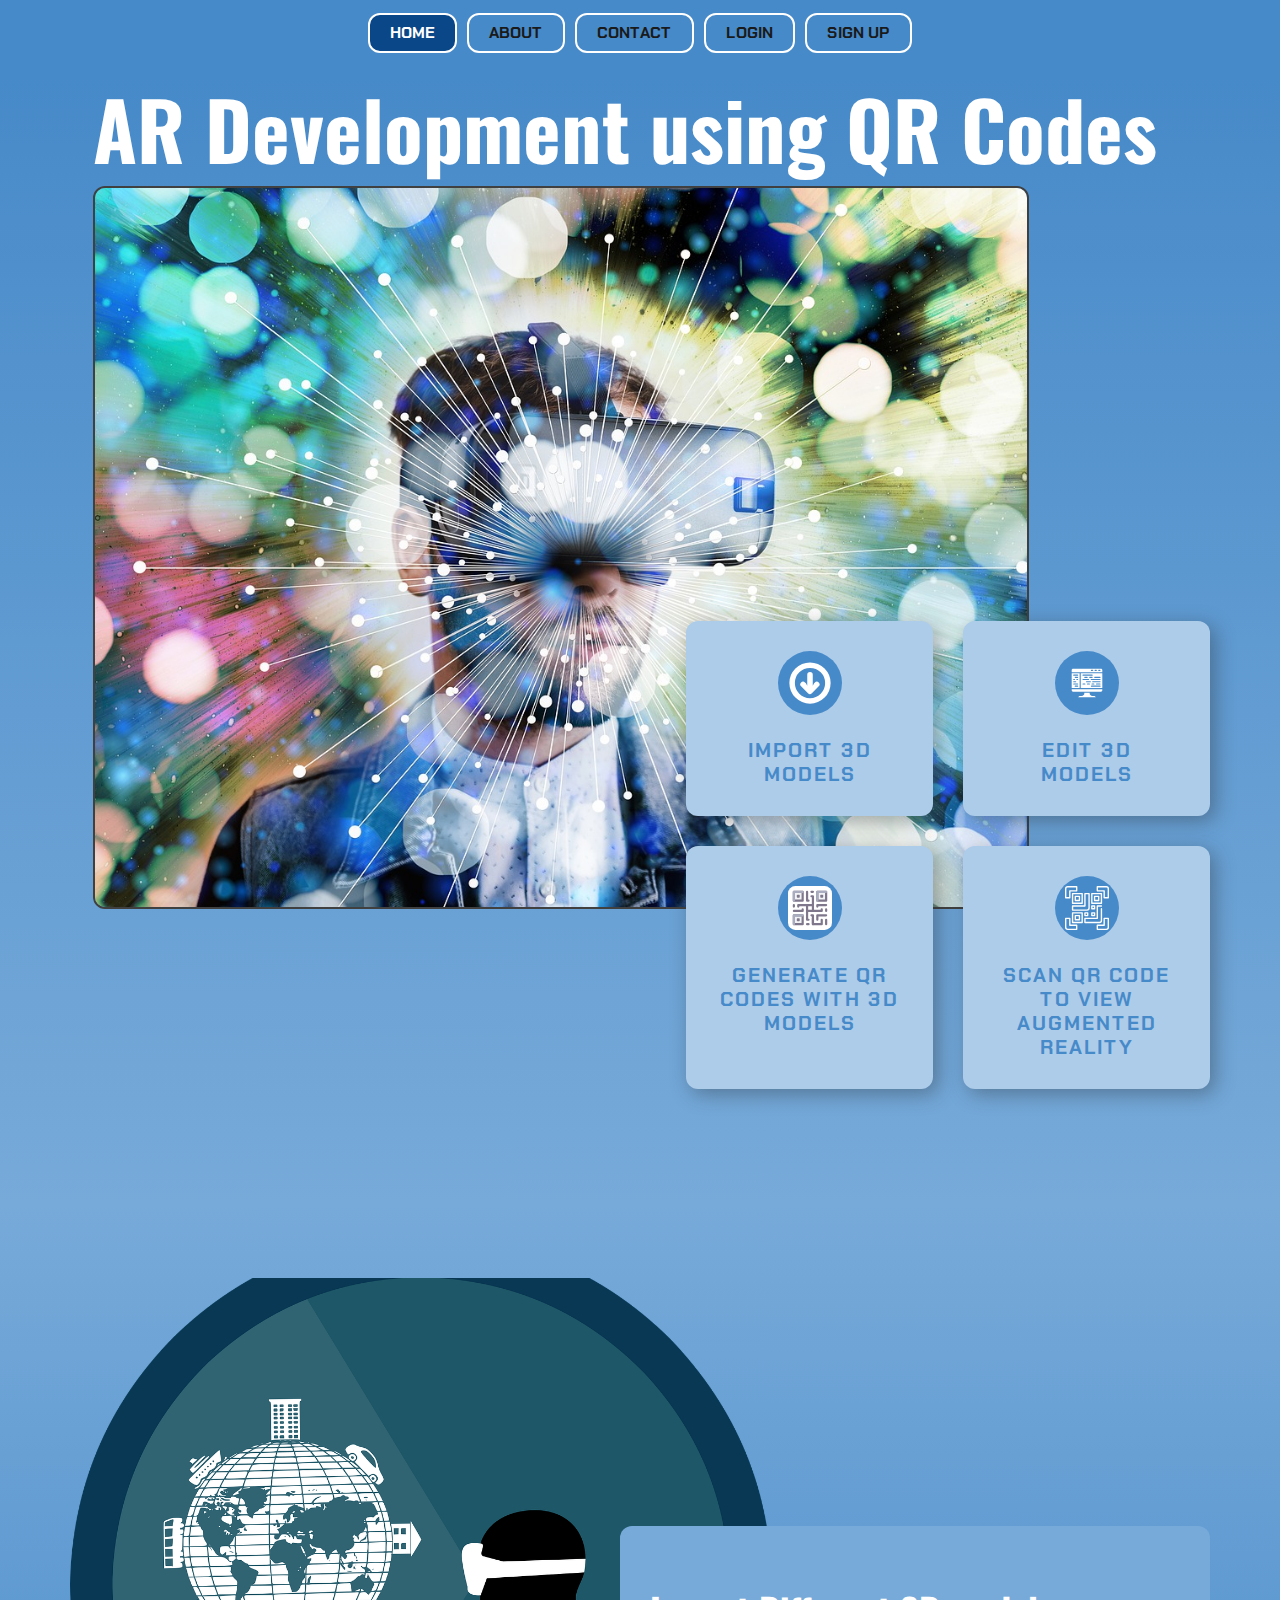
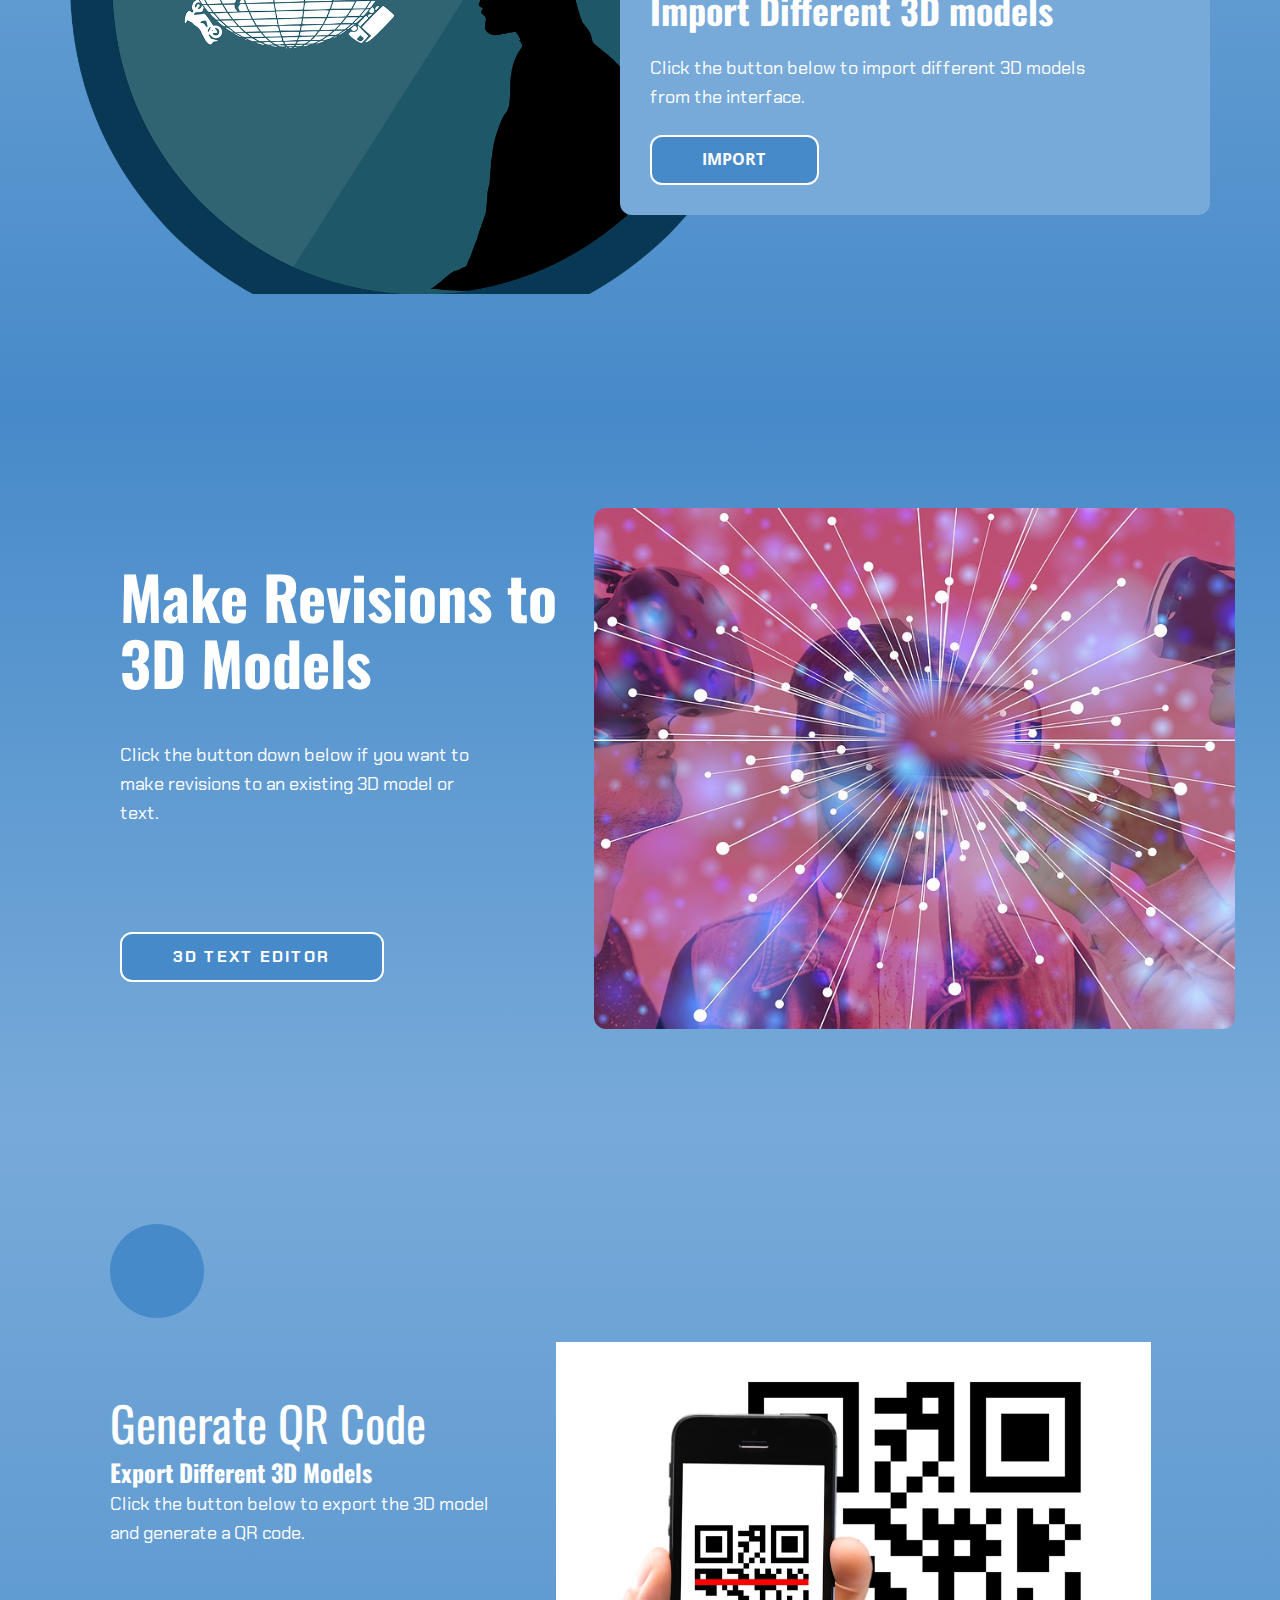
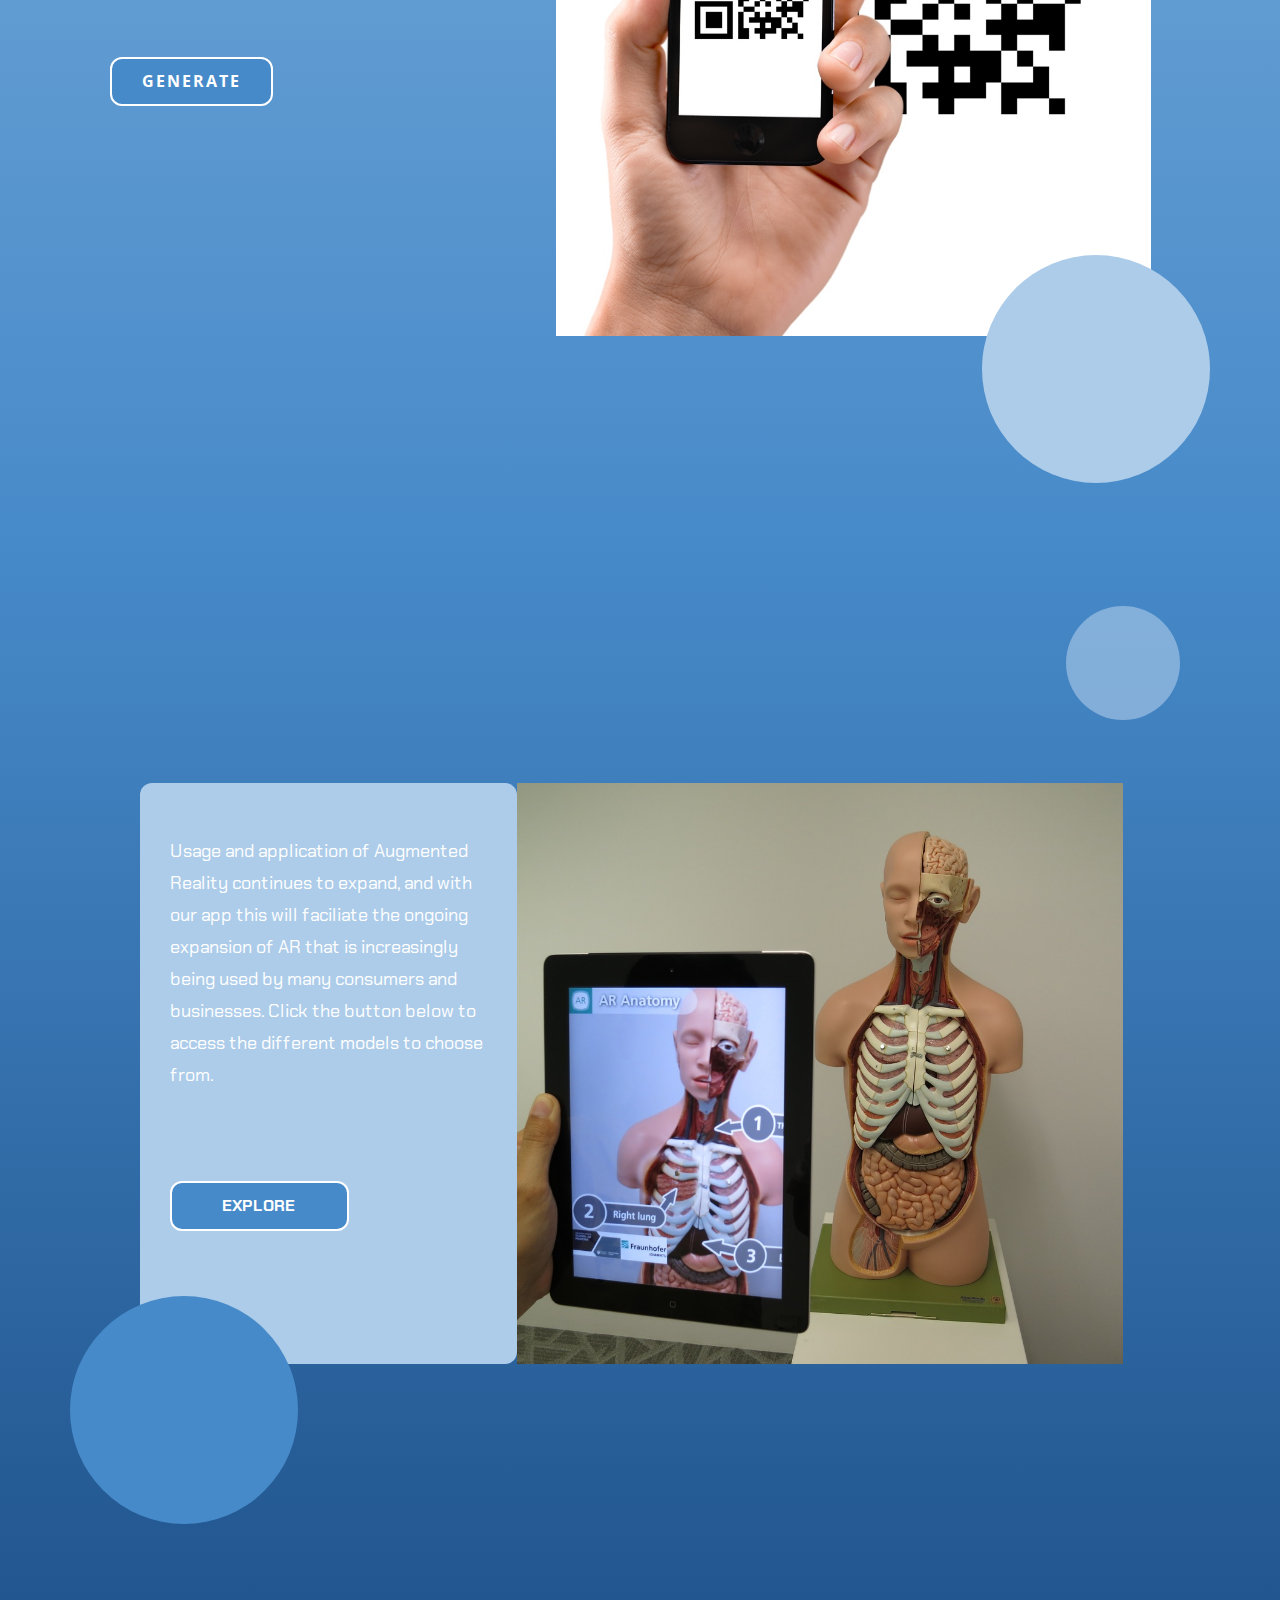
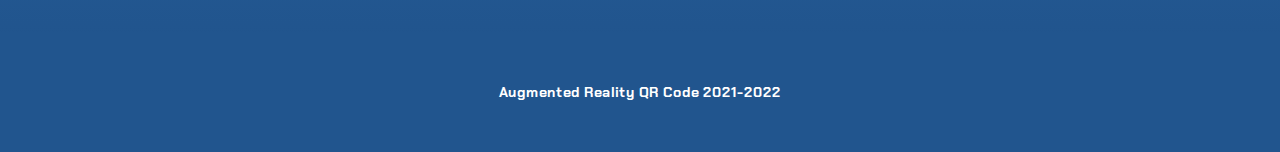
<file: index.html>
<!DOCTYPE html>
<html style="font-size: 16px;">
  <head>
    <meta name="viewport" content="width=device-width, initial-scale=1.0">
    <meta charset="utf-8">
    <meta name="keywords" content="Mobile App Development, Food delivery app, IFuture, Award-winning IT Company, Best Android &amp;amp; iPhone App Development Services, We provide full-cycle mobile app development services, Using design to improve product development, Frequently Asked Questions​, Contact Us">
    <meta name="description" content="">
    <meta name="page_type" content="np-template-header-footer-from-plugin">
    <title>Home</title>
    <link rel="stylesheet" href="nicepage.css" media="screen">
<link rel="stylesheet" href="Home.css" media="screen">
    <script class="u-script" type="text/javascript" src="jquery.js" defer=""></script>
    <script class="u-script" type="text/javascript" src="nicepage.js" defer=""></script>
    <meta name="generator" content="Nicepage 4.1.0, nicepage.com">
    <link id="u-theme-google-font" rel="stylesheet" href="https://fonts.googleapis.com/css?family=Roboto:100,100i,300,300i,400,400i,500,500i,700,700i,900,900i|Open+Sans:300,300i,400,400i,600,600i,700,700i,800,800i">
    <link id="u-page-google-font" rel="stylesheet" href="https://fonts.googleapis.com/css?family=Oswald:200,300,400,500,600,700|Chakra+Petch:300,300i,400,400i,500,500i,600,600i,700,700i">
    
    
    
    
    
    
    <script type="application/ld+json">{
		"@context": "http://schema.org",
		"@type": "Organization",
		"name": ""
}</script>
    <meta name="theme-color" content="#478ac9">
    <meta property="og:title" content="Home">
    <meta property="og:type" content="website">
  </head>
  <body data-home-page="Home.html" data-home-page-title="Home" class="u-body"><header class="u-align-center-xs u-border-2 u-border-palette-1-base u-clearfix u-header u-palette-1-base u-header" id="sec-7be6"><div class="u-clearfix u-sheet u-sheet-1">
        <nav class="u-align-center u-menu u-menu-dropdown u-nav-spacing-25 u-offcanvas u-menu-1">
          <div class="menu-collapse u-custom-font" style="font-size: 1rem; letter-spacing: 0px; text-transform: uppercase; font-weight: 700; font-family: &quot;Chakra Petch&quot;;">
            <a class="u-button-style u-custom-active-border-color u-custom-active-color u-custom-border u-custom-border-color u-custom-border-radius u-custom-borders u-custom-color u-custom-hover-border-color u-custom-hover-color u-custom-left-right-menu-spacing u-custom-padding-bottom u-custom-text-active-color u-custom-text-color u-custom-text-hover-color u-custom-top-bottom-menu-spacing u-nav-link" href="#" style="padding: 4px 0px; font-size: calc(1em + 8px);">
              <svg class="u-svg-link" preserveAspectRatio="xMidYMin slice" viewBox="0 0 302 302" style=""><use xmlns:xlink="http://www.w3.org/1999/xlink" xlink:href="#svg-7b92"></use></svg>
              <svg xmlns="http://www.w3.org/2000/svg" xmlns:xlink="http://www.w3.org/1999/xlink" version="1.1" id="svg-7b92" x="0px" y="0px" viewBox="0 0 302 302" style="enable-background:new 0 0 302 302;" xml:space="preserve" class="u-svg-content"><g><rect y="36" width="302" height="30"></rect><rect y="236" width="302" height="30"></rect><rect y="136" width="302" height="30"></rect>
</g><g></g><g></g><g></g><g></g><g></g><g></g><g></g><g></g><g></g><g></g><g></g><g></g><g></g><g></g><g></g></svg>
            </a>
          </div>
          <div class="u-custom-menu u-nav-container">
            <ul class="u-custom-font u-nav u-spacing-10 u-unstyled u-nav-1"><li class="u-nav-item"><a class="u-active-custom-color-2 u-border-2 u-border-active-white u-border-hover-white u-border-white u-button-style u-hover-custom-color-2 u-nav-link u-palette-1-base u-radius-12 u-text-active-white u-text-grey-90 u-text-hover-white" href="Home.html" style="padding: 10px 20px;">Home</a>
</li><li class="u-nav-item"><a class="u-active-custom-color-2 u-border-2 u-border-active-white u-border-hover-white u-border-white u-button-style u-hover-custom-color-2 u-nav-link u-palette-1-base u-radius-12 u-text-active-white u-text-grey-90 u-text-hover-white" href="About.html" style="padding: 10px 20px;">About</a>
</li><li class="u-nav-item"><a class="u-active-custom-color-2 u-border-2 u-border-active-white u-border-hover-white u-border-white u-button-style u-hover-custom-color-2 u-nav-link u-palette-1-base u-radius-12 u-text-active-white u-text-grey-90 u-text-hover-white" href="Contact.html" style="padding: 10px 20px;">Contact</a>
</li><li class="u-nav-item"><a class="u-active-custom-color-2 u-border-2 u-border-active-white u-border-hover-white u-border-white u-button-style u-hover-custom-color-2 u-nav-link u-palette-1-base u-radius-12 u-text-active-white u-text-grey-90 u-text-hover-white" href="Login.html" style="padding: 10px 20px;">Login</a>
</li><li class="u-nav-item"><a class="u-active-custom-color-2 u-border-2 u-border-active-white u-border-hover-white u-border-white u-button-style u-hover-custom-color-2 u-nav-link u-palette-1-base u-radius-12 u-text-active-white u-text-grey-90 u-text-hover-white" href="Sign-Up.html" style="padding: 10px 20px;">Sign Up</a>
</li></ul>
          </div>
          <div class="u-custom-menu u-nav-container-collapse">
            <div class="u-align-center u-black u-container-style u-inner-container-layout u-opacity u-opacity-95 u-sidenav">
              <div class="u-inner-container-layout u-sidenav-overflow">
                <div class="u-menu-close"></div>
                <ul class="u-align-center u-nav u-popupmenu-items u-unstyled u-nav-2"><li class="u-nav-item"><a class="u-button-style u-nav-link" href="Home.html" style="padding: 10px 20px;">Home</a>
</li><li class="u-nav-item"><a class="u-button-style u-nav-link" href="About.html" style="padding: 10px 20px;">About</a>
</li><li class="u-nav-item"><a class="u-button-style u-nav-link" href="Contact.html" style="padding: 10px 20px;">Contact</a>
</li><li class="u-nav-item"><a class="u-button-style u-nav-link" href="Login.html" style="padding: 10px 20px;">Login</a>
</li><li class="u-nav-item"><a class="u-button-style u-nav-link" href="Sign-Up.html" style="padding: 10px 20px;">Sign Up</a>
</li></ul>
              </div>
            </div>
            <div class="u-black u-menu-overlay u-opacity u-opacity-70"></div>
          </div>
        </nav>
      </div></header>
    <section class="u-align-right u-clearfix u-gradient u-section-1" id="carousel_5cf2">
      <div class="u-clearfix u-sheet u-valign-middle-xs u-sheet-1">
        <h1 class="u-align-center-xs u-align-left-lg u-align-left-md u-align-left-sm u-align-left-xl u-custom-font u-font-oswald u-text u-text-white u-text-1">AR Development using QR Codes</h1>
        <img src="images/b5b4110de8d8a6571dc9169a89f201fa209ffd3e70319393aa7251a53c0477ef0ef1a2a806ba70ff13fbd4fa0200074f7668806f6feab3916f6e00_1280.jpg" alt="" class="u-border-2 u-border-grey-75 u-image u-image-round u-radius-12 u-image-1" data-image-width="1280" data-image-height="853">
        <div class="u-list u-list-1">
          <div class="u-repeater u-repeater-1">
            <div class="u-container-style u-list-item u-palette-1-light-2 u-radius-12 u-repeater-item u-shape-round u-video-cover u-list-item-1">
              <div class="u-container-layout u-similar-container u-valign-top u-container-layout-1"><span class="u-custom-item u-icon u-icon-circle u-palette-1-base u-spacing-10 u-text-white u-icon-1"><svg class="u-svg-link" preserveAspectRatio="xMidYMin slice" viewBox="0 0 32 32" style=""><use xmlns:xlink="http://www.w3.org/1999/xlink" xlink:href="#svg-55f8"></use></svg><svg class="u-svg-content" viewBox="0 0 32 32" id="svg-55f8"><defs><style>.cls-1{fill:currentColor;}</style>
</defs><path class="cls-1" d="M16,1A15,15,0,1,0,31,16,15,15,0,0,0,16,1Zm0,26A11,11,0,1,1,27,16,11,11,0,0,1,16,27Z"></path><path class="cls-1" d="M19.59,15.55l-.58.58L18,18V10a2,2,0,0,0-4,0v8l-1-1.78-.65-.65a2,2,0,0,0-2.83,2.83l5,5a2,2,0,0,0,2.83,0l5-5a2,2,0,0,0-2.83-2.83Z"></path></svg></span>
                <h4 class="u-align-center u-custom-font u-text u-text-palette-1-base u-text-2">Import 3d models</h4>
              </div>
            </div>
            <div class="u-align-center u-container-style u-list-item u-palette-1-light-2 u-radius-12 u-repeater-item u-shape-round u-video-cover u-list-item-2">
              <div class="u-container-layout u-similar-container u-valign-top u-container-layout-2"><span class="u-custom-item u-icon u-icon-circle u-palette-1-base u-spacing-10 u-icon-2"><svg class="u-svg-link" preserveAspectRatio="xMidYMin slice" viewBox="0 0 1000 1000" style=""><use xmlns:xlink="http://www.w3.org/1999/xlink" xlink:href="#svg-e396"></use></svg><svg class="u-svg-content" viewBox="0 0 1000 1000" id="svg-e396" style="enable-background:new 0 0 1000 1000;"><g><path d="M652.227,796.68c-33.65-0.87-82.66-7.75-89.46-39.83c-2.83-13.33-2.39-25.02-0.24-35h-125.05   c2.15,9.98,2.59,21.67-0.24,35c-6.8,32.08-55.81,38.96-89.46,39.83c-20.38,0.52-38.9,11.97-48.53,29.94h401.51   C691.127,808.65,672.607,797.2,652.227,796.68z" style="fill:currentColor;"></path><path d="M817.77,173.38H182.23c-16.57,0-30,13.43-30,30v50.45h695.54v-50.45   C847.77,186.81,834.34,173.38,817.77,173.38z M637.87,222.43c-2.27,2.27-5.39,3.67-8.83,3.67h-28c-6.88,0-12.5-5.62-12.5-12.5   c0-3.44,1.4-6.56,3.67-8.83c2.27-2.26,5.39-3.67,8.83-3.67h28c6.87,0,12.5,5.63,12.5,12.5   C641.54,217.04,640.13,220.16,637.87,222.43z M721.37,222.43c-2.27,2.27-5.39,3.67-8.83,3.67h-28c-6.88,0-12.5-5.62-12.5-12.5   c0-3.44,1.4-6.56,3.67-8.83c2.27-2.26,5.39-3.67,8.83-3.67h28c6.87,0,12.5,5.63,12.5,12.5   C725.04,217.04,723.63,220.16,721.37,222.43z M804.87,222.43c-2.27,2.27-5.39,3.67-8.83,3.67h-28c-6.88,0-12.5-5.62-12.5-12.5   c0-3.44,1.4-6.56,3.67-8.83c2.27-2.26,5.39-3.67,8.83-3.67h28c6.87,0,12.5,5.63,12.5,12.5   C808.54,217.04,807.13,220.16,804.87,222.43z" style="fill:currentColor;"></path><path d="M152.232,666.853c0,16.569,13.432,30,30,30h635.537c16.569,0,30-13.431,30-30v-27.645H152.232   V666.853z" style="fill:currentColor;"></path><path d="M357.75,278.83v335.38h490.02V278.83H357.75z M408.54,309.02h208.65c6.9,0,12.5,5.6,12.5,12.5   s-5.6,12.5-12.5,12.5H408.54c-6.9,0-12.5-5.6-12.5-12.5S401.64,309.02,408.54,309.02z M629.69,371.52c0,6.9-5.6,12.5-12.5,12.5   h-55.43c-6.91,0-12.5-5.6-12.5-12.5s5.59-12.5,12.5-12.5h55.43C624.09,359.02,629.69,364.62,629.69,371.52z M516.69,371.52   c0,6.9-5.6,12.5-12.5,12.5h-55.43c-6.91,0-12.5-5.6-12.5-12.5s5.59-12.5,12.5-12.5h55.43   C511.09,359.02,516.69,364.62,516.69,371.52z M408.54,409.02h128.22c6.9,0,12.5,5.6,12.5,12.5c0,3.45-1.4,6.58-3.66,8.84   c-2.26,2.26-5.39,3.66-8.84,3.66H408.54c-6.9,0-12.5-5.6-12.5-12.5S401.64,409.02,408.54,409.02z M452.97,534.02h-44.43   c-6.9,0-12.5-5.6-12.5-12.5s5.6-12.5,12.5-12.5h44.43c6.91,0,12.5,5.6,12.5,12.5S459.88,534.02,452.97,534.02z M555.19,534.02   h-44.43c-6.91,0-12.5-5.6-12.5-12.5s5.59-12.5,12.5-12.5h44.43c6.9,0,12.5,5.6,12.5,12.5S562.09,534.02,555.19,534.02z    M576.97,484.02h-88c-6.9,0-12.5-5.6-12.5-12.5s5.6-12.5,12.5-12.5h88c6.91,0,12.5,5.6,12.5,12.5S583.88,484.02,576.97,484.02z    M796.97,584.02h-195c-6.9,0-12.5-5.6-12.5-12.5s5.6-12.5,12.5-12.5h195c6.91,0,12.5,5.6,12.5,12.5S803.88,584.02,796.97,584.02z    M600.47,521.52c0-6.9,5.6-12.5,12.5-12.5h44.43c6.91,0,12.5,5.6,12.5,12.5s-5.59,12.5-12.5,12.5h-44.43   C606.07,534.02,600.47,528.42,600.47,521.52z M702.69,521.52c0-6.9,5.59-12.5,12.5-12.5h81.14c6.9,0,12.5,5.6,12.5,12.5   s-5.6,12.5-12.5,12.5h-81.14C708.28,534.02,702.69,528.42,702.69,521.52z M796.97,484.02H629.36c-6.9,0-12.5-5.6-12.5-12.5   s5.6-12.5,12.5-12.5h167.61c6.91,0,12.5,5.6,12.5,12.5S803.88,484.02,796.97,484.02z M796.97,434.02H595.15   c-6.9,0-12.5-5.6-12.5-12.5s5.6-12.5,12.5-12.5h201.82c6.91,0,12.5,5.6,12.5,12.5S803.88,434.02,796.97,434.02z M796.97,384.02   H674.76c-6.91,0-12.5-5.6-12.5-12.5s5.59-12.5,12.5-12.5h122.21c6.91,0,12.5,5.6,12.5,12.5S803.88,384.02,796.97,384.02z" style="fill:currentColor;"></path><path d="M152.24,278.83v335.38h180.51V278.83H152.24z M197.94,459.02h45.69c6.9,0,12.5,5.6,12.5,12.5   s-5.6,12.5-12.5,12.5h-45.69c-6.91,0-12.5-5.6-12.5-12.5S191.03,459.02,197.94,459.02z M185.44,421.52c0-6.9,5.59-12.5,12.5-12.5   h18.42c6.9,0,12.5,5.6,12.5,12.5s-5.6,12.5-12.5,12.5h-18.42C191.03,434.02,185.44,428.42,185.44,421.52z M287.05,584.02h-55.03   c-6.9,0-12.5-5.6-12.5-12.5s5.6-12.5,12.5-12.5h55.03c6.9,0,12.5,5.6,12.5,12.5S293.95,584.02,287.05,584.02z M287.05,534.02   h-89.11c-6.91,0-12.5-5.6-12.5-12.5s5.59-12.5,12.5-12.5h89.11c6.9,0,12.5,5.6,12.5,12.5S293.95,534.02,287.05,534.02z    M287.05,434.02h-18.42c-6.91,0-12.5-5.6-12.5-12.5s5.59-12.5,12.5-12.5h18.42c6.9,0,12.5,5.6,12.5,12.5   S293.95,434.02,287.05,434.02z M287.05,384.02h-55.03c-6.9,0-12.5-5.6-12.5-12.5s5.6-12.5,12.5-12.5h55.03   c6.9,0,12.5,5.6,12.5,12.5S293.95,384.02,287.05,384.02z M287.05,334.02h-89.11c-6.91,0-12.5-5.6-12.5-12.5s5.59-12.5,12.5-12.5   h89.11c6.9,0,12.5,5.6,12.5,12.5S293.95,334.02,287.05,334.02z" style="fill:currentColor;"></path>
</g></svg></span>
                <h4 class="u-custom-font u-text u-text-palette-1-base u-text-3">edit 3d models</h4>
              </div>
            </div>
            <div class="u-align-center u-container-style u-list-item u-palette-1-light-2 u-radius-12 u-repeater-item u-shape-round u-video-cover u-list-item-3">
              <div class="u-container-layout u-similar-container u-valign-top u-container-layout-3"><span class="u-custom-item u-icon u-icon-circle u-palette-1-base u-spacing-10 u-icon-3"><svg class="u-svg-link" preserveAspectRatio="xMidYMin slice" viewBox="0 0 60 60" style=""><use xmlns:xlink="http://www.w3.org/1999/xlink" xlink:href="#svg-8503"></use></svg><svg class="u-svg-content" viewBox="0 0 60 60" id="svg-8503"><rect fill="#fff" height="60" rx="10" width="60"></rect><rect fill="#f1f3f4" height="12" width="12" x="8" y="8"></rect><path d="M20,21.5H8A1.5,1.5,0,0,1,6.5,20V8A1.5,1.5,0,0,1,8,6.5H20A1.5,1.5,0,0,1,21.5,8V20A1.5,1.5,0,0,1,20,21.5Zm-10.5-3h9v-9h-9Z" fill="#7f778c"></path><rect fill="#7f778c" height="4" rx="1" width="4" x="12" y="12"></rect><rect fill="#f1f3f4" height="12" width="12" x="40" y="8"></rect><path d="M52,21.5H40A1.5,1.5,0,0,1,38.5,20V8A1.5,1.5,0,0,1,40,6.5H52A1.5,1.5,0,0,1,53.5,8V20A1.5,1.5,0,0,1,52,21.5Zm-10.5-3h9v-9h-9Z" fill="#7f778c"></path><rect fill="#7f778c" height="4" rx="1" width="4" x="44" y="12"></rect><rect fill="#f1f3f4" height="12" width="12" x="8" y="40"></rect><path d="M20,53.5H8A1.5,1.5,0,0,1,6.5,52V40A1.5,1.5,0,0,1,8,38.5H20A1.5,1.5,0,0,1,21.5,40V52A1.5,1.5,0,0,1,20,53.5Zm-10.5-3h9v-9h-9Z" fill="#7f778c"></path><rect fill="#7f778c" height="4" rx="1" width="4" x="12" y="44"></rect><path d="M28,21.5H26A1.5,1.5,0,0,1,24.5,20V8a1.5,1.5,0,0,1,3,0V18.5H28a1.5,1.5,0,0,1,0,3Z" fill="#7f778c"></path><path d="M34,9.5H32a1.5,1.5,0,0,1,0-3h2a1.5,1.5,0,0,1,0,3Z" fill="#7f778c"></path><path d="M34,27.5H26a1.5,1.5,0,0,1,0-3h6.5v-9H32a1.5,1.5,0,0,1,0-3h2A1.5,1.5,0,0,1,35.5,14V26A1.5,1.5,0,0,1,34,27.5Z" fill="#7f778c"></path><path d="M34,53.5A1.5,1.5,0,0,1,32.5,52V41.5H32a1.5,1.5,0,0,1,0-3h2A1.5,1.5,0,0,1,35.5,40V52A1.5,1.5,0,0,1,34,53.5Z" fill="#7f778c"></path><path d="M28,53.5H26a1.5,1.5,0,0,1,0-3h2a1.5,1.5,0,0,1,0,3Z" fill="#7f778c"></path><path d="M28,47.5H26A1.5,1.5,0,0,1,24.5,46V34A1.5,1.5,0,0,1,26,32.5h8a1.5,1.5,0,0,1,0,3H27.5v9H28a1.5,1.5,0,0,1,0,3Z" fill="#7f778c"></path><path d="M20,35.5H8a1.5,1.5,0,0,1,0-3H18.5V32a1.5,1.5,0,0,1,3,0v2A1.5,1.5,0,0,1,20,35.5Z" fill="#7f778c"></path><path d="M8,29.5A1.5,1.5,0,0,1,6.5,28V26a1.5,1.5,0,0,1,3,0v2A1.5,1.5,0,0,1,8,29.5Z" fill="#7f778c"></path><path d="M26,35.5A1.5,1.5,0,0,1,24.5,34V27.5h-9V28a1.5,1.5,0,0,1-3,0V26A1.5,1.5,0,0,1,14,24.5H26A1.5,1.5,0,0,1,27.5,26v8A1.5,1.5,0,0,1,26,35.5Z" fill="#7f778c"></path><path d="M40,29.5A1.5,1.5,0,0,1,38.5,28V26A1.5,1.5,0,0,1,40,24.5H52a1.5,1.5,0,0,1,0,3H41.5V28A1.5,1.5,0,0,1,40,29.5Z" fill="#7f778c"></path><path d="M52,35.5A1.5,1.5,0,0,1,50.5,34V32a1.5,1.5,0,0,1,3,0v2A1.5,1.5,0,0,1,52,35.5Z" fill="#7f778c"></path><path d="M46,35.5H34A1.5,1.5,0,0,1,32.5,34V26a1.5,1.5,0,0,1,3,0v6.5h9V32a1.5,1.5,0,0,1,3,0v2A1.5,1.5,0,0,1,46,35.5Z" fill="#7f778c"></path><path d="M40,47.5A1.5,1.5,0,0,1,38.5,46V40A1.5,1.5,0,0,1,40,38.5H52a1.5,1.5,0,0,1,0,3H41.5V46A1.5,1.5,0,0,1,40,47.5Z" fill="#7f778c"></path><path d="M52,53.5A1.5,1.5,0,0,1,50.5,52V46a1.5,1.5,0,0,1,3,0v6A1.5,1.5,0,0,1,52,53.5Z" fill="#7f778c"></path><path d="M46,53.5H34A1.5,1.5,0,0,1,32.5,52V44a1.5,1.5,0,0,1,3,0v6.5h9V46a1.5,1.5,0,0,1,3,0v6A1.5,1.5,0,0,1,46,53.5Z" fill="#7f778c"></path><path d="M8,21.5A1.5,1.5,0,0,1,6.5,20V8A1.5,1.5,0,0,1,8,6.5H20a1.5,1.5,0,0,1,0,3H9.5V20A1.5,1.5,0,0,1,8,21.5Z" fill="#aaadbf"></path><path d="M8,53.5A1.5,1.5,0,0,1,6.5,52V40A1.5,1.5,0,0,1,8,38.5H20a1.5,1.5,0,0,1,0,3H9.5V52A1.5,1.5,0,0,1,8,53.5Z" fill="#aaadbf"></path><path d="M40,21.5A1.5,1.5,0,0,1,38.5,20V8A1.5,1.5,0,0,1,40,6.5H52a1.5,1.5,0,0,1,0,3H41.5V20A1.5,1.5,0,0,1,40,21.5Z" fill="#aaadbf"></path></svg></span>
                <h4 class="u-custom-font u-text u-text-palette-1-base u-text-4">Generate qr codes with 3d models</h4>
              </div>
            </div>
            <div class="u-align-center u-container-style u-list-item u-palette-1-light-2 u-radius-12 u-repeater-item u-shape-round u-video-cover u-list-item-4">
              <div class="u-container-layout u-similar-container u-valign-top u-container-layout-4"><span class="u-custom-item u-icon u-icon-circle u-palette-1-base u-spacing-10 u-icon-4"><svg class="u-svg-link" preserveAspectRatio="xMidYMin slice" viewBox="0 0 64 64" style=""><use xmlns:xlink="http://www.w3.org/1999/xlink" xlink:href="#svg-260a"></use></svg><svg class="u-svg-content" viewBox="0 0 64 64" id="svg-260a"><g id="_29-qr_code"><path d="M1,18H7a1,1,0,0,0,1-1V8h9a1,1,0,0,0,1-1V1a1,1,0,0,0-1-1H4A4,4,0,0,0,0,4V17A1,1,0,0,0,1,18ZM2,4A2,2,0,0,1,4,2H16V6H7A1,1,0,0,0,6,7v9H2Z"></path><path d="M60,0H47a1,1,0,0,0-1,1V7a1,1,0,0,0,1,1h9v9a1,1,0,0,0,1,1h6a1,1,0,0,0,1-1V4A4,4,0,0,0,60,0Zm2,16H58V7a1,1,0,0,0-1-1H48V2H60a2,2,0,0,1,2,2Z"></path><path d="M17,56H8V47a1,1,0,0,0-1-1H1a1,1,0,0,0-1,1V60a4,4,0,0,0,4,4H17a1,1,0,0,0,1-1V57A1,1,0,0,0,17,56Zm-1,6H4a2,2,0,0,1-2-2V48H6v9a1,1,0,0,0,1,1h9Z"></path><path d="M63,46H57a1,1,0,0,0-1,1v9H47a1,1,0,0,0-1,1v6a1,1,0,0,0,1,1H60a4,4,0,0,0,4-4V47A1,1,0,0,0,63,46ZM62,60a2,2,0,0,1-2,2H48V58h9a1,1,0,0,0,1-1V48h4Z"></path><path d="M10,11V25a1,1,0,0,0,1,1H25a1,1,0,0,0,1-1V11a1,1,0,0,0-1-1H11A1,1,0,0,0,10,11Zm2,1H24V24H12Z"></path><path d="M21,14H15a1,1,0,0,0-1,1v6a1,1,0,0,0,1,1h6a1,1,0,0,0,1-1V15A1,1,0,0,0,21,14Zm-1,6H16V16h4Z"></path><path d="M25,38H11a1,1,0,0,0-1,1V53a1,1,0,0,0,1,1H25a1,1,0,0,0,1-1V39A1,1,0,0,0,25,38ZM24,52H12V40H24Z"></path><path d="M15,50h6a1,1,0,0,0,1-1V43a1,1,0,0,0-1-1H15a1,1,0,0,0-1,1v6A1,1,0,0,0,15,50Zm1-6h4v4H16Z"></path><path d="M39,26H53a1,1,0,0,0,1-1V11a1,1,0,0,0-1-1H39a1,1,0,0,0-1,1V25A1,1,0,0,0,39,26Zm1-14H52V24H40Z"></path><path d="M49,14H43a1,1,0,0,0-1,1v6a1,1,0,0,0,1,1h6a1,1,0,0,0,1-1V15A1,1,0,0,0,49,14Zm-1,6H44V16h4Z"></path><path d="M10,29v6a1,1,0,0,0,1,1H32a4,4,0,0,0,4-4V11a1,1,0,0,0-1-1H29a1,1,0,0,0-1,1V28H11A1,1,0,0,0,10,29Zm2,1H29a1,1,0,0,0,1-1V12h4V32a2,2,0,0,1-2,2H12Z"></path><path d="M54,50V33a1,1,0,0,0-2,0V50a2,2,0,0,1-2,2H30V48H47a1,1,0,0,0,1-1V30h5a1,1,0,0,0,0-2H47a1,1,0,0,0-1,1V46H29a1,1,0,0,0-1,1v6a1,1,0,0,0,1,1H50A4,4,0,0,0,54,50Z"></path><path d="M39,44h4a1,1,0,0,0,1-1V39a1,1,0,0,0-1-1H39a1,1,0,0,0-1,1v4A1,1,0,0,0,39,44Zm1-4h2v2H40Z"></path><path d="M39,34h4a1,1,0,0,0,1-1V29a1,1,0,0,0-1-1H39a1,1,0,0,0-1,1v4A1,1,0,0,0,39,34Zm1-4h2v2H40Z"></path><path d="M29,38a1,1,0,0,0-1,1v4a1,1,0,0,0,1,1h4a1,1,0,0,0,1-1V39a1,1,0,0,0-1-1Zm3,4H30V40h2Z"></path>
</g></svg></span>
                <h4 class="u-custom-font u-text u-text-palette-1-base u-text-5">scan QR code to view augmented reality</h4>
              </div>
            </div>
          </div>
        </div>
      </div>
    </section>
    <section class="u-clearfix u-gradient u-section-2" id="carousel_1749">
      <div class="u-clearfix u-sheet u-valign-middle-md u-valign-middle-sm u-valign-middle-xs u-sheet-1">
        <img class="u-image u-image-1" src="images/23b6dc7fabca7ea26a87c265488bf4eec8bc6461583326964a3176aa6fce3d0b594f751ac3181d3d7eb14f6d90dbb060d53017bcbd373d5603ce98_1280.png" data-image-width="150" data-image-height="150">
        <div class="u-align-left u-container-style u-group u-palette-1-light-1 u-radius-12 u-shape-round u-group-1">
          <div class="u-container-layout u-valign-bottom u-container-layout-1">
            <h2 class="u-custom-font u-font-oswald u-text u-text-1">Import Different 3D models</h2>
            <p class="u-custom-font u-text u-text-2">
              <span style="font-size: 1.125rem;">Click the button below to import different 3D models&nbsp;<br>
              </span>
              <span style="font-size: 1.125rem;">from the interface.</span>
            </p>
            <a class="u-active-custom-color-2 u-border-2 u-border-active-white u-border-hover-white u-border-white u-btn u-btn-round u-button-style u-hover-custom-color-2 u-palette-1-base u-radius-12 u-text-body-alt-color u-text-hover-white u-btn-1">Import</a>
          </div>
        </div>
      </div>
    </section>
    <section class="u-align-left u-clearfix u-gradient u-section-3" id="carousel_3895">
      <div class="u-clearfix u-sheet u-sheet-1">
        <div class="u-clearfix u-layout-wrap u-layout-wrap-1">
          <div class="u-gutter-0 u-layout">
            <div class="u-layout-row">
              <div class="u-align-center-sm u-align-center-xs u-align-left-lg u-align-left-md u-align-left-xl u-container-style u-gradient u-layout-cell u-size-26 u-layout-cell-1">
                <div class="u-container-layout u-container-layout-1">
                  <h1 class="u-custom-font u-font-oswald u-text u-text-white u-text-1">Make Revisions to 3D Models</h1>
                  <p class="u-custom-font u-text u-text-white u-text-2">Click the button down below if you want to make revisions to an existing 3D model or text.</p>
                  <a class="u-active-custom-color-2 u-border-2 u-border-active-white u-border-hover-white u-border-white u-btn u-btn-round u-button-style u-custom-font u-hover-custom-color-2 u-palette-1-base u-radius-12 u-text-active-white u-text-body-alt-color u-text-hover-white u-btn-1">3D Text Editor</a>
                </div>
              </div>
              <div class="u-container-style u-gradient u-layout-cell u-size-34 u-layout-cell-2">
                <div class="u-container-layout u-valign-middle-sm u-container-layout-2">
                  <div class="u-palette-4-light-1 u-preserve-proportions u-shape u-shape-circle u-shape-1"></div>
                  <img src="images/f45c1318321846a0cbad6ed27f98995bb12b341256f2598c6cd7dcb3eb5cbd90c15ccc86215a367fb7cf9a03e776a211be87cb84c1b8553124d535_1280.jpg" alt="" class="u-expanded-width-xs u-image u-image-round u-radius-12 u-image-1" data-image-width="1280" data-image-height="615">
                </div>
              </div>
            </div>
          </div>
        </div>
      </div>
    </section>
    <section class="u-clearfix u-gradient u-section-4" id="carousel_ff23">
      <div class="u-clearfix u-sheet u-valign-middle-sm u-sheet-1">
        <div class="u-palette-1-base u-shape u-shape-circle u-shape-1"></div>
        <div class="u-clearfix u-layout-wrap u-layout-wrap-1">
          <div class="u-layout">
            <div class="u-layout-row">
              <div class="u-align-left u-container-style u-layout-cell u-right-cell u-size-27 u-layout-cell-1">
                <div class="u-container-layout u-valign-middle-lg u-valign-middle-md u-valign-middle-sm u-valign-middle-xs u-container-layout-1">
                  <h1 class="u-custom-font u-font-oswald u-text u-text-white u-text-1">Generate QR Code</h1>
                  <h2 class="u-custom-font u-font-oswald u-text u-text-white u-text-2">Export Different 3D Models</h2>
                  <p class="u-custom-font u-text u-text-white u-text-3">Click the button below to export the 3D model and generate a QR code.</p>
                  <a class="u-active-custom-color-2 u-border-2 u-border-active-white u-border-hover-white u-border-white u-btn u-btn-round u-button-style u-hover-custom-color-2 u-palette-1-base u-radius-12 u-btn-1">Generate</a>
                </div>
              </div>
              <div class="u-container-style u-image u-layout-cell u-left-cell u-size-33 u-image-1" data-image-width="150" data-image-height="150">
                <div class="u-container-layout u-container-layout-2"></div>
              </div>
            </div>
          </div>
        </div>
        <div class="u-palette-1-light-2 u-preserve-proportions u-shape u-shape-circle u-shape-2"></div>
      </div>
    </section>
    <section class="u-clearfix u-gradient u-section-5" id="carousel_fd42">
      <div class="u-clearfix u-sheet u-valign-middle-lg u-valign-middle-md u-valign-middle-sm u-valign-middle-xs u-sheet-1">
        <div class="u-opacity u-opacity-60 u-palette-1-light-2 u-shape u-shape-circle u-shape-1"></div>
        <div class="u-clearfix u-layout-wrap u-layout-wrap-1">
          <div class="u-layout">
            <div class="u-layout-row">
              <div class="u-align-left u-container-style u-layout-cell u-left-cell u-palette-1-light-2 u-radius-12 u-shape-round u-size-23-lg u-size-23-xl u-size-25-md u-size-25-sm u-size-25-xs u-layout-cell-1">
                <div class="u-container-layout u-valign-middle-lg u-valign-middle-xl u-container-layout-1">
                  <p class="u-custom-font u-text u-text-body-alt-color u-text-1">
                    <span style="font-size: 1.125rem;">Usage and application of Augmented Reality continues to expand, and with our app this will faciliate the ongoing expansion of AR that is increasingly being used by many consumers and businesses. Click the button below to access the different models to choose from.</span>
                    <br>
                    <br>
                    <br>
                  </p>
                  <a class="u-active-custom-color-2 u-border-2 u-border-active-white u-border-hover-white u-border-white u-btn u-btn-round u-button-style u-custom-font u-hover-custom-color-2 u-palette-1-base u-radius-12 u-text-body-alt-color u-text-hover-white u-btn-1">Explore</a>
                </div>
              </div>
              <div class="u-align-center u-container-style u-image u-layout-cell u-right-cell u-size-35-md u-size-35-sm u-size-35-xs u-size-37-lg u-size-37-xl u-image-1" data-image-width="1280" data-image-height="960">
                <div class="u-container-layout u-valign-top u-container-layout-2"></div>
              </div>
            </div>
          </div>
        </div>
        <div class="u-palette-1-base u-shape u-shape-circle u-shape-2"></div>
      </div>
    </section>
    
    
    <footer class="u-align-center u-clearfix u-custom-color-2 u-footer u-footer" id="sec-e5ea"><div class="u-clearfix u-sheet u-sheet-1">
        <p class="u-custom-font u-small-text u-text u-text-variant u-text-1"><b>Augmented Reality QR Code 2021-2022</b>
        </p>
      </div></footer>
  </body>
</html>
</file>
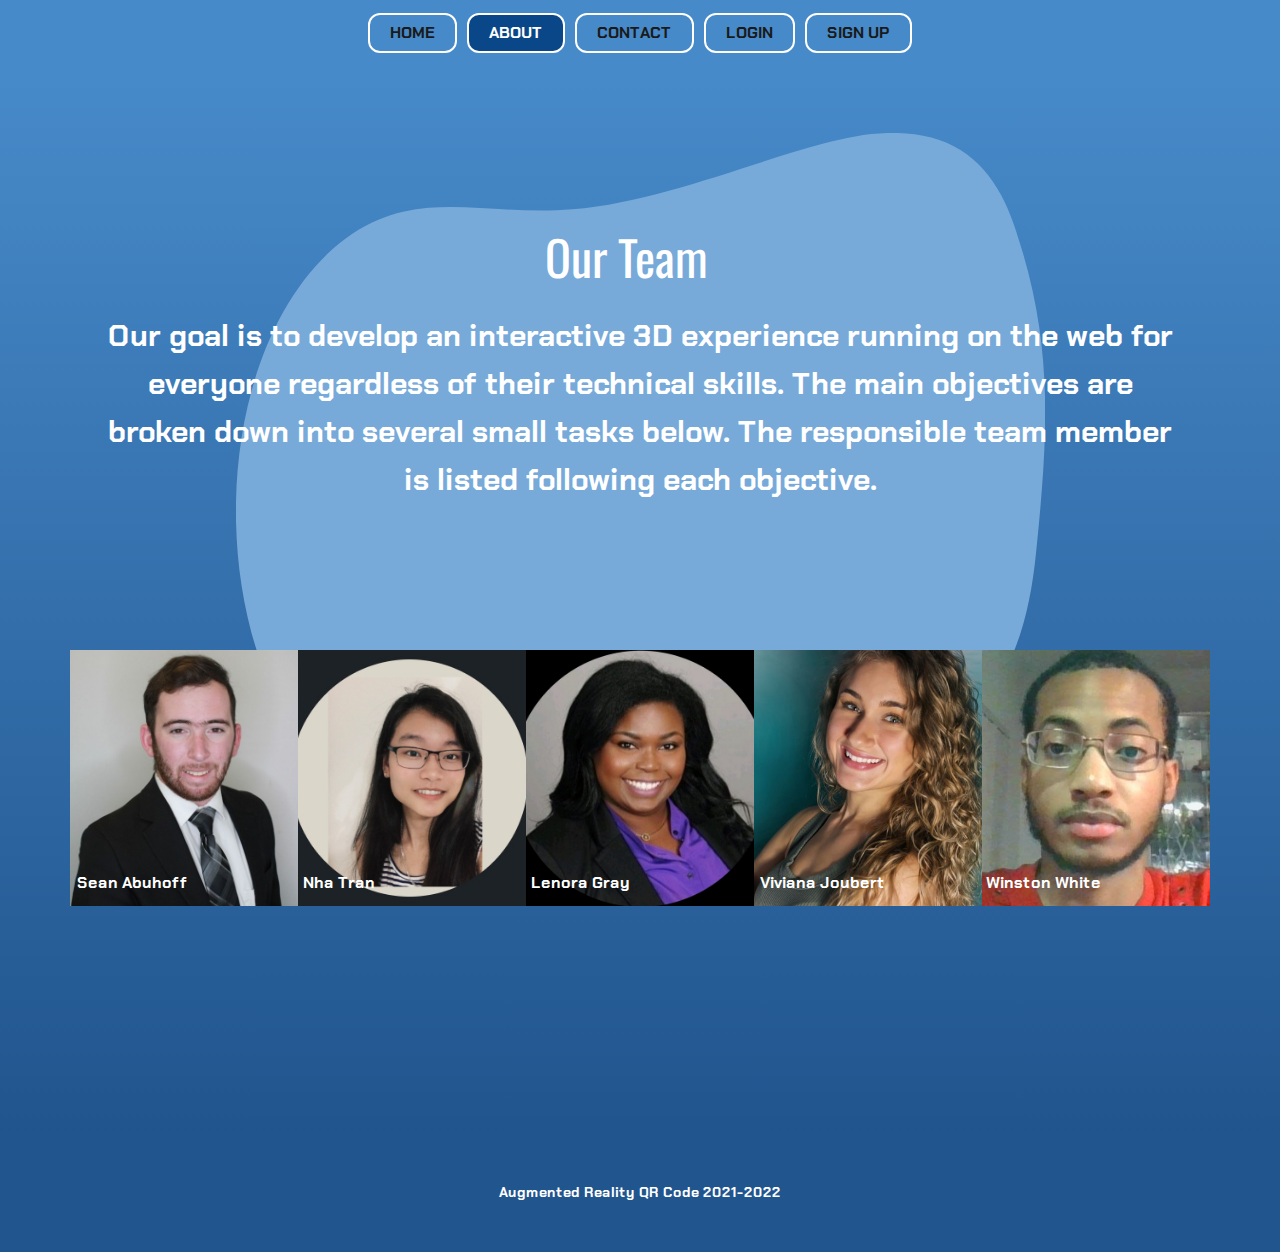
<file: About.html>
<!DOCTYPE html>
<html style="font-size: 16px;">
  <head>
    <meta name="viewport" content="width=device-width, initial-scale=1.0">
    <meta charset="utf-8">
    <meta name="keywords" content="">
    <meta name="description" content="">
    <meta name="page_type" content="np-template-header-footer-from-plugin">
    <title>About</title>
    <link rel="stylesheet" href="nicepage.css" media="screen">
<link rel="stylesheet" href="About.css" media="screen">
    <script class="u-script" type="text/javascript" src="jquery.js" defer=""></script>
    <script class="u-script" type="text/javascript" src="nicepage.js" defer=""></script>
    <meta name="generator" content="Nicepage 4.1.0, nicepage.com">
    <link id="u-theme-google-font" rel="stylesheet" href="https://fonts.googleapis.com/css?family=Roboto:100,100i,300,300i,400,400i,500,500i,700,700i,900,900i|Open+Sans:300,300i,400,400i,600,600i,700,700i,800,800i">
    <link id="u-page-google-font" rel="stylesheet" href="https://fonts.googleapis.com/css?family=Oswald:200,300,400,500,600,700|Chakra+Petch:300,300i,400,400i,500,500i,600,600i,700,700i">
    
    
    <script type="application/ld+json">{
		"@context": "http://schema.org",
		"@type": "Organization",
		"name": ""
}</script>
    <meta name="theme-color" content="#478ac9">
    <meta property="og:title" content="About">
    <meta property="og:type" content="website">
  </head>
  <body class="u-body"><header class="u-align-center-xs u-border-2 u-border-palette-1-base u-clearfix u-header u-palette-1-base u-header" id="sec-7be6"><div class="u-clearfix u-sheet u-sheet-1">
        <nav class="u-align-center u-menu u-menu-dropdown u-nav-spacing-25 u-offcanvas u-menu-1">
          <div class="menu-collapse u-custom-font" style="font-size: 1rem; letter-spacing: 0px; text-transform: uppercase; font-weight: 700; font-family: &quot;Chakra Petch&quot;;">
            <a class="u-button-style u-custom-active-border-color u-custom-active-color u-custom-border u-custom-border-color u-custom-border-radius u-custom-borders u-custom-color u-custom-hover-border-color u-custom-hover-color u-custom-left-right-menu-spacing u-custom-padding-bottom u-custom-text-active-color u-custom-text-color u-custom-text-hover-color u-custom-top-bottom-menu-spacing u-nav-link" href="#" style="padding: 4px 0px; font-size: calc(1em + 8px);">
              <svg class="u-svg-link" preserveAspectRatio="xMidYMin slice" viewBox="0 0 302 302" style=""><use xmlns:xlink="http://www.w3.org/1999/xlink" xlink:href="#svg-7b92"></use></svg>
              <svg xmlns="http://www.w3.org/2000/svg" xmlns:xlink="http://www.w3.org/1999/xlink" version="1.1" id="svg-7b92" x="0px" y="0px" viewBox="0 0 302 302" style="enable-background:new 0 0 302 302;" xml:space="preserve" class="u-svg-content"><g><rect y="36" width="302" height="30"></rect><rect y="236" width="302" height="30"></rect><rect y="136" width="302" height="30"></rect>
</g><g></g><g></g><g></g><g></g><g></g><g></g><g></g><g></g><g></g><g></g><g></g><g></g><g></g><g></g><g></g></svg>
            </a>
          </div>
          <div class="u-custom-menu u-nav-container">
            <ul class="u-custom-font u-nav u-spacing-10 u-unstyled u-nav-1"><li class="u-nav-item"><a class="u-active-custom-color-2 u-border-2 u-border-active-white u-border-hover-white u-border-white u-button-style u-hover-custom-color-2 u-nav-link u-palette-1-base u-radius-12 u-text-active-white u-text-grey-90 u-text-hover-white" href="Home.html" style="padding: 10px 20px;">Home</a>
</li><li class="u-nav-item"><a class="u-active-custom-color-2 u-border-2 u-border-active-white u-border-hover-white u-border-white u-button-style u-hover-custom-color-2 u-nav-link u-palette-1-base u-radius-12 u-text-active-white u-text-grey-90 u-text-hover-white" href="About.html" style="padding: 10px 20px;">About</a>
</li><li class="u-nav-item"><a class="u-active-custom-color-2 u-border-2 u-border-active-white u-border-hover-white u-border-white u-button-style u-hover-custom-color-2 u-nav-link u-palette-1-base u-radius-12 u-text-active-white u-text-grey-90 u-text-hover-white" href="Contact.html" style="padding: 10px 20px;">Contact</a>
</li><li class="u-nav-item"><a class="u-active-custom-color-2 u-border-2 u-border-active-white u-border-hover-white u-border-white u-button-style u-hover-custom-color-2 u-nav-link u-palette-1-base u-radius-12 u-text-active-white u-text-grey-90 u-text-hover-white" href="Login.html" style="padding: 10px 20px;">Login</a>
</li><li class="u-nav-item"><a class="u-active-custom-color-2 u-border-2 u-border-active-white u-border-hover-white u-border-white u-button-style u-hover-custom-color-2 u-nav-link u-palette-1-base u-radius-12 u-text-active-white u-text-grey-90 u-text-hover-white" href="Sign-Up.html" style="padding: 10px 20px;">Sign Up</a>
</li></ul>
          </div>
          <div class="u-custom-menu u-nav-container-collapse">
            <div class="u-align-center u-black u-container-style u-inner-container-layout u-opacity u-opacity-95 u-sidenav">
              <div class="u-inner-container-layout u-sidenav-overflow">
                <div class="u-menu-close"></div>
                <ul class="u-align-center u-nav u-popupmenu-items u-unstyled u-nav-2"><li class="u-nav-item"><a class="u-button-style u-nav-link" href="Home.html" style="padding: 10px 20px;">Home</a>
</li><li class="u-nav-item"><a class="u-button-style u-nav-link" href="About.html" style="padding: 10px 20px;">About</a>
</li><li class="u-nav-item"><a class="u-button-style u-nav-link" href="Contact.html" style="padding: 10px 20px;">Contact</a>
</li><li class="u-nav-item"><a class="u-button-style u-nav-link" href="Login.html" style="padding: 10px 20px;">Login</a>
</li><li class="u-nav-item"><a class="u-button-style u-nav-link" href="Sign-Up.html" style="padding: 10px 20px;">Sign Up</a>
</li></ul>
              </div>
            </div>
            <div class="u-black u-menu-overlay u-opacity u-opacity-70"></div>
          </div>
        </nav>
      </div></header>
    <section class="u-align-center u-clearfix u-gradient u-section-1" id="sec-bada">
      <div class="u-clearfix u-sheet u-sheet-1">
        <div class="u-expanded-width-md u-expanded-width-sm u-shape u-shape-svg u-text-palette-1-light-1 u-shape-1">
          <svg class="u-svg-link" preserveAspectRatio="none" viewBox="0 0 160 140" style=""><use xmlns:xlink="http://www.w3.org/1999/xlink" xlink:href="#svg-cffe"></use></svg>
          <svg class="u-svg-content" viewBox="0 0 160 140" x="0px" y="0px" id="svg-cffe" style="enable-background:new 0 0 160 140;"><path d="M38.1,14.8c8.8-0.7,18.1,1.2,28.4,0.3c17-1.5,33.3-8.6,49.7-13c6.9-1.9,14.3-3,21.3-1.2c8.6,2.3,13.5,8.9,16.3,17.1
	c8,23.1,6.9,40.9,4.4,65.3c-1.4,13.7-5.5,30.3-20,35c-11.4,3.7-23.9-0.3-35.7,1.8c-20.8,3.8-43.5,25-65.2,18.8
	c-42.8-12.4-48.2-87.2-19.2-115C24.8,17.6,31.3,15.4,38.1,14.8L38.1,14.8z"></path></svg>
        </div>
        <div class="u-clearfix u-expanded-width u-gutter-0 u-layout-wrap u-layout-wrap-1">
          <div class="u-gutter-0 u-layout" style="">
            <div class="u-layout-col" style="">
              <div class="u-size-40" style="">
                <div class="u-layout-row" style="">
                  <div class="u-size-60" style="">
                    <div class="u-layout-row" style="">
                      <div class="u-container-style u-layout-cell u-size-60 u-layout-cell-1">
                        <div class="u-container-layout u-container-layout-1">
                          <h3 class="u-custom-font u-font-oswald u-text u-text-white u-text-1">Our Team</h3>
                          <p class="u-align-center u-custom-font u-text u-text-2">
                            <span style="font-size: 1.875rem;" class="u-text-white">Our<b>&nbsp;goal is to develop an interactive 3D experience running on the web for everyone regardless of their technical skills. The main objectives are broken down into several small tasks below. The responsible team member is listed following each objective.</b>
                            </span>
                          </p>
                        </div>
                      </div>
                    </div>
                  </div>
                </div>
              </div>
              <div class="u-size-20">
                <div class="u-layout-row">
                  <div class="u-container-style u-image u-layout-cell u-size-12 u-image-1" data-image-width="480" data-image-height="720">
                    <div class="u-container-layout u-container-layout-2">
                      <p class="u-align-center u-custom-font u-text u-text-white u-text-3">Sean Abuhoff</p>
                    </div>
                  </div>
                  <div class="u-container-style u-image u-layout-cell u-size-12 u-image-2" data-image-width="572" data-image-height="600">
                    <div class="u-container-layout u-container-layout-3">
                      <p class="u-align-center u-custom-font u-text u-text-white u-text-4">Nha Tran</p>
                    </div>
                  </div>
                  <div class="u-container-style u-image u-layout-cell u-size-12 u-image-3" data-image-width="1600" data-image-height="1200">
                    <div class="u-container-layout u-container-layout-4">
                      <p class="u-align-center u-custom-font u-text u-text-white u-text-5">Lenora Gray</p>
                    </div>
                  </div>
                  <div class="u-container-style u-image u-layout-cell u-size-12 u-image-4" data-image-width="626" data-image-height="417">
                    <div class="u-container-layout u-container-layout-5">
                      <p class="u-align-center u-custom-font u-text u-text-white u-text-6">Viviana Joubert</p>
                    </div>
                  </div>
                  <div class="u-container-style u-image u-layout-cell u-size-12 u-image-5" data-image-width="347" data-image-height="416">
                    <div class="u-container-layout u-container-layout-6">
                      <p class="u-align-center u-custom-font u-text u-text-white u-text-7">Winston White</p>
                    </div>
                  </div>
                </div>
              </div>
            </div>
          </div>
        </div>
      </div>
    </section>
    
    
    <footer class="u-align-center u-clearfix u-custom-color-2 u-footer u-footer" id="sec-e5ea"><div class="u-clearfix u-sheet u-sheet-1">
        <p class="u-custom-font u-small-text u-text u-text-variant u-text-1"><b>Augmented Reality QR Code 2021-2022</b>
        </p>
      </div></footer>
  </body>
</html>
</file>
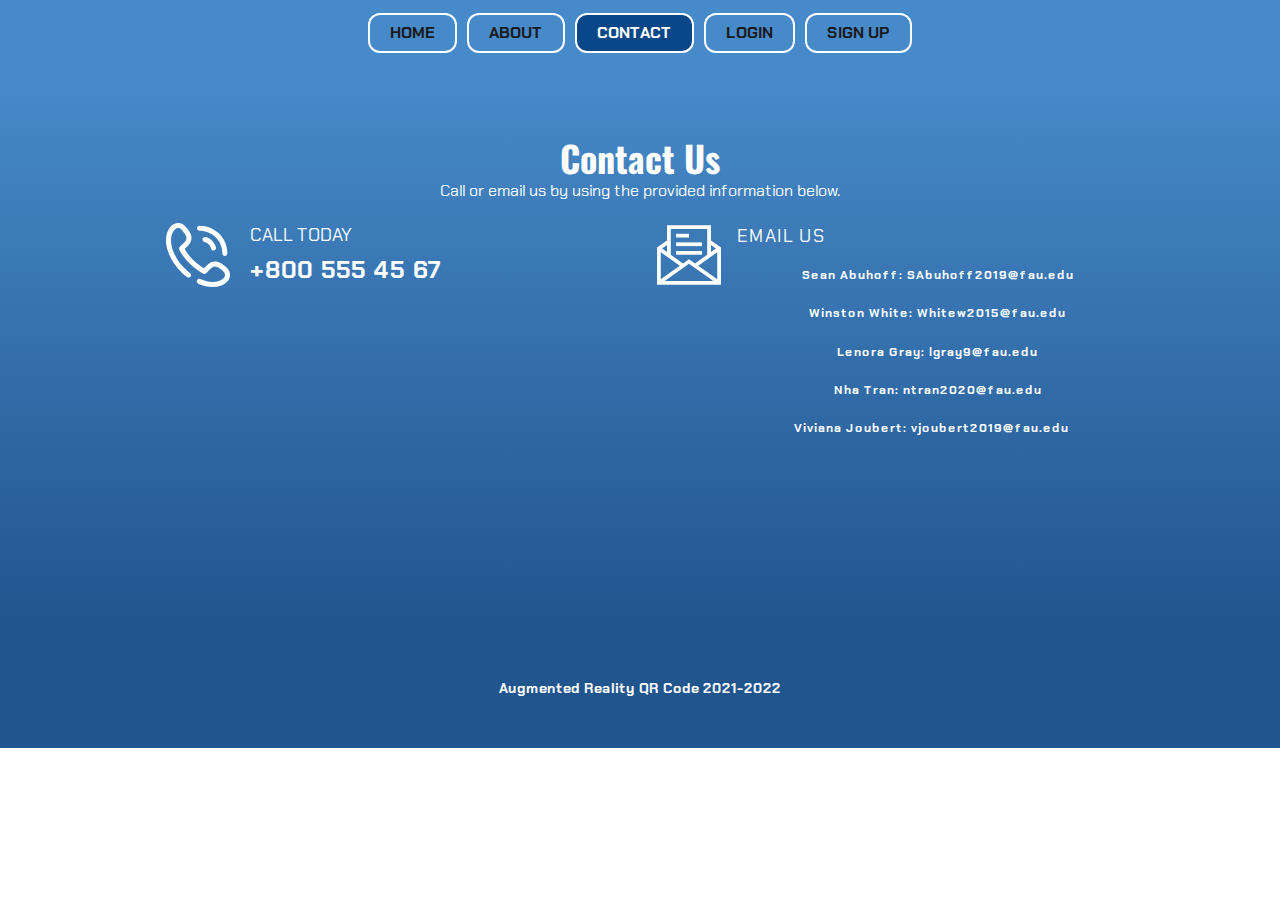
<file: Contact.html>
<!DOCTYPE html>
<html style="font-size: 16px;">
  <head>
    <meta name="viewport" content="width=device-width, initial-scale=1.0">
    <meta charset="utf-8">
    <meta name="keywords" content="Contact Us">
    <meta name="description" content="">
    <meta name="page_type" content="np-template-header-footer-from-plugin">
    <title>Contact</title>
    <link rel="stylesheet" href="nicepage.css" media="screen">
<link rel="stylesheet" href="Contact.css" media="screen">
    <script class="u-script" type="text/javascript" src="jquery.js" defer=""></script>
    <script class="u-script" type="text/javascript" src="nicepage.js" defer=""></script>
    <meta name="generator" content="Nicepage 4.1.0, nicepage.com">
    <link id="u-theme-google-font" rel="stylesheet" href="https://fonts.googleapis.com/css?family=Roboto:100,100i,300,300i,400,400i,500,500i,700,700i,900,900i|Open+Sans:300,300i,400,400i,600,600i,700,700i,800,800i">
    <link id="u-page-google-font" rel="stylesheet" href="https://fonts.googleapis.com/css?family=Oswald:200,300,400,500,600,700|Chakra+Petch:300,300i,400,400i,500,500i,600,600i,700,700i">
    
    
    <script type="application/ld+json">{
		"@context": "http://schema.org",
		"@type": "Organization",
		"name": ""
}</script>
    <meta name="theme-color" content="#478ac9">
    <meta property="og:title" content="Contact">
    <meta property="og:type" content="website">
  </head>
  <body class="u-body"><header class="u-align-center-xs u-border-2 u-border-palette-1-base u-clearfix u-header u-palette-1-base u-header" id="sec-7be6"><div class="u-clearfix u-sheet u-sheet-1">
        <nav class="u-align-center u-menu u-menu-dropdown u-nav-spacing-25 u-offcanvas u-menu-1">
          <div class="menu-collapse u-custom-font" style="font-size: 1rem; letter-spacing: 0px; text-transform: uppercase; font-weight: 700; font-family: &quot;Chakra Petch&quot;;">
            <a class="u-button-style u-custom-active-border-color u-custom-active-color u-custom-border u-custom-border-color u-custom-border-radius u-custom-borders u-custom-color u-custom-hover-border-color u-custom-hover-color u-custom-left-right-menu-spacing u-custom-padding-bottom u-custom-text-active-color u-custom-text-color u-custom-text-hover-color u-custom-top-bottom-menu-spacing u-nav-link" href="#" style="padding: 4px 0px; font-size: calc(1em + 8px);">
              <svg class="u-svg-link" preserveAspectRatio="xMidYMin slice" viewBox="0 0 302 302" style=""><use xmlns:xlink="http://www.w3.org/1999/xlink" xlink:href="#svg-7b92"></use></svg>
              <svg xmlns="http://www.w3.org/2000/svg" xmlns:xlink="http://www.w3.org/1999/xlink" version="1.1" id="svg-7b92" x="0px" y="0px" viewBox="0 0 302 302" style="enable-background:new 0 0 302 302;" xml:space="preserve" class="u-svg-content"><g><rect y="36" width="302" height="30"></rect><rect y="236" width="302" height="30"></rect><rect y="136" width="302" height="30"></rect>
</g><g></g><g></g><g></g><g></g><g></g><g></g><g></g><g></g><g></g><g></g><g></g><g></g><g></g><g></g><g></g></svg>
            </a>
          </div>
          <div class="u-custom-menu u-nav-container">
            <ul class="u-custom-font u-nav u-spacing-10 u-unstyled u-nav-1"><li class="u-nav-item"><a class="u-active-custom-color-2 u-border-2 u-border-active-white u-border-hover-white u-border-white u-button-style u-hover-custom-color-2 u-nav-link u-palette-1-base u-radius-12 u-text-active-white u-text-grey-90 u-text-hover-white" href="Home.html" style="padding: 10px 20px;">Home</a>
</li><li class="u-nav-item"><a class="u-active-custom-color-2 u-border-2 u-border-active-white u-border-hover-white u-border-white u-button-style u-hover-custom-color-2 u-nav-link u-palette-1-base u-radius-12 u-text-active-white u-text-grey-90 u-text-hover-white" href="About.html" style="padding: 10px 20px;">About</a>
</li><li class="u-nav-item"><a class="u-active-custom-color-2 u-border-2 u-border-active-white u-border-hover-white u-border-white u-button-style u-hover-custom-color-2 u-nav-link u-palette-1-base u-radius-12 u-text-active-white u-text-grey-90 u-text-hover-white" href="Contact.html" style="padding: 10px 20px;">Contact</a>
</li><li class="u-nav-item"><a class="u-active-custom-color-2 u-border-2 u-border-active-white u-border-hover-white u-border-white u-button-style u-hover-custom-color-2 u-nav-link u-palette-1-base u-radius-12 u-text-active-white u-text-grey-90 u-text-hover-white" href="Login.html" style="padding: 10px 20px;">Login</a>
</li><li class="u-nav-item"><a class="u-active-custom-color-2 u-border-2 u-border-active-white u-border-hover-white u-border-white u-button-style u-hover-custom-color-2 u-nav-link u-palette-1-base u-radius-12 u-text-active-white u-text-grey-90 u-text-hover-white" href="Sign-Up.html" style="padding: 10px 20px;">Sign Up</a>
</li></ul>
          </div>
          <div class="u-custom-menu u-nav-container-collapse">
            <div class="u-align-center u-black u-container-style u-inner-container-layout u-opacity u-opacity-95 u-sidenav">
              <div class="u-inner-container-layout u-sidenav-overflow">
                <div class="u-menu-close"></div>
                <ul class="u-align-center u-nav u-popupmenu-items u-unstyled u-nav-2"><li class="u-nav-item"><a class="u-button-style u-nav-link" href="Home.html" style="padding: 10px 20px;">Home</a>
</li><li class="u-nav-item"><a class="u-button-style u-nav-link" href="About.html" style="padding: 10px 20px;">About</a>
</li><li class="u-nav-item"><a class="u-button-style u-nav-link" href="Contact.html" style="padding: 10px 20px;">Contact</a>
</li><li class="u-nav-item"><a class="u-button-style u-nav-link" href="Login.html" style="padding: 10px 20px;">Login</a>
</li><li class="u-nav-item"><a class="u-button-style u-nav-link" href="Sign-Up.html" style="padding: 10px 20px;">Sign Up</a>
</li></ul>
              </div>
            </div>
            <div class="u-black u-menu-overlay u-opacity u-opacity-70"></div>
          </div>
        </nav>
      </div></header>
    <section class="u-clearfix u-gradient u-section-1" id="sec-c61f">
      <div class="u-clearfix u-sheet u-sheet-1">
        <h2 class="u-align-center u-custom-font u-font-oswald u-text u-text-default u-text-white u-text-1">Contact Us</h2>
        <p class="u-align-center u-custom-font u-text u-text-default u-text-white u-text-2">Call or email us by using the provided information below.</p>
        <h4 class="u-custom-font u-text u-text-body-alt-color u-text-3">Call today</h4><span class="u-icon u-icon-circle u-text-white u-icon-1"><svg class="u-svg-link" preserveAspectRatio="xMidYMin slice" viewBox="0 0 511.998 511.998" style=""><use xmlns:xlink="http://www.w3.org/1999/xlink" xlink:href="#svg-c411"></use></svg><svg class="u-svg-content" viewBox="0 0 511.998 511.998" id="svg-c411"><g><path d="m431.665 139.258v-122.04h-351.332v122.04l-80.333 57.38v298.142h511.998v-298.142zm-249.673 202.811-151.992 108.564v-217.128zm74.007-15.994 194.191 138.705h-388.382zm74.007 15.994 151.992-108.564v217.127zm141.185-137.712-39.526 28.232v-56.464zm-69.526-157.139v206.8l-97.466 69.618-48.2-34.428-48.2 34.428-97.466-69.618v-206.8zm-321.332 185.372-39.526-28.232 39.526-28.232z"></path><path d="m152.716 86.074h103.283v30h-103.283z"></path><path d="m152.716 154.929h206.566v30h-206.566z"></path><path d="m152.716 223.785h206.566v30h-206.566z"></path>
</g></svg></span><span class="u-icon u-icon-circle u-text-white u-icon-2"><svg class="u-svg-link" preserveAspectRatio="xMidYMin slice" viewBox="0 0 511.999 511.999" style=""><use xmlns:xlink="http://www.w3.org/1999/xlink" xlink:href="#svg-def0"></use></svg><svg class="u-svg-content" viewBox="0 0 511.999 511.999" x="0px" y="0px" id="svg-def0" style="enable-background:new 0 0 511.999 511.999;"><g><g><g><path d="M267.998,61.092c0.337,0,0.665-0.002,1-0.002c48.74,0,94.412,18.844,128.686,53.118     c34.557,34.557,53.459,80.618,53.225,129.697c-0.052,11.045,8.859,20.042,19.905,20.095c0.033,0,0.064,0,0.097,0     c10.999,0,19.944-8.892,19.997-19.905c0.285-59.837-22.778-116.009-64.94-158.172C384.134,44.088,328.43,21.09,269.004,21.09     c-0.365,0-0.733,0.001-1.099,0.002c-11.046,0.053-19.957,9.05-19.905,20.095C248.053,52.2,256.997,61.092,267.998,61.092z"></path><path d="M511.949,412.553c-0.714-19.805-8.964-38.287-23.229-52.042c-27.931-26.933-51.332-42.481-73.646-48.929     c-30.75-8.887-59.226-0.805-84.641,24.016c-0.038,0.037-0.077,0.075-0.115,0.113l-27.066,26.865     c-16.811-9.444-49.491-30.227-85.234-65.971l-2.632-2.63c-35.508-35.507-56.423-68.373-65.939-85.253l26.839-27.041     c0.038-0.038,0.075-0.076,0.113-0.115c24.821-25.414,32.902-53.892,24.016-84.64c-6.448-22.313-21.995-45.715-48.929-73.646     C137.731,9.015,119.249,0.765,99.446,0.051C79.647-0.662,60.614,6.232,45.865,19.472l-0.574,0.516     c-0.267,0.239-0.527,0.486-0.78,0.739c-29.36,29.358-44.75,70.46-44.508,118.861c0.41,82.22,45.599,176.249,120.879,251.528     c0.063,0.063,0.125,0.124,0.188,0.186c14.152,14.132,30.22,28.116,47.762,41.567c8.765,6.721,21.319,5.063,28.041-3.702     c6.721-8.766,5.064-21.32-3.702-28.041c-16.236-12.448-31.041-25.333-44.004-38.296c-0.062-0.062-0.124-0.124-0.187-0.185     C81.095,294.683,40.361,211.239,40.002,139.387c-0.186-37.276,11.027-68.389,32.431-90.014l0.153-0.138     c14.538-13.048,36.548-12.254,50.108,1.808c51.781,53.698,48.031,79.049,25.151,102.511l-37.074,37.353     c-5.814,5.858-7.433,14.686-4.075,22.226c0.941,2.114,23.709,52.427,80.414,109.132l2.632,2.629     c56.698,56.699,107.011,79.466,109.125,80.408c7.54,3.359,16.368,1.739,22.226-4.075l37.346-37.068     c23.466-22.883,48.818-26.638,102.518,25.145c14.062,13.56,14.856,35.57,1.81,50.105l-0.141,0.157     c-21.45,21.229-52.231,32.433-89.102,32.433c-0.303,0-0.608,0-0.912-0.002c-29.471-0.147-63.598-8.226-98.689-23.362     c-10.142-4.376-21.911,0.3-26.286,10.443c-4.375,10.142,0.301,21.911,10.443,26.286c40.562,17.496,79.029,26.456,114.332,26.633     c0.375,0.001,0.748,0.002,1.122,0.002c47.914-0.001,88.608-15.379,117.738-44.51c0.254-0.254,0.5-0.513,0.739-0.78l0.519-0.577     C505.766,451.385,512.663,432.357,511.949,412.553z"></path><path d="M369.457,142.549c-21.453-21.454-42.043-27.147-51.939-29.884c-10.649-2.945-21.663,3.299-24.607,13.946     c-2.944,10.646,3.299,21.663,13.946,24.607c8.092,2.238,20.32,5.62,34.316,19.615c13.473,13.473,17.052,25.636,19.421,33.685     l0.289,0.979c2.574,8.697,10.538,14.329,19.169,14.329c1.88,0.001,3.792-0.267,5.686-0.828     c10.591-3.135,16.636-14.263,13.5-24.854l-0.271-0.918C395.882,182.744,390.14,163.232,369.457,142.549z"></path>
</g>
</g>
</g></svg></span>
        <h4 class="u-custom-font u-text u-text-body-alt-color u-text-4">email us</h4>
        <a href="tel:+800 123 45 67" class="u-btn u-button-style u-custom-font u-none u-text-white u-btn-1">+800 555 45 67</a>
        <a href="mailto:info@business.com" class="u-btn u-button-style u-custom-font u-none u-text-white u-btn-2">
          <span style="font-size: 0.75rem;">Sean Abuhoff: SAbuhoff2019@fau.edu<br>Winston White:&nbsp;<b>Whitew2015@fau.edu</b>
          </span>
          <br>
          <span style="font-size: 0.75rem;">Lenora Gray:&nbsp;<b>lgray9@fau.edu</b>
          </span>
          <br>
          <span style="font-size: 0.75rem;">Nha Tran:&nbsp;<b>ntran2020@fau.edu</b>
          </span>
          <br>
          <span style="font-size: 0.75rem;">Viviana Joubert:&nbsp;<b>vjoubert2019@fau.edu</b>
          </span>&nbsp;
        </a>
      </div>
    </section>
    
    
    <footer class="u-align-center u-clearfix u-custom-color-2 u-footer u-footer" id="sec-e5ea"><div class="u-clearfix u-sheet u-sheet-1">
        <p class="u-custom-font u-small-text u-text u-text-variant u-text-1"><b>Augmented Reality QR Code 2021-2022</b>
        </p>
      </div></footer>
  </body>
</html>
</file>
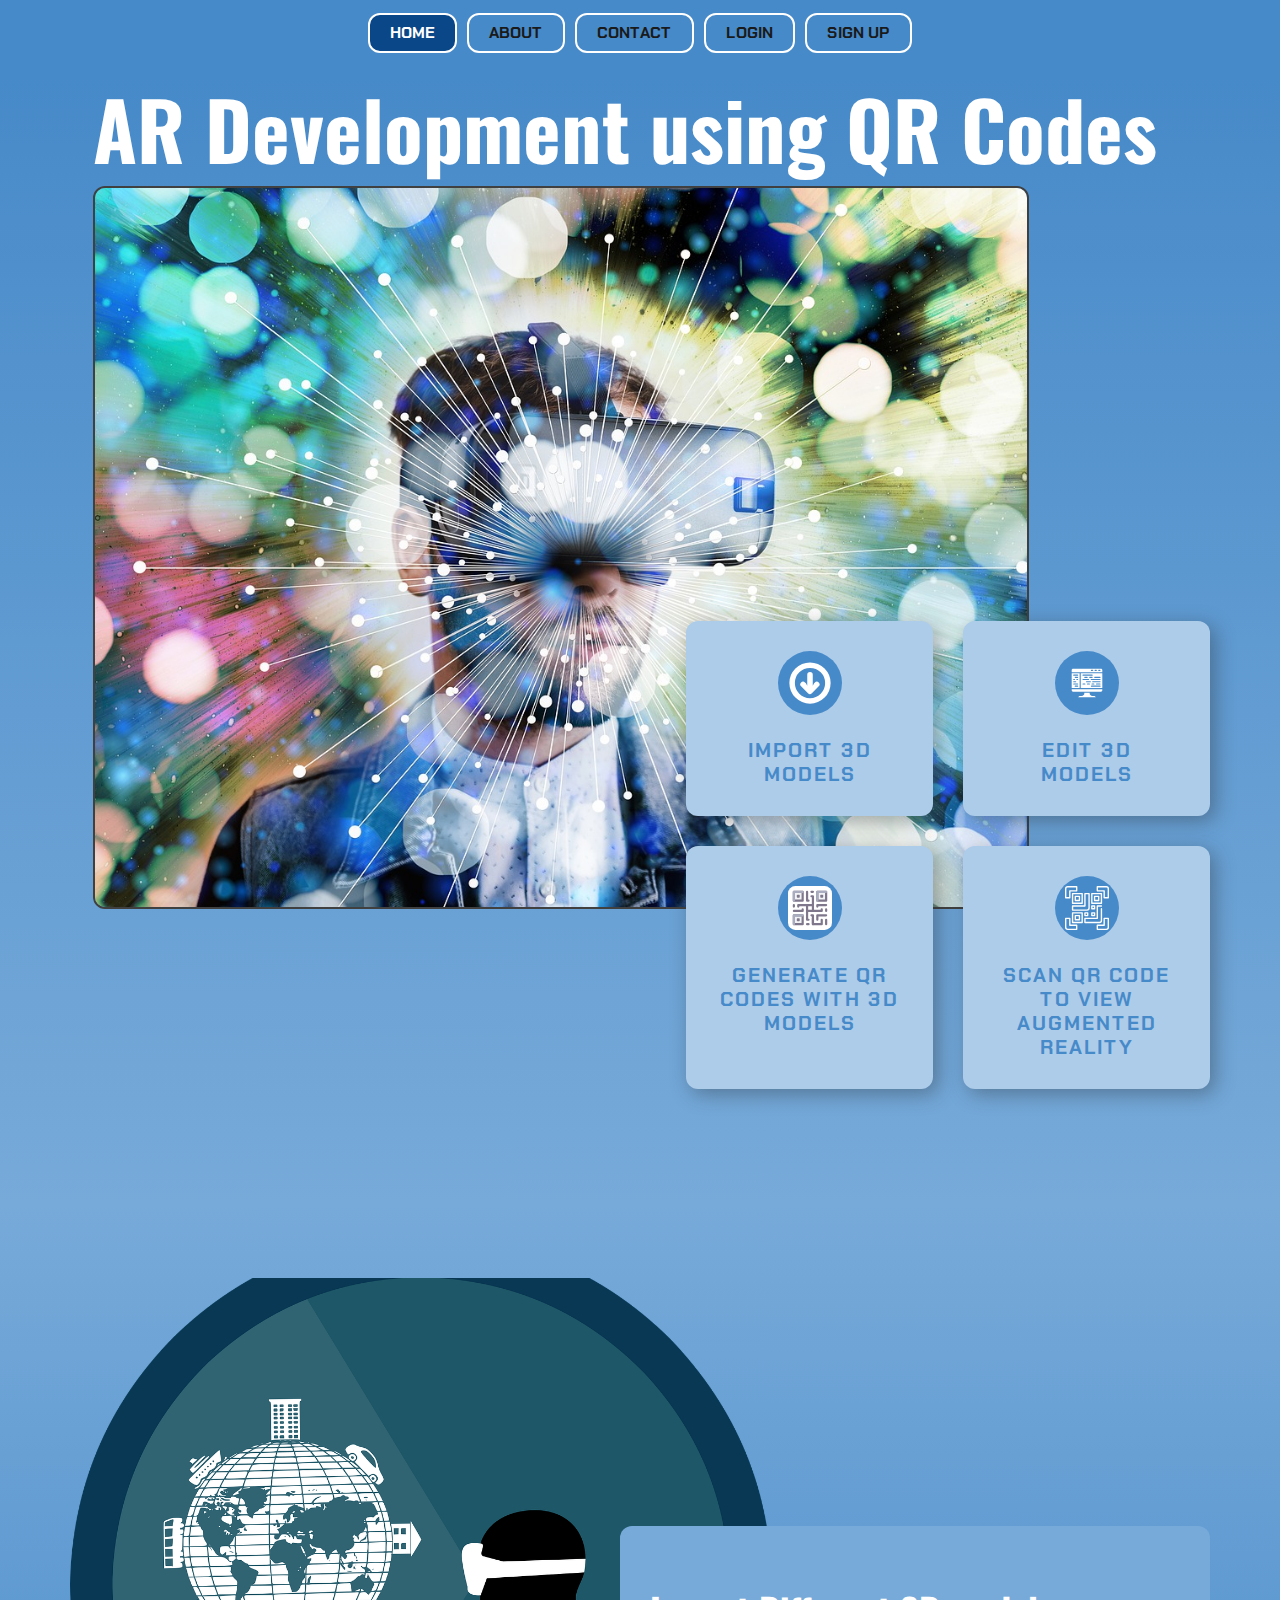
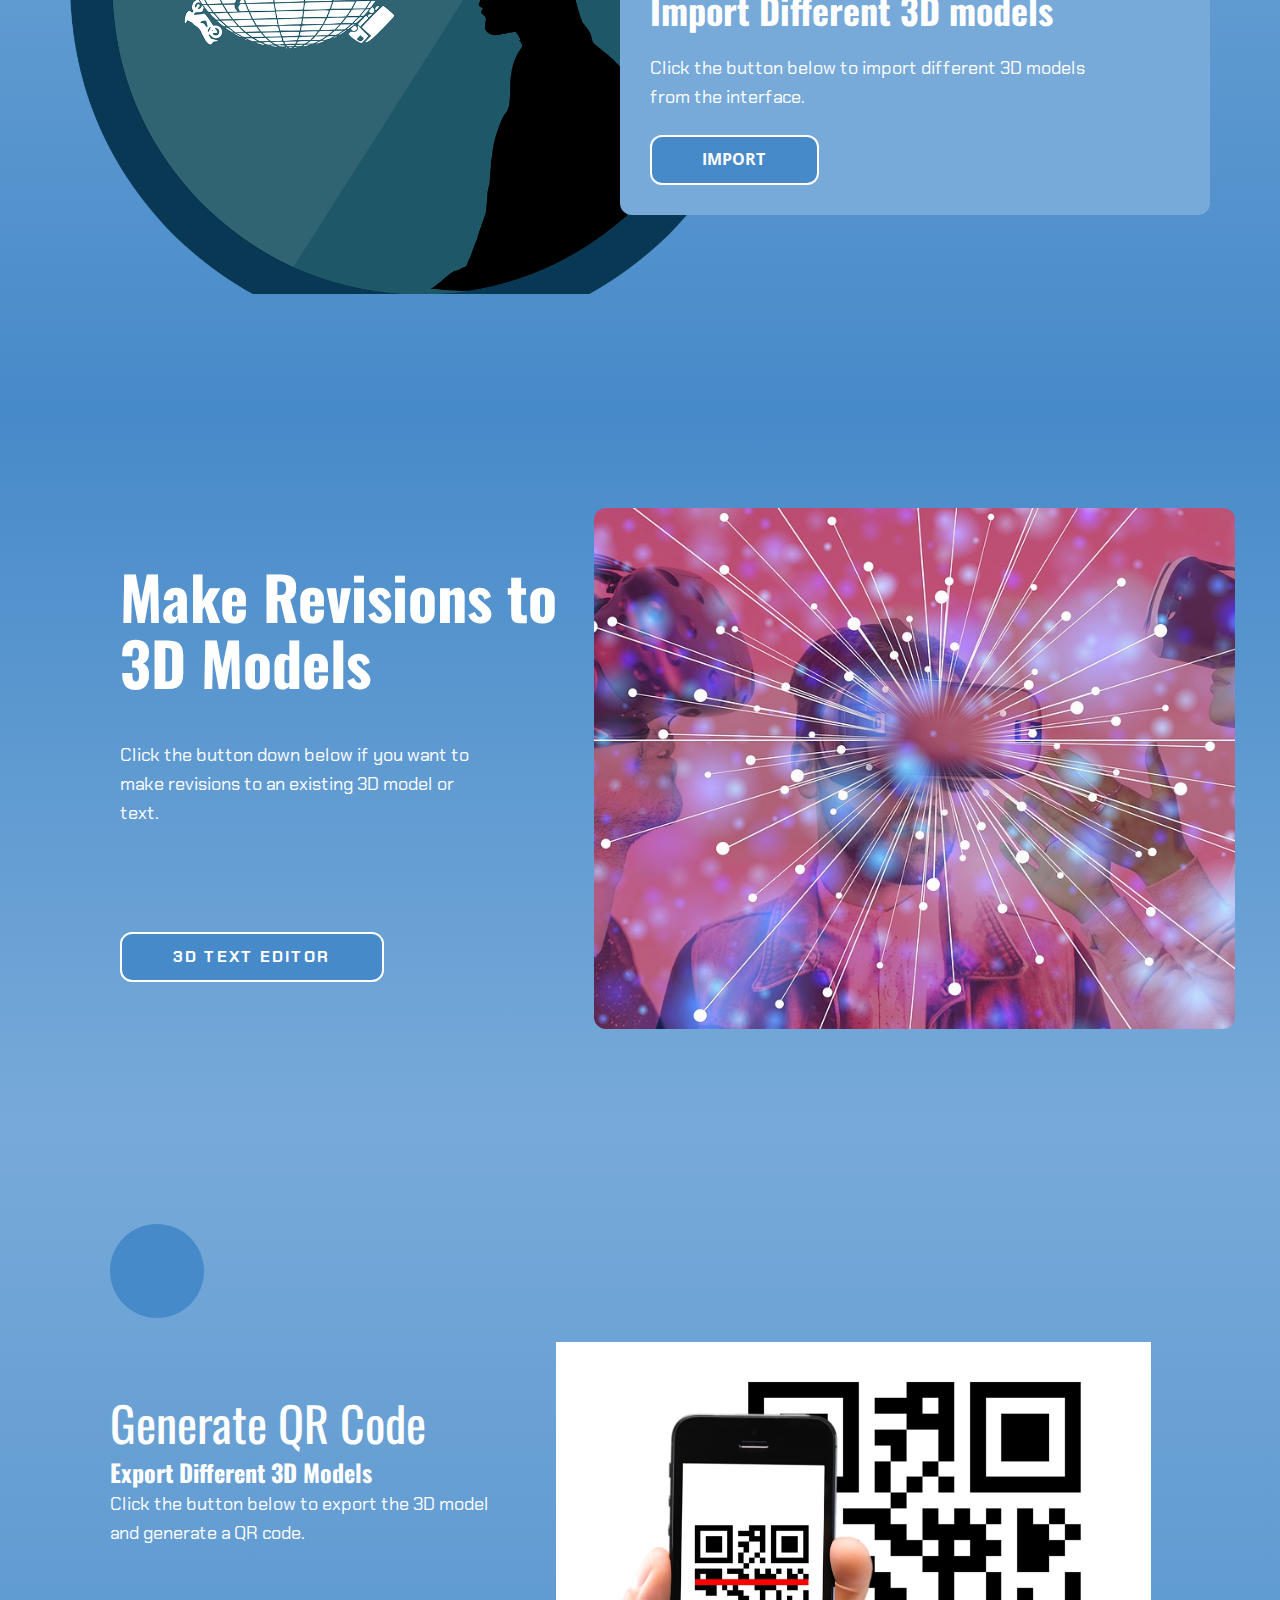
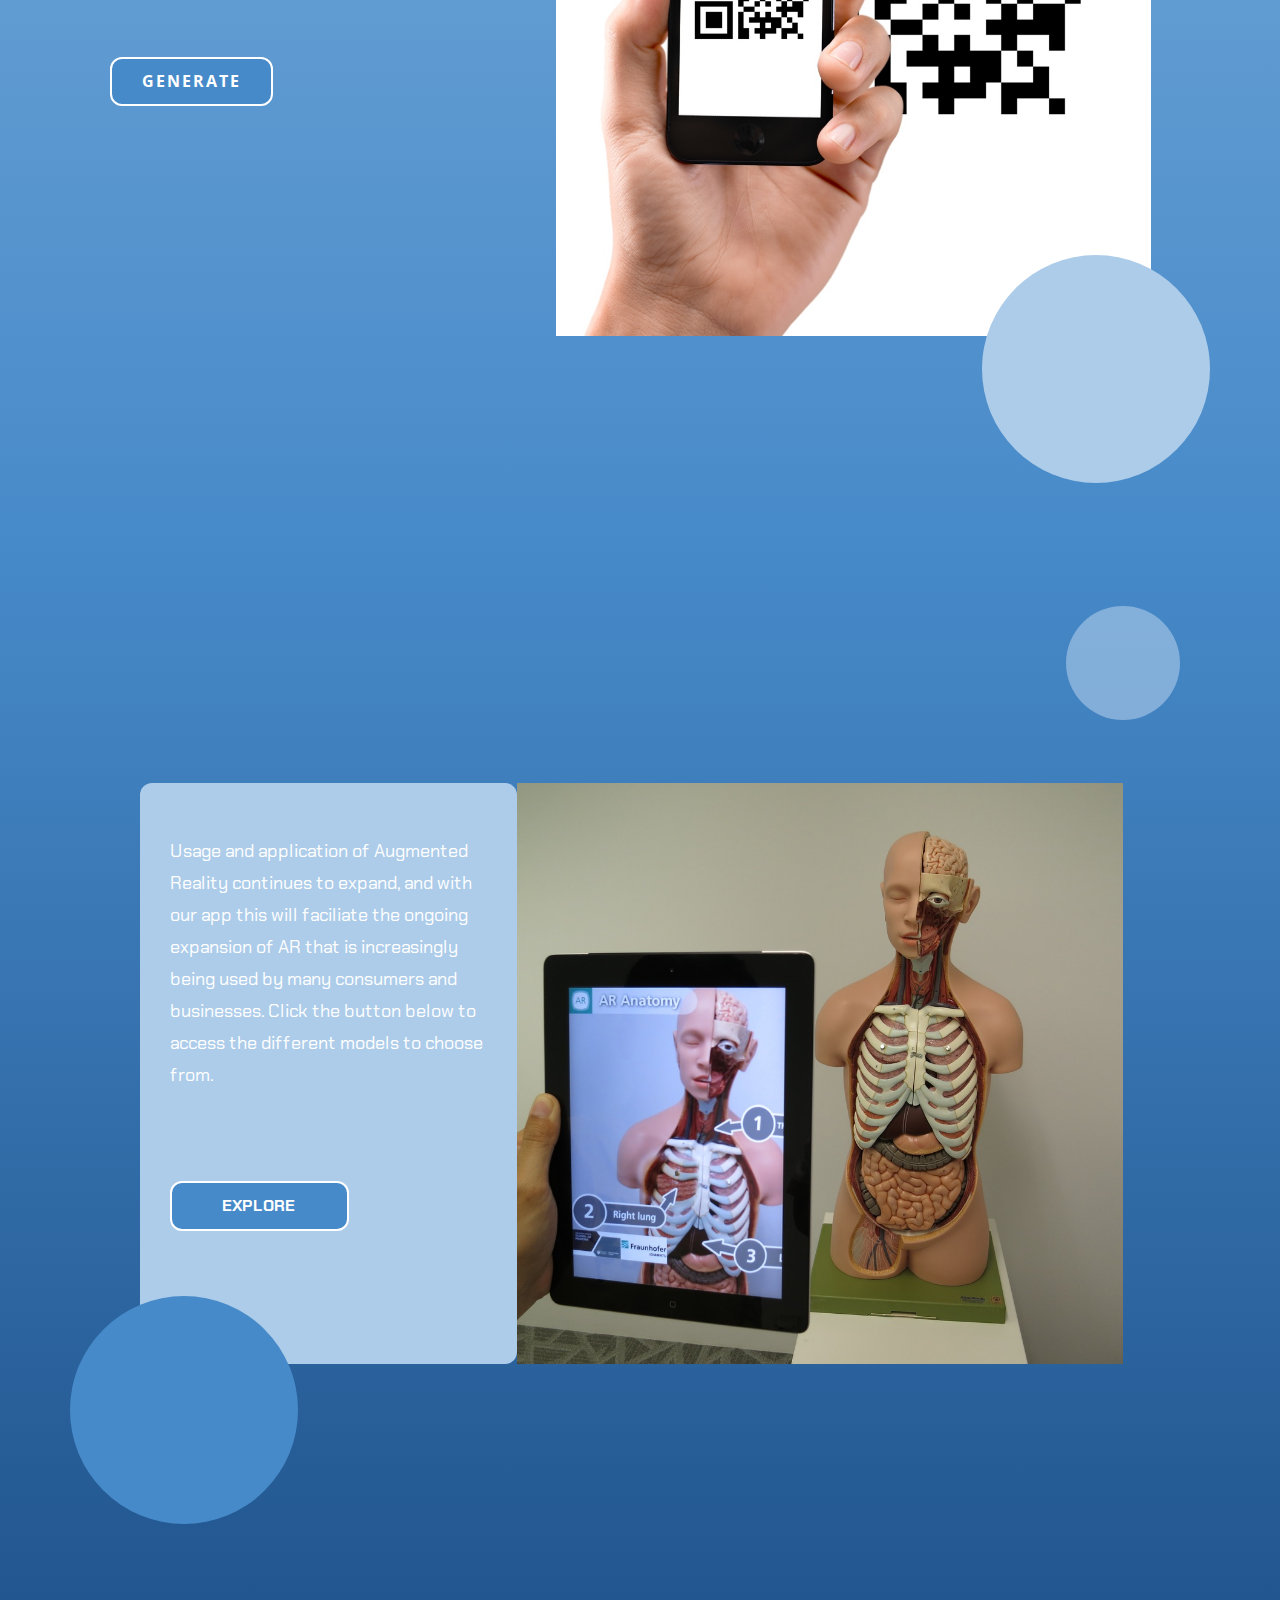
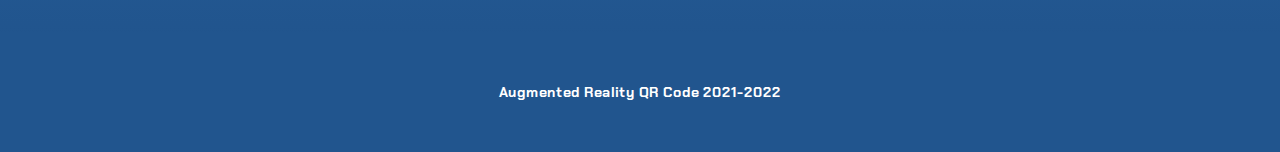
<file: Home.html>
<!DOCTYPE html>
<html style="font-size: 16px;">
  <head>
    <meta name="viewport" content="width=device-width, initial-scale=1.0">
    <meta charset="utf-8">
    <meta name="keywords" content="Mobile App Development, Food delivery app, IFuture, Award-winning IT Company, Best Android &amp;amp; iPhone App Development Services, We provide full-cycle mobile app development services, Using design to improve product development, Frequently Asked Questions​, Contact Us">
    <meta name="description" content="">
    <meta name="page_type" content="np-template-header-footer-from-plugin">
    <title>Home</title>
    <link rel="stylesheet" href="nicepage.css" media="screen">
<link rel="stylesheet" href="Home.css" media="screen">
    <script class="u-script" type="text/javascript" src="jquery.js" defer=""></script>
    <script class="u-script" type="text/javascript" src="nicepage.js" defer=""></script>
    <meta name="generator" content="Nicepage 4.1.0, nicepage.com">
    <link id="u-theme-google-font" rel="stylesheet" href="https://fonts.googleapis.com/css?family=Roboto:100,100i,300,300i,400,400i,500,500i,700,700i,900,900i|Open+Sans:300,300i,400,400i,600,600i,700,700i,800,800i">
    <link id="u-page-google-font" rel="stylesheet" href="https://fonts.googleapis.com/css?family=Oswald:200,300,400,500,600,700|Chakra+Petch:300,300i,400,400i,500,500i,600,600i,700,700i">
    
    
    
    
    
    
    <script type="application/ld+json">{
		"@context": "http://schema.org",
		"@type": "Organization",
		"name": ""
}</script>
    <meta name="theme-color" content="#478ac9">
    <meta property="og:title" content="Home">
    <meta property="og:type" content="website">
  </head>
  <body class="u-body"><header class="u-align-center-xs u-border-2 u-border-palette-1-base u-clearfix u-header u-palette-1-base u-header" id="sec-7be6"><div class="u-clearfix u-sheet u-sheet-1">
        <nav class="u-align-center u-menu u-menu-dropdown u-nav-spacing-25 u-offcanvas u-menu-1">
          <div class="menu-collapse u-custom-font" style="font-size: 1rem; letter-spacing: 0px; text-transform: uppercase; font-weight: 700; font-family: &quot;Chakra Petch&quot;;">
            <a class="u-button-style u-custom-active-border-color u-custom-active-color u-custom-border u-custom-border-color u-custom-border-radius u-custom-borders u-custom-color u-custom-hover-border-color u-custom-hover-color u-custom-left-right-menu-spacing u-custom-padding-bottom u-custom-text-active-color u-custom-text-color u-custom-text-hover-color u-custom-top-bottom-menu-spacing u-nav-link" href="#" style="padding: 4px 0px; font-size: calc(1em + 8px);">
              <svg class="u-svg-link" preserveAspectRatio="xMidYMin slice" viewBox="0 0 302 302" style=""><use xmlns:xlink="http://www.w3.org/1999/xlink" xlink:href="#svg-7b92"></use></svg>
              <svg xmlns="http://www.w3.org/2000/svg" xmlns:xlink="http://www.w3.org/1999/xlink" version="1.1" id="svg-7b92" x="0px" y="0px" viewBox="0 0 302 302" style="enable-background:new 0 0 302 302;" xml:space="preserve" class="u-svg-content"><g><rect y="36" width="302" height="30"></rect><rect y="236" width="302" height="30"></rect><rect y="136" width="302" height="30"></rect>
</g><g></g><g></g><g></g><g></g><g></g><g></g><g></g><g></g><g></g><g></g><g></g><g></g><g></g><g></g><g></g></svg>
            </a>
          </div>
          <div class="u-custom-menu u-nav-container">
            <ul class="u-custom-font u-nav u-spacing-10 u-unstyled u-nav-1"><li class="u-nav-item"><a class="u-active-custom-color-2 u-border-2 u-border-active-white u-border-hover-white u-border-white u-button-style u-hover-custom-color-2 u-nav-link u-palette-1-base u-radius-12 u-text-active-white u-text-grey-90 u-text-hover-white" href="Home.html" style="padding: 10px 20px;">Home</a>
</li><li class="u-nav-item"><a class="u-active-custom-color-2 u-border-2 u-border-active-white u-border-hover-white u-border-white u-button-style u-hover-custom-color-2 u-nav-link u-palette-1-base u-radius-12 u-text-active-white u-text-grey-90 u-text-hover-white" href="About.html" style="padding: 10px 20px;">About</a>
</li><li class="u-nav-item"><a class="u-active-custom-color-2 u-border-2 u-border-active-white u-border-hover-white u-border-white u-button-style u-hover-custom-color-2 u-nav-link u-palette-1-base u-radius-12 u-text-active-white u-text-grey-90 u-text-hover-white" href="Contact.html" style="padding: 10px 20px;">Contact</a>
</li><li class="u-nav-item"><a class="u-active-custom-color-2 u-border-2 u-border-active-white u-border-hover-white u-border-white u-button-style u-hover-custom-color-2 u-nav-link u-palette-1-base u-radius-12 u-text-active-white u-text-grey-90 u-text-hover-white" href="Login.html" style="padding: 10px 20px;">Login</a>
</li><li class="u-nav-item"><a class="u-active-custom-color-2 u-border-2 u-border-active-white u-border-hover-white u-border-white u-button-style u-hover-custom-color-2 u-nav-link u-palette-1-base u-radius-12 u-text-active-white u-text-grey-90 u-text-hover-white" href="Sign-Up.html" style="padding: 10px 20px;">Sign Up</a>
</li></ul>
          </div>
          <div class="u-custom-menu u-nav-container-collapse">
            <div class="u-align-center u-black u-container-style u-inner-container-layout u-opacity u-opacity-95 u-sidenav">
              <div class="u-inner-container-layout u-sidenav-overflow">
                <div class="u-menu-close"></div>
                <ul class="u-align-center u-nav u-popupmenu-items u-unstyled u-nav-2"><li class="u-nav-item"><a class="u-button-style u-nav-link" href="Home.html" style="padding: 10px 20px;">Home</a>
</li><li class="u-nav-item"><a class="u-button-style u-nav-link" href="About.html" style="padding: 10px 20px;">About</a>
</li><li class="u-nav-item"><a class="u-button-style u-nav-link" href="Contact.html" style="padding: 10px 20px;">Contact</a>
</li><li class="u-nav-item"><a class="u-button-style u-nav-link" href="Login.html" style="padding: 10px 20px;">Login</a>
</li><li class="u-nav-item"><a class="u-button-style u-nav-link" href="Sign-Up.html" style="padding: 10px 20px;">Sign Up</a>
</li></ul>
              </div>
            </div>
            <div class="u-black u-menu-overlay u-opacity u-opacity-70"></div>
          </div>
        </nav>
      </div></header>
    <section class="u-align-right u-clearfix u-gradient u-section-1" id="carousel_5cf2">
      <div class="u-clearfix u-sheet u-valign-middle-xs u-sheet-1">
        <h1 class="u-align-center-xs u-align-left-lg u-align-left-md u-align-left-sm u-align-left-xl u-custom-font u-font-oswald u-text u-text-white u-text-1">AR Development using QR Codes</h1>
        <img src="images/b5b4110de8d8a6571dc9169a89f201fa209ffd3e70319393aa7251a53c0477ef0ef1a2a806ba70ff13fbd4fa0200074f7668806f6feab3916f6e00_1280.jpg" alt="" class="u-border-2 u-border-grey-75 u-image u-image-round u-radius-12 u-image-1" data-image-width="1280" data-image-height="853">
        <div class="u-list u-list-1">
          <div class="u-repeater u-repeater-1">
            <div class="u-container-style u-list-item u-palette-1-light-2 u-radius-12 u-repeater-item u-shape-round u-video-cover u-list-item-1">
              <div class="u-container-layout u-similar-container u-valign-top u-container-layout-1"><span class="u-custom-item u-icon u-icon-circle u-palette-1-base u-spacing-10 u-text-white u-icon-1"><svg class="u-svg-link" preserveAspectRatio="xMidYMin slice" viewBox="0 0 32 32" style=""><use xmlns:xlink="http://www.w3.org/1999/xlink" xlink:href="#svg-55f8"></use></svg><svg class="u-svg-content" viewBox="0 0 32 32" id="svg-55f8"><defs><style>.cls-1{fill:currentColor;}</style>
</defs><path class="cls-1" d="M16,1A15,15,0,1,0,31,16,15,15,0,0,0,16,1Zm0,26A11,11,0,1,1,27,16,11,11,0,0,1,16,27Z"></path><path class="cls-1" d="M19.59,15.55l-.58.58L18,18V10a2,2,0,0,0-4,0v8l-1-1.78-.65-.65a2,2,0,0,0-2.83,2.83l5,5a2,2,0,0,0,2.83,0l5-5a2,2,0,0,0-2.83-2.83Z"></path></svg></span>
                <h4 class="u-align-center u-custom-font u-text u-text-palette-1-base u-text-2">Import 3d models</h4>
              </div>
            </div>
            <div class="u-align-center u-container-style u-list-item u-palette-1-light-2 u-radius-12 u-repeater-item u-shape-round u-video-cover u-list-item-2">
              <div class="u-container-layout u-similar-container u-valign-top u-container-layout-2"><span class="u-custom-item u-icon u-icon-circle u-palette-1-base u-spacing-10 u-icon-2"><svg class="u-svg-link" preserveAspectRatio="xMidYMin slice" viewBox="0 0 1000 1000" style=""><use xmlns:xlink="http://www.w3.org/1999/xlink" xlink:href="#svg-e396"></use></svg><svg class="u-svg-content" viewBox="0 0 1000 1000" id="svg-e396" style="enable-background:new 0 0 1000 1000;"><g><path d="M652.227,796.68c-33.65-0.87-82.66-7.75-89.46-39.83c-2.83-13.33-2.39-25.02-0.24-35h-125.05   c2.15,9.98,2.59,21.67-0.24,35c-6.8,32.08-55.81,38.96-89.46,39.83c-20.38,0.52-38.9,11.97-48.53,29.94h401.51   C691.127,808.65,672.607,797.2,652.227,796.68z" style="fill:currentColor;"></path><path d="M817.77,173.38H182.23c-16.57,0-30,13.43-30,30v50.45h695.54v-50.45   C847.77,186.81,834.34,173.38,817.77,173.38z M637.87,222.43c-2.27,2.27-5.39,3.67-8.83,3.67h-28c-6.88,0-12.5-5.62-12.5-12.5   c0-3.44,1.4-6.56,3.67-8.83c2.27-2.26,5.39-3.67,8.83-3.67h28c6.87,0,12.5,5.63,12.5,12.5   C641.54,217.04,640.13,220.16,637.87,222.43z M721.37,222.43c-2.27,2.27-5.39,3.67-8.83,3.67h-28c-6.88,0-12.5-5.62-12.5-12.5   c0-3.44,1.4-6.56,3.67-8.83c2.27-2.26,5.39-3.67,8.83-3.67h28c6.87,0,12.5,5.63,12.5,12.5   C725.04,217.04,723.63,220.16,721.37,222.43z M804.87,222.43c-2.27,2.27-5.39,3.67-8.83,3.67h-28c-6.88,0-12.5-5.62-12.5-12.5   c0-3.44,1.4-6.56,3.67-8.83c2.27-2.26,5.39-3.67,8.83-3.67h28c6.87,0,12.5,5.63,12.5,12.5   C808.54,217.04,807.13,220.16,804.87,222.43z" style="fill:currentColor;"></path><path d="M152.232,666.853c0,16.569,13.432,30,30,30h635.537c16.569,0,30-13.431,30-30v-27.645H152.232   V666.853z" style="fill:currentColor;"></path><path d="M357.75,278.83v335.38h490.02V278.83H357.75z M408.54,309.02h208.65c6.9,0,12.5,5.6,12.5,12.5   s-5.6,12.5-12.5,12.5H408.54c-6.9,0-12.5-5.6-12.5-12.5S401.64,309.02,408.54,309.02z M629.69,371.52c0,6.9-5.6,12.5-12.5,12.5   h-55.43c-6.91,0-12.5-5.6-12.5-12.5s5.59-12.5,12.5-12.5h55.43C624.09,359.02,629.69,364.62,629.69,371.52z M516.69,371.52   c0,6.9-5.6,12.5-12.5,12.5h-55.43c-6.91,0-12.5-5.6-12.5-12.5s5.59-12.5,12.5-12.5h55.43   C511.09,359.02,516.69,364.62,516.69,371.52z M408.54,409.02h128.22c6.9,0,12.5,5.6,12.5,12.5c0,3.45-1.4,6.58-3.66,8.84   c-2.26,2.26-5.39,3.66-8.84,3.66H408.54c-6.9,0-12.5-5.6-12.5-12.5S401.64,409.02,408.54,409.02z M452.97,534.02h-44.43   c-6.9,0-12.5-5.6-12.5-12.5s5.6-12.5,12.5-12.5h44.43c6.91,0,12.5,5.6,12.5,12.5S459.88,534.02,452.97,534.02z M555.19,534.02   h-44.43c-6.91,0-12.5-5.6-12.5-12.5s5.59-12.5,12.5-12.5h44.43c6.9,0,12.5,5.6,12.5,12.5S562.09,534.02,555.19,534.02z    M576.97,484.02h-88c-6.9,0-12.5-5.6-12.5-12.5s5.6-12.5,12.5-12.5h88c6.91,0,12.5,5.6,12.5,12.5S583.88,484.02,576.97,484.02z    M796.97,584.02h-195c-6.9,0-12.5-5.6-12.5-12.5s5.6-12.5,12.5-12.5h195c6.91,0,12.5,5.6,12.5,12.5S803.88,584.02,796.97,584.02z    M600.47,521.52c0-6.9,5.6-12.5,12.5-12.5h44.43c6.91,0,12.5,5.6,12.5,12.5s-5.59,12.5-12.5,12.5h-44.43   C606.07,534.02,600.47,528.42,600.47,521.52z M702.69,521.52c0-6.9,5.59-12.5,12.5-12.5h81.14c6.9,0,12.5,5.6,12.5,12.5   s-5.6,12.5-12.5,12.5h-81.14C708.28,534.02,702.69,528.42,702.69,521.52z M796.97,484.02H629.36c-6.9,0-12.5-5.6-12.5-12.5   s5.6-12.5,12.5-12.5h167.61c6.91,0,12.5,5.6,12.5,12.5S803.88,484.02,796.97,484.02z M796.97,434.02H595.15   c-6.9,0-12.5-5.6-12.5-12.5s5.6-12.5,12.5-12.5h201.82c6.91,0,12.5,5.6,12.5,12.5S803.88,434.02,796.97,434.02z M796.97,384.02   H674.76c-6.91,0-12.5-5.6-12.5-12.5s5.59-12.5,12.5-12.5h122.21c6.91,0,12.5,5.6,12.5,12.5S803.88,384.02,796.97,384.02z" style="fill:currentColor;"></path><path d="M152.24,278.83v335.38h180.51V278.83H152.24z M197.94,459.02h45.69c6.9,0,12.5,5.6,12.5,12.5   s-5.6,12.5-12.5,12.5h-45.69c-6.91,0-12.5-5.6-12.5-12.5S191.03,459.02,197.94,459.02z M185.44,421.52c0-6.9,5.59-12.5,12.5-12.5   h18.42c6.9,0,12.5,5.6,12.5,12.5s-5.6,12.5-12.5,12.5h-18.42C191.03,434.02,185.44,428.42,185.44,421.52z M287.05,584.02h-55.03   c-6.9,0-12.5-5.6-12.5-12.5s5.6-12.5,12.5-12.5h55.03c6.9,0,12.5,5.6,12.5,12.5S293.95,584.02,287.05,584.02z M287.05,534.02   h-89.11c-6.91,0-12.5-5.6-12.5-12.5s5.59-12.5,12.5-12.5h89.11c6.9,0,12.5,5.6,12.5,12.5S293.95,534.02,287.05,534.02z    M287.05,434.02h-18.42c-6.91,0-12.5-5.6-12.5-12.5s5.59-12.5,12.5-12.5h18.42c6.9,0,12.5,5.6,12.5,12.5   S293.95,434.02,287.05,434.02z M287.05,384.02h-55.03c-6.9,0-12.5-5.6-12.5-12.5s5.6-12.5,12.5-12.5h55.03   c6.9,0,12.5,5.6,12.5,12.5S293.95,384.02,287.05,384.02z M287.05,334.02h-89.11c-6.91,0-12.5-5.6-12.5-12.5s5.59-12.5,12.5-12.5   h89.11c6.9,0,12.5,5.6,12.5,12.5S293.95,334.02,287.05,334.02z" style="fill:currentColor;"></path>
</g></svg></span>
                <h4 class="u-custom-font u-text u-text-palette-1-base u-text-3">edit 3d models</h4>
              </div>
            </div>
            <div class="u-align-center u-container-style u-list-item u-palette-1-light-2 u-radius-12 u-repeater-item u-shape-round u-video-cover u-list-item-3">
              <div class="u-container-layout u-similar-container u-valign-top u-container-layout-3"><span class="u-custom-item u-icon u-icon-circle u-palette-1-base u-spacing-10 u-icon-3"><svg class="u-svg-link" preserveAspectRatio="xMidYMin slice" viewBox="0 0 60 60" style=""><use xmlns:xlink="http://www.w3.org/1999/xlink" xlink:href="#svg-8503"></use></svg><svg class="u-svg-content" viewBox="0 0 60 60" id="svg-8503"><rect fill="#fff" height="60" rx="10" width="60"></rect><rect fill="#f1f3f4" height="12" width="12" x="8" y="8"></rect><path d="M20,21.5H8A1.5,1.5,0,0,1,6.5,20V8A1.5,1.5,0,0,1,8,6.5H20A1.5,1.5,0,0,1,21.5,8V20A1.5,1.5,0,0,1,20,21.5Zm-10.5-3h9v-9h-9Z" fill="#7f778c"></path><rect fill="#7f778c" height="4" rx="1" width="4" x="12" y="12"></rect><rect fill="#f1f3f4" height="12" width="12" x="40" y="8"></rect><path d="M52,21.5H40A1.5,1.5,0,0,1,38.5,20V8A1.5,1.5,0,0,1,40,6.5H52A1.5,1.5,0,0,1,53.5,8V20A1.5,1.5,0,0,1,52,21.5Zm-10.5-3h9v-9h-9Z" fill="#7f778c"></path><rect fill="#7f778c" height="4" rx="1" width="4" x="44" y="12"></rect><rect fill="#f1f3f4" height="12" width="12" x="8" y="40"></rect><path d="M20,53.5H8A1.5,1.5,0,0,1,6.5,52V40A1.5,1.5,0,0,1,8,38.5H20A1.5,1.5,0,0,1,21.5,40V52A1.5,1.5,0,0,1,20,53.5Zm-10.5-3h9v-9h-9Z" fill="#7f778c"></path><rect fill="#7f778c" height="4" rx="1" width="4" x="12" y="44"></rect><path d="M28,21.5H26A1.5,1.5,0,0,1,24.5,20V8a1.5,1.5,0,0,1,3,0V18.5H28a1.5,1.5,0,0,1,0,3Z" fill="#7f778c"></path><path d="M34,9.5H32a1.5,1.5,0,0,1,0-3h2a1.5,1.5,0,0,1,0,3Z" fill="#7f778c"></path><path d="M34,27.5H26a1.5,1.5,0,0,1,0-3h6.5v-9H32a1.5,1.5,0,0,1,0-3h2A1.5,1.5,0,0,1,35.5,14V26A1.5,1.5,0,0,1,34,27.5Z" fill="#7f778c"></path><path d="M34,53.5A1.5,1.5,0,0,1,32.5,52V41.5H32a1.5,1.5,0,0,1,0-3h2A1.5,1.5,0,0,1,35.5,40V52A1.5,1.5,0,0,1,34,53.5Z" fill="#7f778c"></path><path d="M28,53.5H26a1.5,1.5,0,0,1,0-3h2a1.5,1.5,0,0,1,0,3Z" fill="#7f778c"></path><path d="M28,47.5H26A1.5,1.5,0,0,1,24.5,46V34A1.5,1.5,0,0,1,26,32.5h8a1.5,1.5,0,0,1,0,3H27.5v9H28a1.5,1.5,0,0,1,0,3Z" fill="#7f778c"></path><path d="M20,35.5H8a1.5,1.5,0,0,1,0-3H18.5V32a1.5,1.5,0,0,1,3,0v2A1.5,1.5,0,0,1,20,35.5Z" fill="#7f778c"></path><path d="M8,29.5A1.5,1.5,0,0,1,6.5,28V26a1.5,1.5,0,0,1,3,0v2A1.5,1.5,0,0,1,8,29.5Z" fill="#7f778c"></path><path d="M26,35.5A1.5,1.5,0,0,1,24.5,34V27.5h-9V28a1.5,1.5,0,0,1-3,0V26A1.5,1.5,0,0,1,14,24.5H26A1.5,1.5,0,0,1,27.5,26v8A1.5,1.5,0,0,1,26,35.5Z" fill="#7f778c"></path><path d="M40,29.5A1.5,1.5,0,0,1,38.5,28V26A1.5,1.5,0,0,1,40,24.5H52a1.5,1.5,0,0,1,0,3H41.5V28A1.5,1.5,0,0,1,40,29.5Z" fill="#7f778c"></path><path d="M52,35.5A1.5,1.5,0,0,1,50.5,34V32a1.5,1.5,0,0,1,3,0v2A1.5,1.5,0,0,1,52,35.5Z" fill="#7f778c"></path><path d="M46,35.5H34A1.5,1.5,0,0,1,32.5,34V26a1.5,1.5,0,0,1,3,0v6.5h9V32a1.5,1.5,0,0,1,3,0v2A1.5,1.5,0,0,1,46,35.5Z" fill="#7f778c"></path><path d="M40,47.5A1.5,1.5,0,0,1,38.5,46V40A1.5,1.5,0,0,1,40,38.5H52a1.5,1.5,0,0,1,0,3H41.5V46A1.5,1.5,0,0,1,40,47.5Z" fill="#7f778c"></path><path d="M52,53.5A1.5,1.5,0,0,1,50.5,52V46a1.5,1.5,0,0,1,3,0v6A1.5,1.5,0,0,1,52,53.5Z" fill="#7f778c"></path><path d="M46,53.5H34A1.5,1.5,0,0,1,32.5,52V44a1.5,1.5,0,0,1,3,0v6.5h9V46a1.5,1.5,0,0,1,3,0v6A1.5,1.5,0,0,1,46,53.5Z" fill="#7f778c"></path><path d="M8,21.5A1.5,1.5,0,0,1,6.5,20V8A1.5,1.5,0,0,1,8,6.5H20a1.5,1.5,0,0,1,0,3H9.5V20A1.5,1.5,0,0,1,8,21.5Z" fill="#aaadbf"></path><path d="M8,53.5A1.5,1.5,0,0,1,6.5,52V40A1.5,1.5,0,0,1,8,38.5H20a1.5,1.5,0,0,1,0,3H9.5V52A1.5,1.5,0,0,1,8,53.5Z" fill="#aaadbf"></path><path d="M40,21.5A1.5,1.5,0,0,1,38.5,20V8A1.5,1.5,0,0,1,40,6.5H52a1.5,1.5,0,0,1,0,3H41.5V20A1.5,1.5,0,0,1,40,21.5Z" fill="#aaadbf"></path></svg></span>
                <h4 class="u-custom-font u-text u-text-palette-1-base u-text-4">Generate qr codes with 3d models</h4>
              </div>
            </div>
            <div class="u-align-center u-container-style u-list-item u-palette-1-light-2 u-radius-12 u-repeater-item u-shape-round u-video-cover u-list-item-4">
              <div class="u-container-layout u-similar-container u-valign-top u-container-layout-4"><span class="u-custom-item u-icon u-icon-circle u-palette-1-base u-spacing-10 u-icon-4"><svg class="u-svg-link" preserveAspectRatio="xMidYMin slice" viewBox="0 0 64 64" style=""><use xmlns:xlink="http://www.w3.org/1999/xlink" xlink:href="#svg-260a"></use></svg><svg class="u-svg-content" viewBox="0 0 64 64" id="svg-260a"><g id="_29-qr_code"><path d="M1,18H7a1,1,0,0,0,1-1V8h9a1,1,0,0,0,1-1V1a1,1,0,0,0-1-1H4A4,4,0,0,0,0,4V17A1,1,0,0,0,1,18ZM2,4A2,2,0,0,1,4,2H16V6H7A1,1,0,0,0,6,7v9H2Z"></path><path d="M60,0H47a1,1,0,0,0-1,1V7a1,1,0,0,0,1,1h9v9a1,1,0,0,0,1,1h6a1,1,0,0,0,1-1V4A4,4,0,0,0,60,0Zm2,16H58V7a1,1,0,0,0-1-1H48V2H60a2,2,0,0,1,2,2Z"></path><path d="M17,56H8V47a1,1,0,0,0-1-1H1a1,1,0,0,0-1,1V60a4,4,0,0,0,4,4H17a1,1,0,0,0,1-1V57A1,1,0,0,0,17,56Zm-1,6H4a2,2,0,0,1-2-2V48H6v9a1,1,0,0,0,1,1h9Z"></path><path d="M63,46H57a1,1,0,0,0-1,1v9H47a1,1,0,0,0-1,1v6a1,1,0,0,0,1,1H60a4,4,0,0,0,4-4V47A1,1,0,0,0,63,46ZM62,60a2,2,0,0,1-2,2H48V58h9a1,1,0,0,0,1-1V48h4Z"></path><path d="M10,11V25a1,1,0,0,0,1,1H25a1,1,0,0,0,1-1V11a1,1,0,0,0-1-1H11A1,1,0,0,0,10,11Zm2,1H24V24H12Z"></path><path d="M21,14H15a1,1,0,0,0-1,1v6a1,1,0,0,0,1,1h6a1,1,0,0,0,1-1V15A1,1,0,0,0,21,14Zm-1,6H16V16h4Z"></path><path d="M25,38H11a1,1,0,0,0-1,1V53a1,1,0,0,0,1,1H25a1,1,0,0,0,1-1V39A1,1,0,0,0,25,38ZM24,52H12V40H24Z"></path><path d="M15,50h6a1,1,0,0,0,1-1V43a1,1,0,0,0-1-1H15a1,1,0,0,0-1,1v6A1,1,0,0,0,15,50Zm1-6h4v4H16Z"></path><path d="M39,26H53a1,1,0,0,0,1-1V11a1,1,0,0,0-1-1H39a1,1,0,0,0-1,1V25A1,1,0,0,0,39,26Zm1-14H52V24H40Z"></path><path d="M49,14H43a1,1,0,0,0-1,1v6a1,1,0,0,0,1,1h6a1,1,0,0,0,1-1V15A1,1,0,0,0,49,14Zm-1,6H44V16h4Z"></path><path d="M10,29v6a1,1,0,0,0,1,1H32a4,4,0,0,0,4-4V11a1,1,0,0,0-1-1H29a1,1,0,0,0-1,1V28H11A1,1,0,0,0,10,29Zm2,1H29a1,1,0,0,0,1-1V12h4V32a2,2,0,0,1-2,2H12Z"></path><path d="M54,50V33a1,1,0,0,0-2,0V50a2,2,0,0,1-2,2H30V48H47a1,1,0,0,0,1-1V30h5a1,1,0,0,0,0-2H47a1,1,0,0,0-1,1V46H29a1,1,0,0,0-1,1v6a1,1,0,0,0,1,1H50A4,4,0,0,0,54,50Z"></path><path d="M39,44h4a1,1,0,0,0,1-1V39a1,1,0,0,0-1-1H39a1,1,0,0,0-1,1v4A1,1,0,0,0,39,44Zm1-4h2v2H40Z"></path><path d="M39,34h4a1,1,0,0,0,1-1V29a1,1,0,0,0-1-1H39a1,1,0,0,0-1,1v4A1,1,0,0,0,39,34Zm1-4h2v2H40Z"></path><path d="M29,38a1,1,0,0,0-1,1v4a1,1,0,0,0,1,1h4a1,1,0,0,0,1-1V39a1,1,0,0,0-1-1Zm3,4H30V40h2Z"></path>
</g></svg></span>
                <h4 class="u-custom-font u-text u-text-palette-1-base u-text-5">scan QR code to view augmented reality</h4>
              </div>
            </div>
          </div>
        </div>
      </div>
    </section>
    <section class="u-clearfix u-gradient u-section-2" id="carousel_1749">
      <div class="u-clearfix u-sheet u-valign-middle-md u-valign-middle-sm u-valign-middle-xs u-sheet-1">
        <img class="u-image u-image-1" src="images/23b6dc7fabca7ea26a87c265488bf4eec8bc6461583326964a3176aa6fce3d0b594f751ac3181d3d7eb14f6d90dbb060d53017bcbd373d5603ce98_1280.png" data-image-width="150" data-image-height="150">
        <div class="u-align-left u-container-style u-group u-palette-1-light-1 u-radius-12 u-shape-round u-group-1">
          <div class="u-container-layout u-valign-bottom u-container-layout-1">
            <h2 class="u-custom-font u-font-oswald u-text u-text-1">Import Different 3D models</h2>
            <p class="u-custom-font u-text u-text-2">
              <span style="font-size: 1.125rem;">Click the button below to import different 3D models&nbsp;<br>
              </span>
              <span style="font-size: 1.125rem;">from the interface.</span>
            </p>
            <a class="u-active-custom-color-2 u-border-2 u-border-active-white u-border-hover-white u-border-white u-btn u-btn-round u-button-style u-hover-custom-color-2 u-palette-1-base u-radius-12 u-text-body-alt-color u-text-hover-white u-btn-1">Import</a>
          </div>
        </div>
      </div>
    </section>
    <section class="u-align-left u-clearfix u-gradient u-section-3" id="carousel_3895">
      <div class="u-clearfix u-sheet u-sheet-1">
        <div class="u-clearfix u-layout-wrap u-layout-wrap-1">
          <div class="u-gutter-0 u-layout">
            <div class="u-layout-row">
              <div class="u-align-center-sm u-align-center-xs u-align-left-lg u-align-left-md u-align-left-xl u-container-style u-gradient u-layout-cell u-size-26 u-layout-cell-1">
                <div class="u-container-layout u-container-layout-1">
                  <h1 class="u-custom-font u-font-oswald u-text u-text-white u-text-1">Make Revisions to 3D Models</h1>
                  <p class="u-custom-font u-text u-text-white u-text-2">Click the button down below if you want to make revisions to an existing 3D model or text.</p>
                  <a class="u-active-custom-color-2 u-border-2 u-border-active-white u-border-hover-white u-border-white u-btn u-btn-round u-button-style u-custom-font u-hover-custom-color-2 u-palette-1-base u-radius-12 u-text-active-white u-text-body-alt-color u-text-hover-white u-btn-1">3D Text Editor</a>
                </div>
              </div>
              <div class="u-container-style u-gradient u-layout-cell u-size-34 u-layout-cell-2">
                <div class="u-container-layout u-valign-middle-sm u-container-layout-2">
                  <div class="u-palette-4-light-1 u-preserve-proportions u-shape u-shape-circle u-shape-1"></div>
                  <img src="images/f45c1318321846a0cbad6ed27f98995bb12b341256f2598c6cd7dcb3eb5cbd90c15ccc86215a367fb7cf9a03e776a211be87cb84c1b8553124d535_1280.jpg" alt="" class="u-expanded-width-xs u-image u-image-round u-radius-12 u-image-1" data-image-width="1280" data-image-height="615">
                </div>
              </div>
            </div>
          </div>
        </div>
      </div>
    </section>
    <section class="u-clearfix u-gradient u-section-4" id="carousel_ff23">
      <div class="u-clearfix u-sheet u-valign-middle-sm u-sheet-1">
        <div class="u-palette-1-base u-shape u-shape-circle u-shape-1"></div>
        <div class="u-clearfix u-layout-wrap u-layout-wrap-1">
          <div class="u-layout">
            <div class="u-layout-row">
              <div class="u-align-left u-container-style u-layout-cell u-right-cell u-size-27 u-layout-cell-1">
                <div class="u-container-layout u-valign-middle-lg u-valign-middle-md u-valign-middle-sm u-valign-middle-xs u-container-layout-1">
                  <h1 class="u-custom-font u-font-oswald u-text u-text-white u-text-1">Generate QR Code</h1>
                  <h2 class="u-custom-font u-font-oswald u-text u-text-white u-text-2">Export Different 3D Models</h2>
                  <p class="u-custom-font u-text u-text-white u-text-3">Click the button below to export the 3D model and generate a QR code.</p>
                  <a class="u-active-custom-color-2 u-border-2 u-border-active-white u-border-hover-white u-border-white u-btn u-btn-round u-button-style u-hover-custom-color-2 u-palette-1-base u-radius-12 u-btn-1">Generate</a>
                </div>
              </div>
              <div class="u-container-style u-image u-layout-cell u-left-cell u-size-33 u-image-1" data-image-width="150" data-image-height="150">
                <div class="u-container-layout u-container-layout-2"></div>
              </div>
            </div>
          </div>
        </div>
        <div class="u-palette-1-light-2 u-preserve-proportions u-shape u-shape-circle u-shape-2"></div>
      </div>
    </section>
    <section class="u-clearfix u-gradient u-section-5" id="carousel_fd42">
      <div class="u-clearfix u-sheet u-valign-middle-lg u-valign-middle-md u-valign-middle-sm u-valign-middle-xs u-sheet-1">
        <div class="u-opacity u-opacity-60 u-palette-1-light-2 u-shape u-shape-circle u-shape-1"></div>
        <div class="u-clearfix u-layout-wrap u-layout-wrap-1">
          <div class="u-layout">
            <div class="u-layout-row">
              <div class="u-align-left u-container-style u-layout-cell u-left-cell u-palette-1-light-2 u-radius-12 u-shape-round u-size-23-lg u-size-23-xl u-size-25-md u-size-25-sm u-size-25-xs u-layout-cell-1">
                <div class="u-container-layout u-valign-middle-lg u-valign-middle-xl u-container-layout-1">
                  <p class="u-custom-font u-text u-text-body-alt-color u-text-1">
                    <span style="font-size: 1.125rem;">Usage and application of Augmented Reality continues to expand, and with our app this will faciliate the ongoing expansion of AR that is increasingly being used by many consumers and businesses. Click the button below to access the different models to choose from.</span>
                    <br>
                    <br>
                    <br>
                  </p>
                  <a class="u-active-custom-color-2 u-border-2 u-border-active-white u-border-hover-white u-border-white u-btn u-btn-round u-button-style u-custom-font u-hover-custom-color-2 u-palette-1-base u-radius-12 u-text-body-alt-color u-text-hover-white u-btn-1">Explore</a>
                </div>
              </div>
              <div class="u-align-center u-container-style u-image u-layout-cell u-right-cell u-size-35-md u-size-35-sm u-size-35-xs u-size-37-lg u-size-37-xl u-image-1" data-image-width="1280" data-image-height="960">
                <div class="u-container-layout u-valign-top u-container-layout-2"></div>
              </div>
            </div>
          </div>
        </div>
        <div class="u-palette-1-base u-shape u-shape-circle u-shape-2"></div>
      </div>
    </section>
    
    
    <footer class="u-align-center u-clearfix u-custom-color-2 u-footer u-footer" id="sec-e5ea"><div class="u-clearfix u-sheet u-sheet-1">
        <p class="u-custom-font u-small-text u-text u-text-variant u-text-1"><b>Augmented Reality QR Code 2021-2022</b>
        </p>
      </div></footer>
  </body>
</html>
</file>
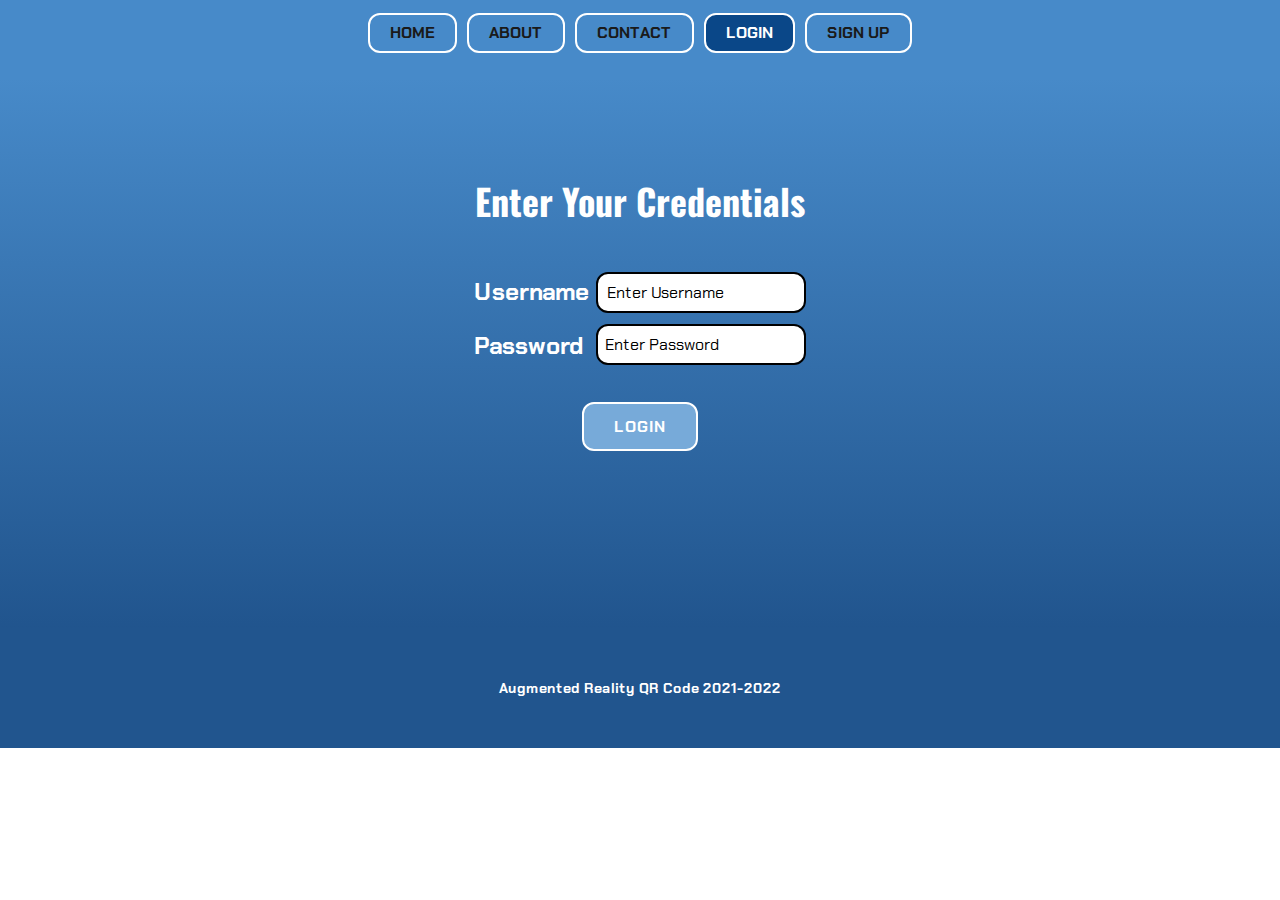
<file: Login.html>
<!DOCTYPE html>
<html style="font-size: 16px;">
  <head>
    <meta name="viewport" content="width=device-width, initial-scale=1.0">
    <meta charset="utf-8">
    <meta name="keywords" content="Enter Your Credentials">
    <meta name="description" content="">
    <meta name="page_type" content="np-template-header-footer-from-plugin">
    <title>Login</title>
    <link rel="stylesheet" href="nicepage.css" media="screen">
<link rel="stylesheet" href="Login.css" media="screen">
    <script class="u-script" type="text/javascript" src="jquery.js" defer=""></script>
    <script class="u-script" type="text/javascript" src="nicepage.js" defer=""></script>
    <meta name="generator" content="Nicepage 4.1.0, nicepage.com">
    <link id="u-theme-google-font" rel="stylesheet" href="https://fonts.googleapis.com/css?family=Roboto:100,100i,300,300i,400,400i,500,500i,700,700i,900,900i|Open+Sans:300,300i,400,400i,600,600i,700,700i,800,800i">
    <link id="u-page-google-font" rel="stylesheet" href="https://fonts.googleapis.com/css?family=Oswald:200,300,400,500,600,700|Chakra+Petch:300,300i,400,400i,500,500i,600,600i,700,700i">
    
    
    <script type="application/ld+json">{
		"@context": "http://schema.org",
		"@type": "Organization",
		"name": ""
}</script>
    <meta name="theme-color" content="#478ac9">
    <meta property="og:title" content="Login">
    <meta property="og:type" content="website">
  </head>
  <body class="u-body"><header class="u-align-center-xs u-border-2 u-border-palette-1-base u-clearfix u-header u-palette-1-base u-header" id="sec-7be6"><div class="u-clearfix u-sheet u-sheet-1">
        <nav class="u-align-center u-menu u-menu-dropdown u-nav-spacing-25 u-offcanvas u-menu-1">
          <div class="menu-collapse u-custom-font" style="font-size: 1rem; letter-spacing: 0px; text-transform: uppercase; font-weight: 700; font-family: &quot;Chakra Petch&quot;;">
            <a class="u-button-style u-custom-active-border-color u-custom-active-color u-custom-border u-custom-border-color u-custom-border-radius u-custom-borders u-custom-color u-custom-hover-border-color u-custom-hover-color u-custom-left-right-menu-spacing u-custom-padding-bottom u-custom-text-active-color u-custom-text-color u-custom-text-hover-color u-custom-top-bottom-menu-spacing u-nav-link" href="#" style="padding: 4px 0px; font-size: calc(1em + 8px);">
              <svg class="u-svg-link" preserveAspectRatio="xMidYMin slice" viewBox="0 0 302 302" style=""><use xmlns:xlink="http://www.w3.org/1999/xlink" xlink:href="#svg-7b92"></use></svg>
              <svg xmlns="http://www.w3.org/2000/svg" xmlns:xlink="http://www.w3.org/1999/xlink" version="1.1" id="svg-7b92" x="0px" y="0px" viewBox="0 0 302 302" style="enable-background:new 0 0 302 302;" xml:space="preserve" class="u-svg-content"><g><rect y="36" width="302" height="30"></rect><rect y="236" width="302" height="30"></rect><rect y="136" width="302" height="30"></rect>
</g><g></g><g></g><g></g><g></g><g></g><g></g><g></g><g></g><g></g><g></g><g></g><g></g><g></g><g></g><g></g></svg>
            </a>
          </div>
          <div class="u-custom-menu u-nav-container">
            <ul class="u-custom-font u-nav u-spacing-10 u-unstyled u-nav-1"><li class="u-nav-item"><a class="u-active-custom-color-2 u-border-2 u-border-active-white u-border-hover-white u-border-white u-button-style u-hover-custom-color-2 u-nav-link u-palette-1-base u-radius-12 u-text-active-white u-text-grey-90 u-text-hover-white" href="Home.html" style="padding: 10px 20px;">Home</a>
</li><li class="u-nav-item"><a class="u-active-custom-color-2 u-border-2 u-border-active-white u-border-hover-white u-border-white u-button-style u-hover-custom-color-2 u-nav-link u-palette-1-base u-radius-12 u-text-active-white u-text-grey-90 u-text-hover-white" href="About.html" style="padding: 10px 20px;">About</a>
</li><li class="u-nav-item"><a class="u-active-custom-color-2 u-border-2 u-border-active-white u-border-hover-white u-border-white u-button-style u-hover-custom-color-2 u-nav-link u-palette-1-base u-radius-12 u-text-active-white u-text-grey-90 u-text-hover-white" href="Contact.html" style="padding: 10px 20px;">Contact</a>
</li><li class="u-nav-item"><a class="u-active-custom-color-2 u-border-2 u-border-active-white u-border-hover-white u-border-white u-button-style u-hover-custom-color-2 u-nav-link u-palette-1-base u-radius-12 u-text-active-white u-text-grey-90 u-text-hover-white" href="Login.html" style="padding: 10px 20px;">Login</a>
</li><li class="u-nav-item"><a class="u-active-custom-color-2 u-border-2 u-border-active-white u-border-hover-white u-border-white u-button-style u-hover-custom-color-2 u-nav-link u-palette-1-base u-radius-12 u-text-active-white u-text-grey-90 u-text-hover-white" href="Sign-Up.html" style="padding: 10px 20px;">Sign Up</a>
</li></ul>
          </div>
          <div class="u-custom-menu u-nav-container-collapse">
            <div class="u-align-center u-black u-container-style u-inner-container-layout u-opacity u-opacity-95 u-sidenav">
              <div class="u-inner-container-layout u-sidenav-overflow">
                <div class="u-menu-close"></div>
                <ul class="u-align-center u-nav u-popupmenu-items u-unstyled u-nav-2"><li class="u-nav-item"><a class="u-button-style u-nav-link" href="Home.html" style="padding: 10px 20px;">Home</a>
</li><li class="u-nav-item"><a class="u-button-style u-nav-link" href="About.html" style="padding: 10px 20px;">About</a>
</li><li class="u-nav-item"><a class="u-button-style u-nav-link" href="Contact.html" style="padding: 10px 20px;">Contact</a>
</li><li class="u-nav-item"><a class="u-button-style u-nav-link" href="Login.html" style="padding: 10px 20px;">Login</a>
</li><li class="u-nav-item"><a class="u-button-style u-nav-link" href="Sign-Up.html" style="padding: 10px 20px;">Sign Up</a>
</li></ul>
              </div>
            </div>
            <div class="u-black u-menu-overlay u-opacity u-opacity-70"></div>
          </div>
        </nav>
      </div></header>
    <section class="u-clearfix u-gradient u-section-1" id="sec-0f7f">
      <div class="u-clearfix u-sheet u-sheet-1">
        <h2 class="u-align-center u-custom-font u-font-oswald u-text u-text-default u-text-white u-text-1">Enter Your Credentials</h2>
        <div class="u-align-center u-border-2 u-border-black u-radius-12 u-shape u-shape-round u-white u-shape-1"></div>
        <p class="u-align-center u-custom-font u-text u-text-black u-text-default u-text-2">Enter Username</p>
        <p class="u-align-center u-custom-font u-text u-text-default u-text-white u-text-3">Username</p>
        <div class="u-align-center u-border-2 u-border-black u-radius-12 u-shape u-shape-round u-white u-shape-2"></div>
        <p class="u-align-center u-custom-font u-text u-text-default u-text-white u-text-4">Password</p>
        <p class="u-align-center u-custom-font u-text u-text-black u-text-default u-text-5">Enter Password</p>
        <a class="u-active-custom-color-2 u-align-center u-border-2 u-border-active-white u-border-hover-white u-border-white u-btn u-btn-round u-button-style u-custom-font u-hover-custom-color-2 u-palette-1-light-1 u-radius-12 u-text-active-white u-text-hover-white u-btn-1">Login</a>
      </div>
    </section>
    
    
    <footer class="u-align-center u-clearfix u-custom-color-2 u-footer u-footer" id="sec-e5ea"><div class="u-clearfix u-sheet u-sheet-1">
        <p class="u-custom-font u-small-text u-text u-text-variant u-text-1"><b>Augmented Reality QR Code 2021-2022</b>
        </p>
      </div></footer>
  </body>
</html>
</file>
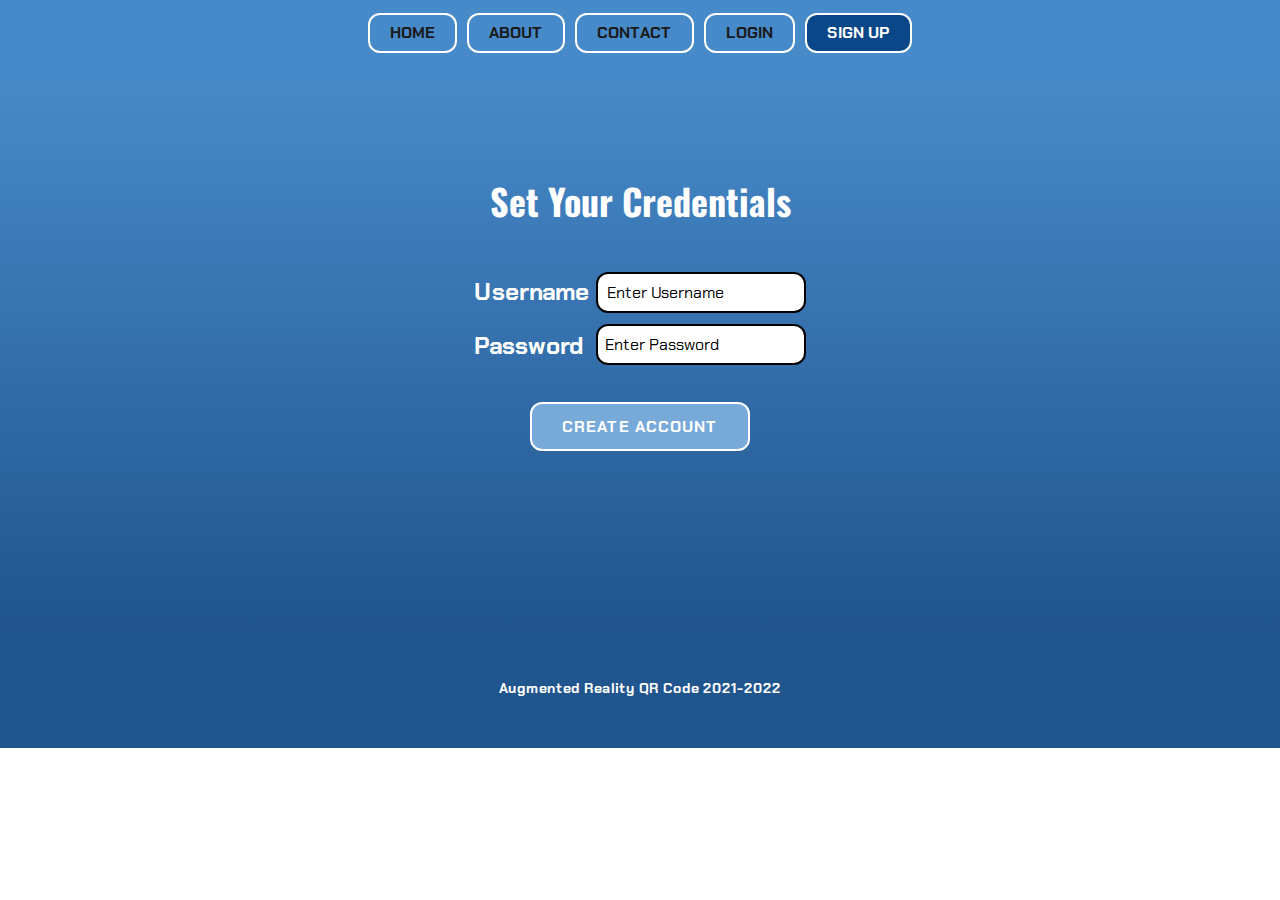
<file: Sign-Up.html>
<!DOCTYPE html>
<html style="font-size: 16px;">
  <head>
    <meta name="viewport" content="width=device-width, initial-scale=1.0">
    <meta charset="utf-8">
    <meta name="keywords" content="Set Your Credentials">
    <meta name="description" content="">
    <meta name="page_type" content="np-template-header-footer-from-plugin">
    <title>Sign Up</title>
    <link rel="stylesheet" href="nicepage.css" media="screen">
<link rel="stylesheet" href="Sign-Up.css" media="screen">
    <script class="u-script" type="text/javascript" src="jquery.js" defer=""></script>
    <script class="u-script" type="text/javascript" src="nicepage.js" defer=""></script>
    <meta name="generator" content="Nicepage 4.1.0, nicepage.com">
    <link id="u-theme-google-font" rel="stylesheet" href="https://fonts.googleapis.com/css?family=Roboto:100,100i,300,300i,400,400i,500,500i,700,700i,900,900i|Open+Sans:300,300i,400,400i,600,600i,700,700i,800,800i">
    <link id="u-page-google-font" rel="stylesheet" href="https://fonts.googleapis.com/css?family=Oswald:200,300,400,500,600,700|Chakra+Petch:300,300i,400,400i,500,500i,600,600i,700,700i">
    
    
    <script type="application/ld+json">{
		"@context": "http://schema.org",
		"@type": "Organization",
		"name": ""
}</script>
    <meta name="theme-color" content="#478ac9">
    <meta property="og:title" content="Sign Up">
    <meta property="og:type" content="website">
  </head>
  <body class="u-body"><header class="u-align-center-xs u-border-2 u-border-palette-1-base u-clearfix u-header u-palette-1-base u-header" id="sec-7be6"><div class="u-clearfix u-sheet u-sheet-1">
        <nav class="u-align-center u-menu u-menu-dropdown u-nav-spacing-25 u-offcanvas u-menu-1">
          <div class="menu-collapse u-custom-font" style="font-size: 1rem; letter-spacing: 0px; text-transform: uppercase; font-weight: 700; font-family: &quot;Chakra Petch&quot;;">
            <a class="u-button-style u-custom-active-border-color u-custom-active-color u-custom-border u-custom-border-color u-custom-border-radius u-custom-borders u-custom-color u-custom-hover-border-color u-custom-hover-color u-custom-left-right-menu-spacing u-custom-padding-bottom u-custom-text-active-color u-custom-text-color u-custom-text-hover-color u-custom-top-bottom-menu-spacing u-nav-link" href="#" style="padding: 4px 0px; font-size: calc(1em + 8px);">
              <svg class="u-svg-link" preserveAspectRatio="xMidYMin slice" viewBox="0 0 302 302" style=""><use xmlns:xlink="http://www.w3.org/1999/xlink" xlink:href="#svg-7b92"></use></svg>
              <svg xmlns="http://www.w3.org/2000/svg" xmlns:xlink="http://www.w3.org/1999/xlink" version="1.1" id="svg-7b92" x="0px" y="0px" viewBox="0 0 302 302" style="enable-background:new 0 0 302 302;" xml:space="preserve" class="u-svg-content"><g><rect y="36" width="302" height="30"></rect><rect y="236" width="302" height="30"></rect><rect y="136" width="302" height="30"></rect>
</g><g></g><g></g><g></g><g></g><g></g><g></g><g></g><g></g><g></g><g></g><g></g><g></g><g></g><g></g><g></g></svg>
            </a>
          </div>
          <div class="u-custom-menu u-nav-container">
            <ul class="u-custom-font u-nav u-spacing-10 u-unstyled u-nav-1"><li class="u-nav-item"><a class="u-active-custom-color-2 u-border-2 u-border-active-white u-border-hover-white u-border-white u-button-style u-hover-custom-color-2 u-nav-link u-palette-1-base u-radius-12 u-text-active-white u-text-grey-90 u-text-hover-white" href="Home.html" style="padding: 10px 20px;">Home</a>
</li><li class="u-nav-item"><a class="u-active-custom-color-2 u-border-2 u-border-active-white u-border-hover-white u-border-white u-button-style u-hover-custom-color-2 u-nav-link u-palette-1-base u-radius-12 u-text-active-white u-text-grey-90 u-text-hover-white" href="About.html" style="padding: 10px 20px;">About</a>
</li><li class="u-nav-item"><a class="u-active-custom-color-2 u-border-2 u-border-active-white u-border-hover-white u-border-white u-button-style u-hover-custom-color-2 u-nav-link u-palette-1-base u-radius-12 u-text-active-white u-text-grey-90 u-text-hover-white" href="Contact.html" style="padding: 10px 20px;">Contact</a>
</li><li class="u-nav-item"><a class="u-active-custom-color-2 u-border-2 u-border-active-white u-border-hover-white u-border-white u-button-style u-hover-custom-color-2 u-nav-link u-palette-1-base u-radius-12 u-text-active-white u-text-grey-90 u-text-hover-white" href="Login.html" style="padding: 10px 20px;">Login</a>
</li><li class="u-nav-item"><a class="u-active-custom-color-2 u-border-2 u-border-active-white u-border-hover-white u-border-white u-button-style u-hover-custom-color-2 u-nav-link u-palette-1-base u-radius-12 u-text-active-white u-text-grey-90 u-text-hover-white" href="Sign-Up.html" style="padding: 10px 20px;">Sign Up</a>
</li></ul>
          </div>
          <div class="u-custom-menu u-nav-container-collapse">
            <div class="u-align-center u-black u-container-style u-inner-container-layout u-opacity u-opacity-95 u-sidenav">
              <div class="u-inner-container-layout u-sidenav-overflow">
                <div class="u-menu-close"></div>
                <ul class="u-align-center u-nav u-popupmenu-items u-unstyled u-nav-2"><li class="u-nav-item"><a class="u-button-style u-nav-link" href="Home.html" style="padding: 10px 20px;">Home</a>
</li><li class="u-nav-item"><a class="u-button-style u-nav-link" href="About.html" style="padding: 10px 20px;">About</a>
</li><li class="u-nav-item"><a class="u-button-style u-nav-link" href="Contact.html" style="padding: 10px 20px;">Contact</a>
</li><li class="u-nav-item"><a class="u-button-style u-nav-link" href="Login.html" style="padding: 10px 20px;">Login</a>
</li><li class="u-nav-item"><a class="u-button-style u-nav-link" href="Sign-Up.html" style="padding: 10px 20px;">Sign Up</a>
</li></ul>
              </div>
            </div>
            <div class="u-black u-menu-overlay u-opacity u-opacity-70"></div>
          </div>
        </nav>
      </div></header>
    <section class="u-clearfix u-gradient u-section-1" id="sec-8515">
      <div class="u-clearfix u-sheet u-sheet-1">
        <h2 class="u-align-center u-custom-font u-font-oswald u-text u-text-default u-text-white u-text-1">Set Your Credentials</h2>
        <div class="u-align-center u-border-2 u-border-black u-radius-12 u-shape u-shape-round u-white u-shape-1"></div>
        <p class="u-align-center u-custom-font u-text u-text-black u-text-default u-text-2">Enter Username</p>
        <p class="u-align-center u-custom-font u-text u-text-default u-text-white u-text-3">Username</p>
        <div class="u-align-center u-border-2 u-border-black u-radius-12 u-shape u-shape-round u-white u-shape-2"></div>
        <p class="u-align-center u-custom-font u-text u-text-default u-text-white u-text-4">Password</p>
        <p class="u-align-center u-custom-font u-text u-text-black u-text-default u-text-5">Enter Password</p>
        <a class="u-active-custom-color-2 u-align-center u-border-2 u-border-active-white u-border-hover-white u-border-white u-btn u-btn-round u-button-style u-custom-font u-hover-custom-color-2 u-palette-1-light-1 u-radius-12 u-text-active-white u-text-hover-white u-btn-1">Create Account</a>
      </div>
    </section>
    
    
    <footer class="u-align-center u-clearfix u-custom-color-2 u-footer u-footer" id="sec-e5ea"><div class="u-clearfix u-sheet u-sheet-1">
        <p class="u-custom-font u-small-text u-text u-text-variant u-text-1"><b>Augmented Reality QR Code 2021-2022</b>
        </p>
      </div></footer>
  </body>
</html>
</file>
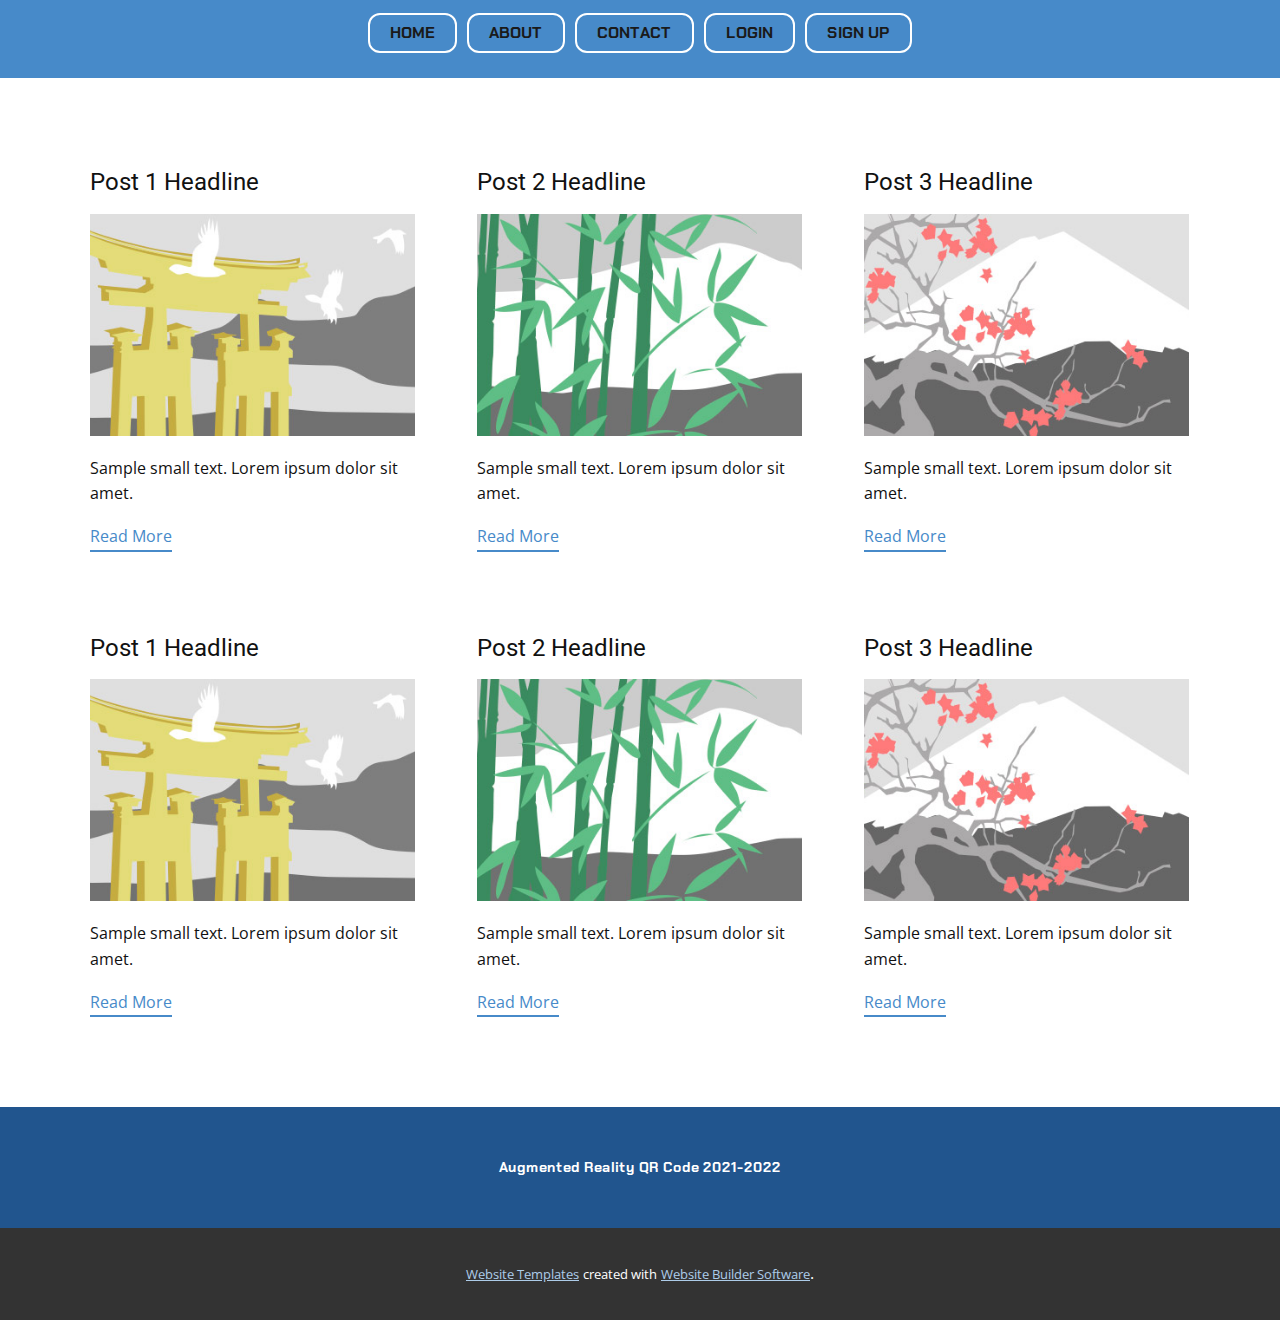
<file: blog/blog.html>
<html style="font-size: 16px;"><head>
    <meta name="viewport" content="width=device-width, initial-scale=1.0">
    <meta charset="utf-8">
    <meta name="keywords" content="">
    <meta name="description" content="">
    <meta name="page_type" content="np-template-header-footer-from-plugin">
    <title>Blog Template</title>
    <link rel="stylesheet" href="../nicepage.css" media="screen">
<link rel="stylesheet" href="../Blog-Template.css" media="screen">
    <script class="u-script" type="text/javascript" src="../jquery.js" defer=""></script>
    <script class="u-script" type="text/javascript" src="../nicepage.js" defer=""></script>
    <meta name="generator" content="Nicepage 4.1.0, nicepage.com">
    <link id="u-theme-google-font" rel="stylesheet" href="https://fonts.googleapis.com/css?family=Roboto:100,100i,300,300i,400,400i,500,500i,700,700i,900,900i|Open+Sans:300,300i,400,400i,600,600i,700,700i,800,800i">
    <link id="u-page-google-font" rel="stylesheet" href="https://fonts.googleapis.com/css?family=Chakra+Petch:300,300i,400,400i,500,500i,600,600i,700,700i">
    
    
    <script type="application/ld+json">{
		"@context": "http://schema.org",
		"@type": "Organization",
		"name": ""
}</script>
    <meta name="theme-color" content="#478ac9">
  </head>
  <body class="u-body"><header class="u-align-center-xs u-border-2 u-border-palette-1-base u-clearfix u-header u-palette-1-base u-header" id="sec-7be6"><div class="u-clearfix u-sheet u-sheet-1">
        <nav class="u-align-center u-menu u-menu-dropdown u-nav-spacing-25 u-offcanvas u-menu-1">
          <div class="menu-collapse u-custom-font" style="font-size: 1rem; letter-spacing: 0px; text-transform: uppercase; font-weight: 700; font-family: &quot;Chakra Petch&quot;;">
            <a class="u-button-style u-custom-active-border-color u-custom-active-color u-custom-border u-custom-border-color u-custom-border-radius u-custom-borders u-custom-color u-custom-hover-border-color u-custom-hover-color u-custom-left-right-menu-spacing u-custom-padding-bottom u-custom-text-active-color u-custom-text-color u-custom-text-hover-color u-custom-top-bottom-menu-spacing u-nav-link" href="#" style="padding: 4px 0px; font-size: calc(1em + 8px);">
              <svg class="u-svg-link" preserveAspectRatio="xMidYMin slice" viewBox="0 0 302 302" style=""><use xmlns:xlink="http://www.w3.org/1999/xlink" xlink:href="#svg-7b92"></use></svg>
              <svg xmlns="http://www.w3.org/2000/svg" xmlns:xlink="http://www.w3.org/1999/xlink" version="1.1" id="svg-7b92" x="0px" y="0px" viewBox="0 0 302 302" style="enable-background:new 0 0 302 302;" xml:space="preserve" class="u-svg-content"><g><rect y="36" width="302" height="30"></rect><rect y="236" width="302" height="30"></rect><rect y="136" width="302" height="30"></rect>
</g><g></g><g></g><g></g><g></g><g></g><g></g><g></g><g></g><g></g><g></g><g></g><g></g><g></g><g></g><g></g></svg>
            </a>
          </div>
          <div class="u-custom-menu u-nav-container">
            <ul class="u-custom-font u-nav u-spacing-10 u-unstyled u-nav-1"><li class="u-nav-item"><a class="u-active-custom-color-2 u-border-2 u-border-active-white u-border-hover-white u-border-white u-button-style u-hover-custom-color-2 u-nav-link u-palette-1-base u-radius-12 u-text-active-white u-text-grey-90 u-text-hover-white" href="../Home.html" style="padding: 10px 20px;">Home</a>
</li><li class="u-nav-item"><a class="u-active-custom-color-2 u-border-2 u-border-active-white u-border-hover-white u-border-white u-button-style u-hover-custom-color-2 u-nav-link u-palette-1-base u-radius-12 u-text-active-white u-text-grey-90 u-text-hover-white" href="../About.html" style="padding: 10px 20px;">About</a>
</li><li class="u-nav-item"><a class="u-active-custom-color-2 u-border-2 u-border-active-white u-border-hover-white u-border-white u-button-style u-hover-custom-color-2 u-nav-link u-palette-1-base u-radius-12 u-text-active-white u-text-grey-90 u-text-hover-white" href="../Contact.html" style="padding: 10px 20px;">Contact</a>
</li><li class="u-nav-item"><a class="u-active-custom-color-2 u-border-2 u-border-active-white u-border-hover-white u-border-white u-button-style u-hover-custom-color-2 u-nav-link u-palette-1-base u-radius-12 u-text-active-white u-text-grey-90 u-text-hover-white" href="../Login.html" style="padding: 10px 20px;">Login</a>
</li><li class="u-nav-item"><a class="u-active-custom-color-2 u-border-2 u-border-active-white u-border-hover-white u-border-white u-button-style u-hover-custom-color-2 u-nav-link u-palette-1-base u-radius-12 u-text-active-white u-text-grey-90 u-text-hover-white" href="../Sign-Up.html" style="padding: 10px 20px;">Sign Up</a>
</li></ul>
          </div>
          <div class="u-custom-menu u-nav-container-collapse">
            <div class="u-align-center u-black u-container-style u-inner-container-layout u-opacity u-opacity-95 u-sidenav">
              <div class="u-inner-container-layout u-sidenav-overflow">
                <div class="u-menu-close"></div>
                <ul class="u-align-center u-nav u-popupmenu-items u-unstyled u-nav-2"><li class="u-nav-item"><a class="u-button-style u-nav-link" href="../Home.html" style="padding: 10px 20px;">Home</a>
</li><li class="u-nav-item"><a class="u-button-style u-nav-link" href="../About.html" style="padding: 10px 20px;">About</a>
</li><li class="u-nav-item"><a class="u-button-style u-nav-link" href="../Contact.html" style="padding: 10px 20px;">Contact</a>
</li><li class="u-nav-item"><a class="u-button-style u-nav-link" href="../Login.html" style="padding: 10px 20px;">Login</a>
</li><li class="u-nav-item"><a class="u-button-style u-nav-link" href="../Sign-Up.html" style="padding: 10px 20px;">Sign Up</a>
</li></ul>
              </div>
            </div>
            <div class="u-black u-menu-overlay u-opacity u-opacity-70"></div>
          </div>
        </nav>
      </div></header>
    <section class="u-clearfix u-section-1" id="sec-2d1e">
      <div class="u-clearfix u-sheet u-valign-middle u-sheet-1"><!--blog--><!--blog_options_json--><!--{"type":"Recent","source":"","tags":"","count":""}--><!--/blog_options_json-->
        <div class="u-blog u-expanded-width u-repeater u-repeater-1"><!--blog_post-->
          <div class="u-blog-post u-container-style u-repeater-item u-white u-repeater-item-1">
            <div class="u-container-layout u-similar-container u-valign-top u-container-layout-1"><!--blog_post_header-->
              <h4 class="u-blog-control u-text u-text-1">
                <a class="u-post-header-link" href="../blog/post-5.html"><!--blog_post_header_content-->Post 1 Headline<!--/blog_post_header_content--></a>
              </h4><!--/blog_post_header--><!--blog_post_image-->
              <a class="u-post-header-link" href="../blog/post-5.html"><img alt="" class="u-blog-control u-expanded-width u-image u-image-default u-image-1" src="[data-uri]"></a><!--/blog_post_image--><!--blog_post_content-->
              <div class="u-blog-control u-post-content u-text u-text-2 fr-view">Sample small text. Lorem ipsum dolor sit amet.</div><!--/blog_post_content--><!--blog_post_readmore-->
              <a href="../blog/post-5.html" class="u-blog-control u-border-2 u-border-palette-1-base u-btn u-btn-rectangle u-button-style u-none u-btn-1"><!--blog_post_readmore_content--><!--options_json--><!--{"content":""}--><!--/options_json-->Read More<!--/blog_post_readmore_content--></a><!--/blog_post_readmore-->
            </div>
          </div><div class="u-blog-post u-container-style u-repeater-item u-video-cover u-white">
            <div class="u-container-layout u-similar-container u-valign-top u-container-layout-2"><!--blog_post_header-->
              <h4 class="u-blog-control u-text u-text-3">
                <a class="u-post-header-link" href="../blog/post-4.html"><!--blog_post_header_content-->Post 2 Headline<!--/blog_post_header_content--></a>
              </h4><!--/blog_post_header--><!--blog_post_image-->
              <a class="u-post-header-link" href="../blog/post-4.html"><img alt="" class="u-blog-control u-expanded-width u-image u-image-default u-image-2" src="[data-uri]"></a><!--/blog_post_image--><!--blog_post_content-->
              <div class="u-blog-control u-post-content u-text u-text-4 fr-view">Sample small text. Lorem ipsum dolor sit amet.</div><!--/blog_post_content--><!--blog_post_readmore-->
              <a href="../blog/post-4.html" class="u-blog-control u-border-2 u-border-palette-1-base u-btn u-btn-rectangle u-button-style u-none u-btn-2"><!--blog_post_readmore_content--><!--options_json--><!--{"content":""}--><!--/options_json-->Read More<!--/blog_post_readmore_content--></a><!--/blog_post_readmore-->
            </div>
          </div><div class="u-blog-post u-container-style u-repeater-item u-video-cover u-white">
            <div class="u-container-layout u-similar-container u-valign-top u-container-layout-3"><!--blog_post_header-->
              <h4 class="u-blog-control u-text u-text-5">
                <a class="u-post-header-link" href="../blog/post-3.html"><!--blog_post_header_content-->Post 3 Headline<!--/blog_post_header_content--></a>
              </h4><!--/blog_post_header--><!--blog_post_image-->
              <a class="u-post-header-link" href="../blog/post-3.html"><img alt="" class="u-blog-control u-expanded-width u-image u-image-default u-image-3" src="[data-uri]"></a><!--/blog_post_image--><!--blog_post_content-->
              <div class="u-blog-control u-post-content u-text u-text-6 fr-view">Sample small text. Lorem ipsum dolor sit amet.</div><!--/blog_post_content--><!--blog_post_readmore-->
              <a href="../blog/post-3.html" class="u-blog-control u-border-2 u-border-palette-1-base u-btn u-btn-rectangle u-button-style u-none u-btn-3"><!--blog_post_readmore_content--><!--options_json--><!--{"content":""}--><!--/options_json-->Read More<!--/blog_post_readmore_content--></a><!--/blog_post_readmore-->
            </div>
          </div><div class="u-blog-post u-container-style u-repeater-item u-white u-repeater-item-1">
            <div class="u-container-layout u-similar-container u-valign-top u-container-layout-1"><!--blog_post_header-->
              <h4 class="u-blog-control u-text u-text-1">
                <a class="u-post-header-link" href="../blog/post-2.html"><!--blog_post_header_content-->Post 1 Headline<!--/blog_post_header_content--></a>
              </h4><!--/blog_post_header--><!--blog_post_image-->
              <a class="u-post-header-link" href="../blog/post-2.html"><img alt="" class="u-blog-control u-expanded-width u-image u-image-default u-image-1" src="[data-uri]"></a><!--/blog_post_image--><!--blog_post_content-->
              <div class="u-blog-control u-post-content u-text u-text-2 fr-view">Sample small text. Lorem ipsum dolor sit amet.</div><!--/blog_post_content--><!--blog_post_readmore-->
              <a href="../blog/post-2.html" class="u-blog-control u-border-2 u-border-palette-1-base u-btn u-btn-rectangle u-button-style u-none u-btn-1"><!--blog_post_readmore_content--><!--options_json--><!--{"content":""}--><!--/options_json-->Read More<!--/blog_post_readmore_content--></a><!--/blog_post_readmore-->
            </div>
          </div><div class="u-blog-post u-container-style u-repeater-item u-video-cover u-white">
            <div class="u-container-layout u-similar-container u-valign-top u-container-layout-2"><!--blog_post_header-->
              <h4 class="u-blog-control u-text u-text-3">
                <a class="u-post-header-link" href="../blog/post-1.html"><!--blog_post_header_content-->Post 2 Headline<!--/blog_post_header_content--></a>
              </h4><!--/blog_post_header--><!--blog_post_image-->
              <a class="u-post-header-link" href="../blog/post-1.html"><img alt="" class="u-blog-control u-expanded-width u-image u-image-default u-image-2" src="[data-uri]"></a><!--/blog_post_image--><!--blog_post_content-->
              <div class="u-blog-control u-post-content u-text u-text-4 fr-view">Sample small text. Lorem ipsum dolor sit amet.</div><!--/blog_post_content--><!--blog_post_readmore-->
              <a href="../blog/post-1.html" class="u-blog-control u-border-2 u-border-palette-1-base u-btn u-btn-rectangle u-button-style u-none u-btn-2"><!--blog_post_readmore_content--><!--options_json--><!--{"content":""}--><!--/options_json-->Read More<!--/blog_post_readmore_content--></a><!--/blog_post_readmore-->
            </div>
          </div><div class="u-blog-post u-container-style u-repeater-item u-video-cover u-white">
            <div class="u-container-layout u-similar-container u-valign-top u-container-layout-3"><!--blog_post_header-->
              <h4 class="u-blog-control u-text u-text-5">
                <a class="u-post-header-link" href="../blog/post.html"><!--blog_post_header_content-->Post 3 Headline<!--/blog_post_header_content--></a>
              </h4><!--/blog_post_header--><!--blog_post_image-->
              <a class="u-post-header-link" href="../blog/post.html"><img alt="" class="u-blog-control u-expanded-width u-image u-image-default u-image-3" src="[data-uri]"></a><!--/blog_post_image--><!--blog_post_content-->
              <div class="u-blog-control u-post-content u-text u-text-6 fr-view">Sample small text. Lorem ipsum dolor sit amet.</div><!--/blog_post_content--><!--blog_post_readmore-->
              <a href="../blog/post.html" class="u-blog-control u-border-2 u-border-palette-1-base u-btn u-btn-rectangle u-button-style u-none u-btn-3"><!--blog_post_readmore_content--><!--options_json--><!--{"content":""}--><!--/options_json-->Read More<!--/blog_post_readmore_content--></a><!--/blog_post_readmore-->
            </div>
          </div><!--/blog_post--><!--blog_post-->
          <!--/blog_post--><!--blog_post-->
          <!--/blog_post-->
        </div><!--/blog-->
      </div>
    </section>
    
    
    <footer class="u-align-center u-clearfix u-custom-color-2 u-footer u-footer" id="sec-e5ea"><div class="u-clearfix u-sheet u-sheet-1">
        <p class="u-custom-font u-small-text u-text u-text-variant u-text-1"><b>Augmented Reality QR Code 2021-2022</b>
        </p>
      </div></footer>
    <section class="u-backlink u-clearfix u-grey-80">
      <a class="u-link" href="https://nicepage.com/website-templates" target="_blank">
        <span>Website Templates</span>
      </a>
      <p class="u-text">
        <span>created with</span>
      </p>
      <a class="u-link" href="" target="_blank">
        <span>Website Builder Software</span>
      </a>. 
    </section>
  
</body></html>
</file>
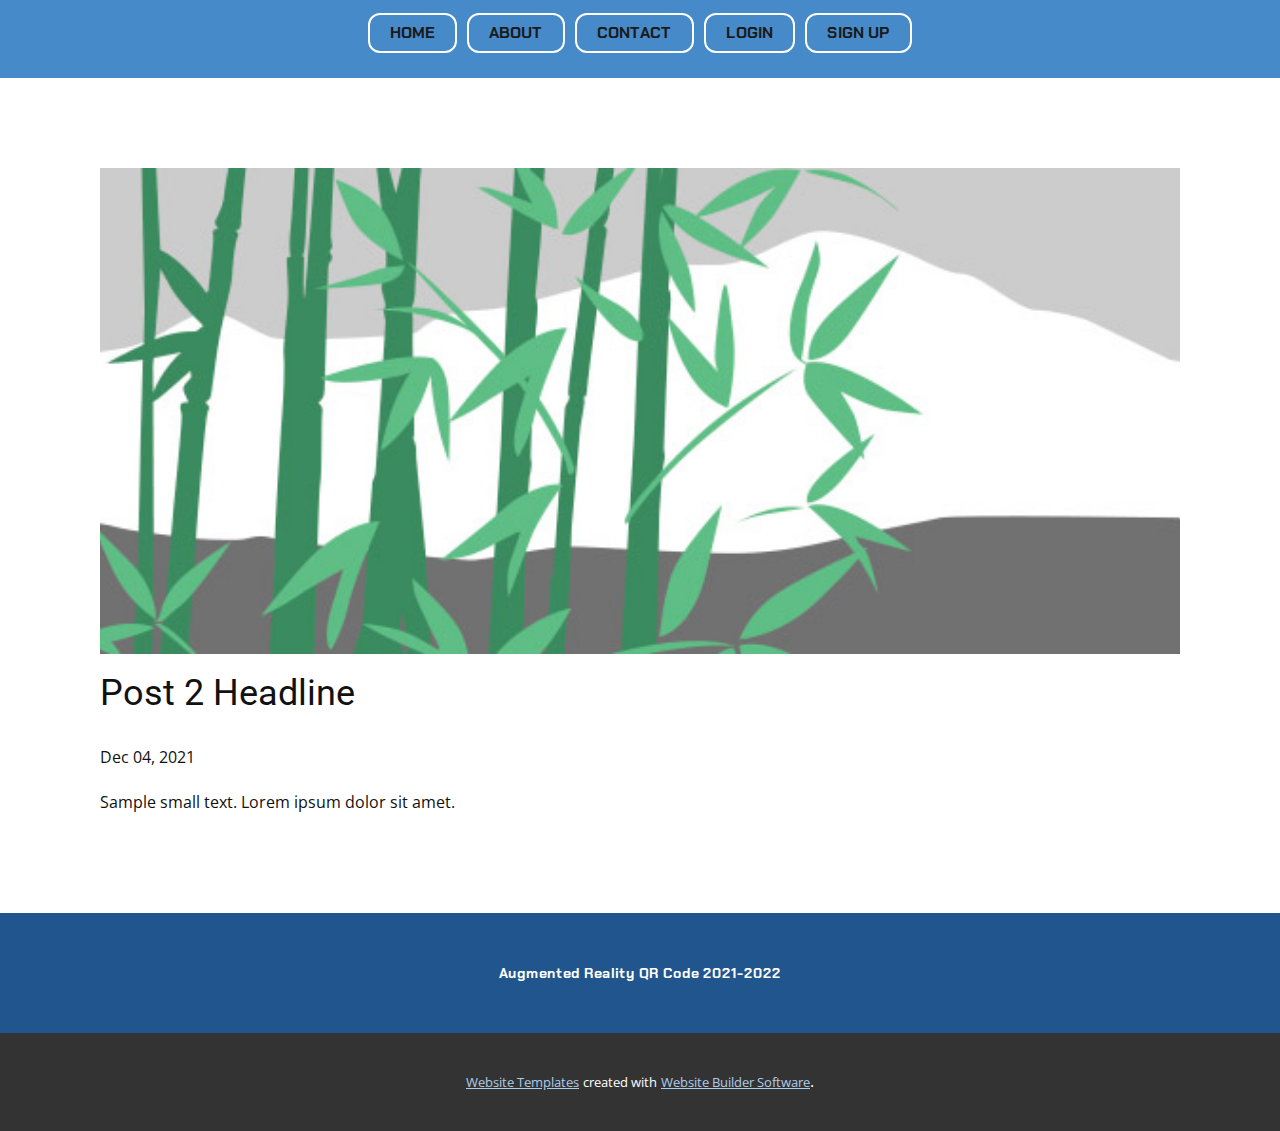
<file: blog/post-1.html>
<!doctype html>
<html style="font-size: 16px;"><head>
    <meta name="viewport" content="width=device-width, initial-scale=1.0">
    <meta charset="utf-8">
    <meta name="keywords" content="Post 1 Headline">
    <meta name="description" content="">
    <meta name="page_type" content="np-template-header-footer-from-plugin">
    <title>Post 2 Headline</title>
    <link rel="stylesheet" href="../nicepage.css" media="screen">
<link rel="stylesheet" href="../Post-Template.css" media="screen">
    <script class="u-script" type="text/javascript" src="../jquery.js" defer=""></script>
    <script class="u-script" type="text/javascript" src="../nicepage.js" defer=""></script>
    <meta name="generator" content="Nicepage 4.1.0, nicepage.com">
    <link id="u-theme-google-font" rel="stylesheet" href="https://fonts.googleapis.com/css?family=Roboto:100,100i,300,300i,400,400i,500,500i,700,700i,900,900i|Open+Sans:300,300i,400,400i,600,600i,700,700i,800,800i">
    <link id="u-page-google-font" rel="stylesheet" href="https://fonts.googleapis.com/css?family=Chakra+Petch:300,300i,400,400i,500,500i,600,600i,700,700i">
    
    
    <script type="application/ld+json">{
		"@context": "http://schema.org",
		"@type": "Organization",
		"name": ""
}</script>
    <meta name="theme-color" content="#478ac9">
  </head>
  <body class="u-body"><header class="u-align-center-xs u-border-2 u-border-palette-1-base u-clearfix u-header u-palette-1-base u-header" id="sec-7be6"><div class="u-clearfix u-sheet u-sheet-1">
        <nav class="u-align-center u-menu u-menu-dropdown u-nav-spacing-25 u-offcanvas u-menu-1">
          <div class="menu-collapse u-custom-font" style="font-size: 1rem; letter-spacing: 0px; text-transform: uppercase; font-weight: 700; font-family: &quot;Chakra Petch&quot;;">
            <a class="u-button-style u-custom-active-border-color u-custom-active-color u-custom-border u-custom-border-color u-custom-border-radius u-custom-borders u-custom-color u-custom-hover-border-color u-custom-hover-color u-custom-left-right-menu-spacing u-custom-padding-bottom u-custom-text-active-color u-custom-text-color u-custom-text-hover-color u-custom-top-bottom-menu-spacing u-nav-link" href="#" style="padding: 4px 0px; font-size: calc(1em + 8px);">
              <svg class="u-svg-link" preserveAspectRatio="xMidYMin slice" viewBox="0 0 302 302" style=""><use xmlns:xlink="http://www.w3.org/1999/xlink" xlink:href="#svg-7b92"></use></svg>
              <svg xmlns="http://www.w3.org/2000/svg" xmlns:xlink="http://www.w3.org/1999/xlink" version="1.1" id="svg-7b92" x="0px" y="0px" viewBox="0 0 302 302" style="enable-background:new 0 0 302 302;" xml:space="preserve" class="u-svg-content"><g><rect y="36" width="302" height="30"></rect><rect y="236" width="302" height="30"></rect><rect y="136" width="302" height="30"></rect>
</g><g></g><g></g><g></g><g></g><g></g><g></g><g></g><g></g><g></g><g></g><g></g><g></g><g></g><g></g><g></g></svg>
            </a>
          </div>
          <div class="u-custom-menu u-nav-container">
            <ul class="u-custom-font u-nav u-spacing-10 u-unstyled u-nav-1"><li class="u-nav-item"><a class="u-active-custom-color-2 u-border-2 u-border-active-white u-border-hover-white u-border-white u-button-style u-hover-custom-color-2 u-nav-link u-palette-1-base u-radius-12 u-text-active-white u-text-grey-90 u-text-hover-white" href="../Home.html" style="padding: 10px 20px;">Home</a>
</li><li class="u-nav-item"><a class="u-active-custom-color-2 u-border-2 u-border-active-white u-border-hover-white u-border-white u-button-style u-hover-custom-color-2 u-nav-link u-palette-1-base u-radius-12 u-text-active-white u-text-grey-90 u-text-hover-white" href="../About.html" style="padding: 10px 20px;">About</a>
</li><li class="u-nav-item"><a class="u-active-custom-color-2 u-border-2 u-border-active-white u-border-hover-white u-border-white u-button-style u-hover-custom-color-2 u-nav-link u-palette-1-base u-radius-12 u-text-active-white u-text-grey-90 u-text-hover-white" href="../Contact.html" style="padding: 10px 20px;">Contact</a>
</li><li class="u-nav-item"><a class="u-active-custom-color-2 u-border-2 u-border-active-white u-border-hover-white u-border-white u-button-style u-hover-custom-color-2 u-nav-link u-palette-1-base u-radius-12 u-text-active-white u-text-grey-90 u-text-hover-white" href="../Login.html" style="padding: 10px 20px;">Login</a>
</li><li class="u-nav-item"><a class="u-active-custom-color-2 u-border-2 u-border-active-white u-border-hover-white u-border-white u-button-style u-hover-custom-color-2 u-nav-link u-palette-1-base u-radius-12 u-text-active-white u-text-grey-90 u-text-hover-white" href="../Sign-Up.html" style="padding: 10px 20px;">Sign Up</a>
</li></ul>
          </div>
          <div class="u-custom-menu u-nav-container-collapse">
            <div class="u-align-center u-black u-container-style u-inner-container-layout u-opacity u-opacity-95 u-sidenav">
              <div class="u-inner-container-layout u-sidenav-overflow">
                <div class="u-menu-close"></div>
                <ul class="u-align-center u-nav u-popupmenu-items u-unstyled u-nav-2"><li class="u-nav-item"><a class="u-button-style u-nav-link" href="../Home.html" style="padding: 10px 20px;">Home</a>
</li><li class="u-nav-item"><a class="u-button-style u-nav-link" href="../About.html" style="padding: 10px 20px;">About</a>
</li><li class="u-nav-item"><a class="u-button-style u-nav-link" href="../Contact.html" style="padding: 10px 20px;">Contact</a>
</li><li class="u-nav-item"><a class="u-button-style u-nav-link" href="../Login.html" style="padding: 10px 20px;">Login</a>
</li><li class="u-nav-item"><a class="u-button-style u-nav-link" href="../Sign-Up.html" style="padding: 10px 20px;">Sign Up</a>
</li></ul>
              </div>
            </div>
            <div class="u-black u-menu-overlay u-opacity u-opacity-70"></div>
          </div>
        </nav>
      </div></header>
    <section class="u-align-center u-clearfix u-section-1" id="sec-8723">
      <div class="u-clearfix u-sheet u-valign-middle-md u-valign-middle-sm u-valign-middle-xs u-sheet-1"><!--post_details--><!--post_details_options_json--><!--{"source":""}--><!--/post_details_options_json--><!--blog_post-->
        <div class="u-container-style u-expanded-width u-post-details u-post-details-1">
          <div class="u-container-layout u-valign-middle u-container-layout-1"><!--blog_post_image-->
            <img alt="" class="u-blog-control u-expanded-width u-image u-image-default u-image-1" src="[data-uri]"><!--/blog_post_image--><!--blog_post_header-->
            <h2 class="u-blog-control u-text u-text-1">Post 2 Headline</h2><!--/blog_post_header--><!--blog_post_metadata-->
            <div class="u-blog-control u-metadata u-metadata-1"><!--blog_post_metadata_date-->
              <span class="u-meta-date u-meta-icon">Dec 04, 2021</span><!--/blog_post_metadata_date--><!--blog_post_metadata_category-->
              <!--/blog_post_metadata_category--><!--blog_post_metadata_comments-->
              <!--/blog_post_metadata_comments-->
            </div><!--/blog_post_metadata--><!--blog_post_content-->
            <div class="u-align-justify u-blog-control u-post-content u-text u-text-2 fr-view">
  Sample small text. Lorem ipsum dolor sit amet.
  </div><!--/blog_post_content-->
          </div>
        </div><!--/blog_post--><!--/post_details-->
      </div>
    </section>
    
    
    <footer class="u-align-center u-clearfix u-custom-color-2 u-footer u-footer" id="sec-e5ea"><div class="u-clearfix u-sheet u-sheet-1">
        <p class="u-custom-font u-small-text u-text u-text-variant u-text-1"><b>Augmented Reality QR Code 2021-2022</b>
        </p>
      </div></footer>
    <section class="u-backlink u-clearfix u-grey-80">
      <a class="u-link" href="https://nicepage.com/website-templates" target="_blank">
        <span>Website Templates</span>
      </a>
      <p class="u-text">
        <span>created with</span>
      </p>
      <a class="u-link" href="" target="_blank">
        <span>Website Builder Software</span>
      </a>. 
    </section>
  
</body></html>
</file>
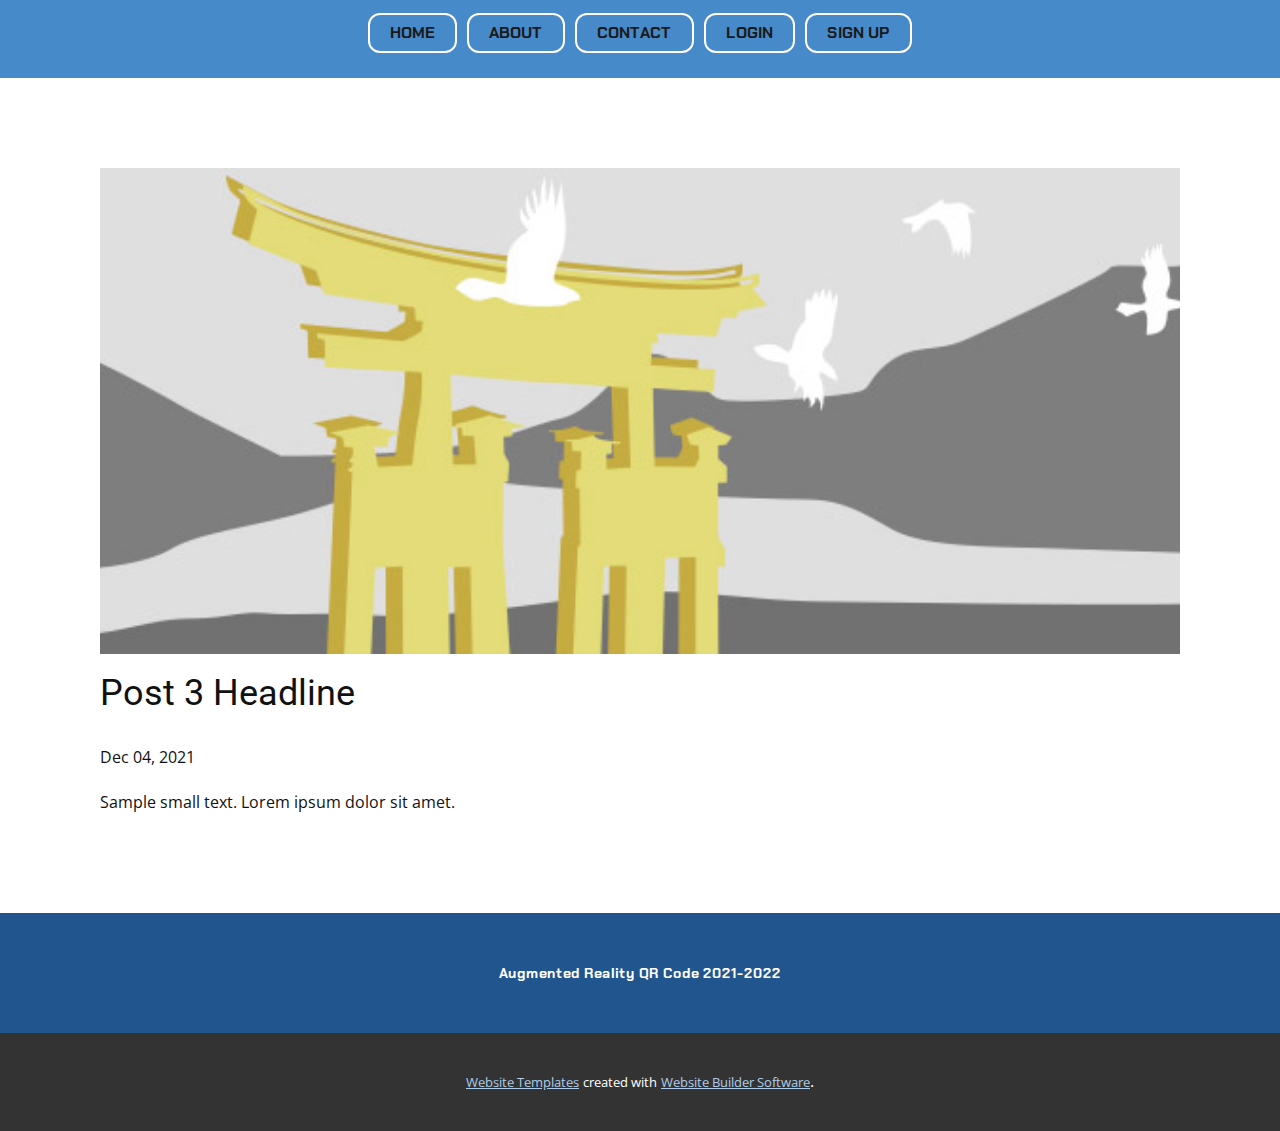
<file: blog/post-2.html>
<!doctype html>
<html style="font-size: 16px;"><head>
    <meta name="viewport" content="width=device-width, initial-scale=1.0">
    <meta charset="utf-8">
    <meta name="keywords" content="Post 1 Headline">
    <meta name="description" content="">
    <meta name="page_type" content="np-template-header-footer-from-plugin">
    <title>Post 3 Headline</title>
    <link rel="stylesheet" href="../nicepage.css" media="screen">
<link rel="stylesheet" href="../Post-Template.css" media="screen">
    <script class="u-script" type="text/javascript" src="../jquery.js" defer=""></script>
    <script class="u-script" type="text/javascript" src="../nicepage.js" defer=""></script>
    <meta name="generator" content="Nicepage 4.1.0, nicepage.com">
    <link id="u-theme-google-font" rel="stylesheet" href="https://fonts.googleapis.com/css?family=Roboto:100,100i,300,300i,400,400i,500,500i,700,700i,900,900i|Open+Sans:300,300i,400,400i,600,600i,700,700i,800,800i">
    <link id="u-page-google-font" rel="stylesheet" href="https://fonts.googleapis.com/css?family=Chakra+Petch:300,300i,400,400i,500,500i,600,600i,700,700i">
    
    
    <script type="application/ld+json">{
		"@context": "http://schema.org",
		"@type": "Organization",
		"name": ""
}</script>
    <meta name="theme-color" content="#478ac9">
  </head>
  <body class="u-body"><header class="u-align-center-xs u-border-2 u-border-palette-1-base u-clearfix u-header u-palette-1-base u-header" id="sec-7be6"><div class="u-clearfix u-sheet u-sheet-1">
        <nav class="u-align-center u-menu u-menu-dropdown u-nav-spacing-25 u-offcanvas u-menu-1">
          <div class="menu-collapse u-custom-font" style="font-size: 1rem; letter-spacing: 0px; text-transform: uppercase; font-weight: 700; font-family: &quot;Chakra Petch&quot;;">
            <a class="u-button-style u-custom-active-border-color u-custom-active-color u-custom-border u-custom-border-color u-custom-border-radius u-custom-borders u-custom-color u-custom-hover-border-color u-custom-hover-color u-custom-left-right-menu-spacing u-custom-padding-bottom u-custom-text-active-color u-custom-text-color u-custom-text-hover-color u-custom-top-bottom-menu-spacing u-nav-link" href="#" style="padding: 4px 0px; font-size: calc(1em + 8px);">
              <svg class="u-svg-link" preserveAspectRatio="xMidYMin slice" viewBox="0 0 302 302" style=""><use xmlns:xlink="http://www.w3.org/1999/xlink" xlink:href="#svg-7b92"></use></svg>
              <svg xmlns="http://www.w3.org/2000/svg" xmlns:xlink="http://www.w3.org/1999/xlink" version="1.1" id="svg-7b92" x="0px" y="0px" viewBox="0 0 302 302" style="enable-background:new 0 0 302 302;" xml:space="preserve" class="u-svg-content"><g><rect y="36" width="302" height="30"></rect><rect y="236" width="302" height="30"></rect><rect y="136" width="302" height="30"></rect>
</g><g></g><g></g><g></g><g></g><g></g><g></g><g></g><g></g><g></g><g></g><g></g><g></g><g></g><g></g><g></g></svg>
            </a>
          </div>
          <div class="u-custom-menu u-nav-container">
            <ul class="u-custom-font u-nav u-spacing-10 u-unstyled u-nav-1"><li class="u-nav-item"><a class="u-active-custom-color-2 u-border-2 u-border-active-white u-border-hover-white u-border-white u-button-style u-hover-custom-color-2 u-nav-link u-palette-1-base u-radius-12 u-text-active-white u-text-grey-90 u-text-hover-white" href="../Home.html" style="padding: 10px 20px;">Home</a>
</li><li class="u-nav-item"><a class="u-active-custom-color-2 u-border-2 u-border-active-white u-border-hover-white u-border-white u-button-style u-hover-custom-color-2 u-nav-link u-palette-1-base u-radius-12 u-text-active-white u-text-grey-90 u-text-hover-white" href="../About.html" style="padding: 10px 20px;">About</a>
</li><li class="u-nav-item"><a class="u-active-custom-color-2 u-border-2 u-border-active-white u-border-hover-white u-border-white u-button-style u-hover-custom-color-2 u-nav-link u-palette-1-base u-radius-12 u-text-active-white u-text-grey-90 u-text-hover-white" href="../Contact.html" style="padding: 10px 20px;">Contact</a>
</li><li class="u-nav-item"><a class="u-active-custom-color-2 u-border-2 u-border-active-white u-border-hover-white u-border-white u-button-style u-hover-custom-color-2 u-nav-link u-palette-1-base u-radius-12 u-text-active-white u-text-grey-90 u-text-hover-white" href="../Login.html" style="padding: 10px 20px;">Login</a>
</li><li class="u-nav-item"><a class="u-active-custom-color-2 u-border-2 u-border-active-white u-border-hover-white u-border-white u-button-style u-hover-custom-color-2 u-nav-link u-palette-1-base u-radius-12 u-text-active-white u-text-grey-90 u-text-hover-white" href="../Sign-Up.html" style="padding: 10px 20px;">Sign Up</a>
</li></ul>
          </div>
          <div class="u-custom-menu u-nav-container-collapse">
            <div class="u-align-center u-black u-container-style u-inner-container-layout u-opacity u-opacity-95 u-sidenav">
              <div class="u-inner-container-layout u-sidenav-overflow">
                <div class="u-menu-close"></div>
                <ul class="u-align-center u-nav u-popupmenu-items u-unstyled u-nav-2"><li class="u-nav-item"><a class="u-button-style u-nav-link" href="../Home.html" style="padding: 10px 20px;">Home</a>
</li><li class="u-nav-item"><a class="u-button-style u-nav-link" href="../About.html" style="padding: 10px 20px;">About</a>
</li><li class="u-nav-item"><a class="u-button-style u-nav-link" href="../Contact.html" style="padding: 10px 20px;">Contact</a>
</li><li class="u-nav-item"><a class="u-button-style u-nav-link" href="../Login.html" style="padding: 10px 20px;">Login</a>
</li><li class="u-nav-item"><a class="u-button-style u-nav-link" href="../Sign-Up.html" style="padding: 10px 20px;">Sign Up</a>
</li></ul>
              </div>
            </div>
            <div class="u-black u-menu-overlay u-opacity u-opacity-70"></div>
          </div>
        </nav>
      </div></header>
    <section class="u-align-center u-clearfix u-section-1" id="sec-8723">
      <div class="u-clearfix u-sheet u-valign-middle-md u-valign-middle-sm u-valign-middle-xs u-sheet-1"><!--post_details--><!--post_details_options_json--><!--{"source":""}--><!--/post_details_options_json--><!--blog_post-->
        <div class="u-container-style u-expanded-width u-post-details u-post-details-1">
          <div class="u-container-layout u-valign-middle u-container-layout-1"><!--blog_post_image-->
            <img alt="" class="u-blog-control u-expanded-width u-image u-image-default u-image-1" src="[data-uri]"><!--/blog_post_image--><!--blog_post_header-->
            <h2 class="u-blog-control u-text u-text-1">Post 3 Headline</h2><!--/blog_post_header--><!--blog_post_metadata-->
            <div class="u-blog-control u-metadata u-metadata-1"><!--blog_post_metadata_date-->
              <span class="u-meta-date u-meta-icon">Dec 04, 2021</span><!--/blog_post_metadata_date--><!--blog_post_metadata_category-->
              <!--/blog_post_metadata_category--><!--blog_post_metadata_comments-->
              <!--/blog_post_metadata_comments-->
            </div><!--/blog_post_metadata--><!--blog_post_content-->
            <div class="u-align-justify u-blog-control u-post-content u-text u-text-2 fr-view">
  Sample small text. Lorem ipsum dolor sit amet.
  </div><!--/blog_post_content-->
          </div>
        </div><!--/blog_post--><!--/post_details-->
      </div>
    </section>
    
    
    <footer class="u-align-center u-clearfix u-custom-color-2 u-footer u-footer" id="sec-e5ea"><div class="u-clearfix u-sheet u-sheet-1">
        <p class="u-custom-font u-small-text u-text u-text-variant u-text-1"><b>Augmented Reality QR Code 2021-2022</b>
        </p>
      </div></footer>
    <section class="u-backlink u-clearfix u-grey-80">
      <a class="u-link" href="https://nicepage.com/website-templates" target="_blank">
        <span>Website Templates</span>
      </a>
      <p class="u-text">
        <span>created with</span>
      </p>
      <a class="u-link" href="" target="_blank">
        <span>Website Builder Software</span>
      </a>. 
    </section>
  
</body></html>
</file>
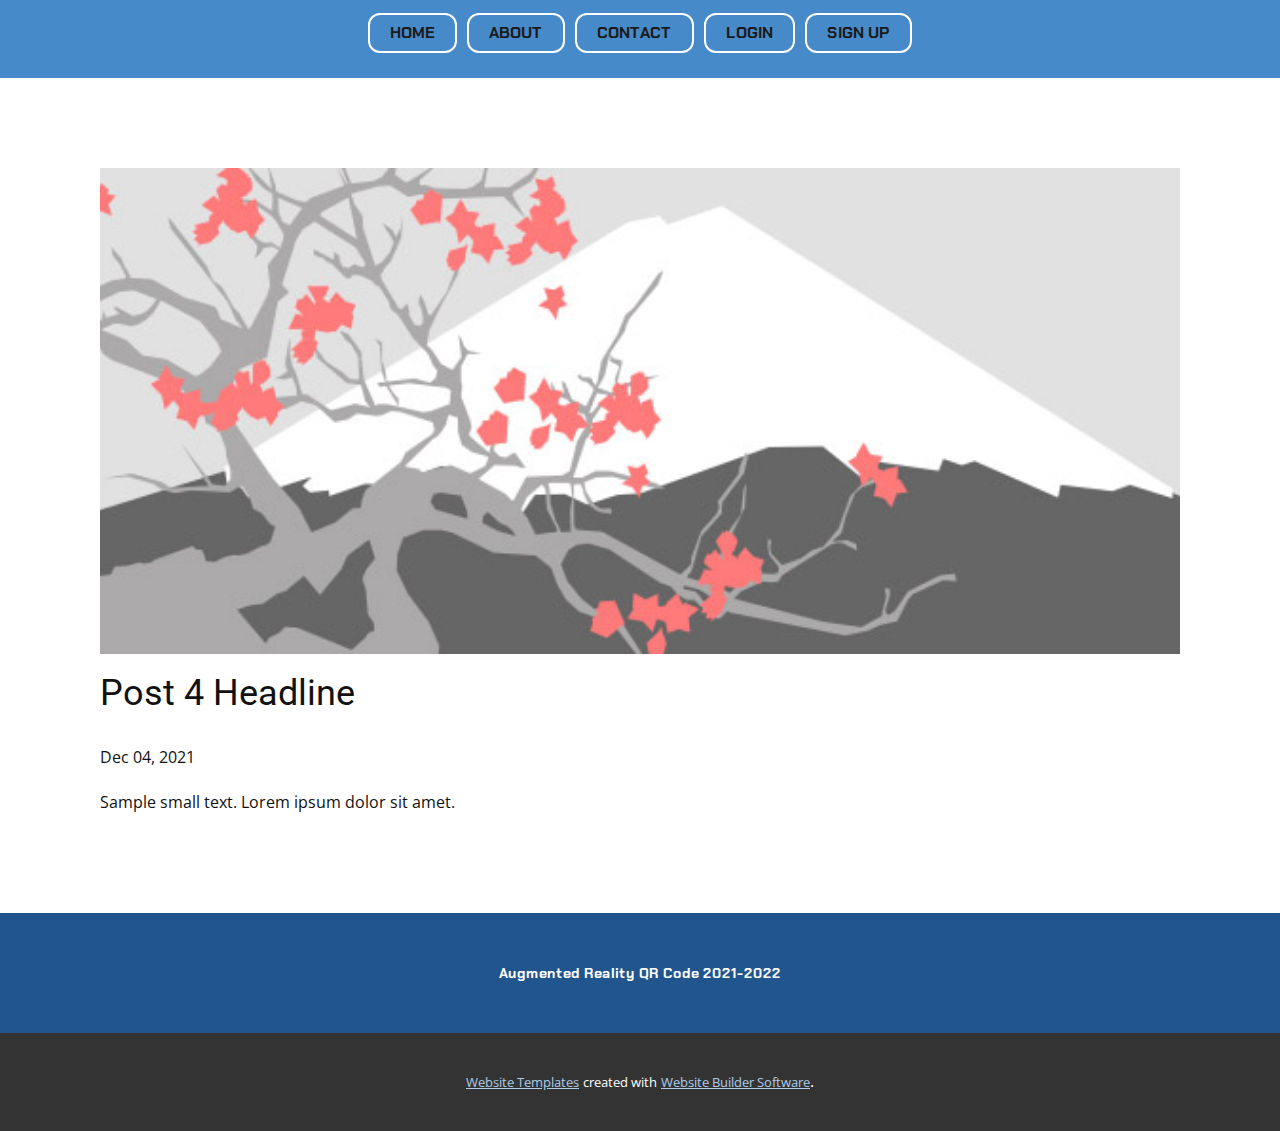
<file: blog/post-3.html>
<!doctype html>
<html style="font-size: 16px;"><head>
    <meta name="viewport" content="width=device-width, initial-scale=1.0">
    <meta charset="utf-8">
    <meta name="keywords" content="Post 1 Headline">
    <meta name="description" content="">
    <meta name="page_type" content="np-template-header-footer-from-plugin">
    <title>Post 4 Headline</title>
    <link rel="stylesheet" href="../nicepage.css" media="screen">
<link rel="stylesheet" href="../Post-Template.css" media="screen">
    <script class="u-script" type="text/javascript" src="../jquery.js" defer=""></script>
    <script class="u-script" type="text/javascript" src="../nicepage.js" defer=""></script>
    <meta name="generator" content="Nicepage 4.1.0, nicepage.com">
    <link id="u-theme-google-font" rel="stylesheet" href="https://fonts.googleapis.com/css?family=Roboto:100,100i,300,300i,400,400i,500,500i,700,700i,900,900i|Open+Sans:300,300i,400,400i,600,600i,700,700i,800,800i">
    <link id="u-page-google-font" rel="stylesheet" href="https://fonts.googleapis.com/css?family=Chakra+Petch:300,300i,400,400i,500,500i,600,600i,700,700i">
    
    
    <script type="application/ld+json">{
		"@context": "http://schema.org",
		"@type": "Organization",
		"name": ""
}</script>
    <meta name="theme-color" content="#478ac9">
  </head>
  <body class="u-body"><header class="u-align-center-xs u-border-2 u-border-palette-1-base u-clearfix u-header u-palette-1-base u-header" id="sec-7be6"><div class="u-clearfix u-sheet u-sheet-1">
        <nav class="u-align-center u-menu u-menu-dropdown u-nav-spacing-25 u-offcanvas u-menu-1">
          <div class="menu-collapse u-custom-font" style="font-size: 1rem; letter-spacing: 0px; text-transform: uppercase; font-weight: 700; font-family: &quot;Chakra Petch&quot;;">
            <a class="u-button-style u-custom-active-border-color u-custom-active-color u-custom-border u-custom-border-color u-custom-border-radius u-custom-borders u-custom-color u-custom-hover-border-color u-custom-hover-color u-custom-left-right-menu-spacing u-custom-padding-bottom u-custom-text-active-color u-custom-text-color u-custom-text-hover-color u-custom-top-bottom-menu-spacing u-nav-link" href="#" style="padding: 4px 0px; font-size: calc(1em + 8px);">
              <svg class="u-svg-link" preserveAspectRatio="xMidYMin slice" viewBox="0 0 302 302" style=""><use xmlns:xlink="http://www.w3.org/1999/xlink" xlink:href="#svg-7b92"></use></svg>
              <svg xmlns="http://www.w3.org/2000/svg" xmlns:xlink="http://www.w3.org/1999/xlink" version="1.1" id="svg-7b92" x="0px" y="0px" viewBox="0 0 302 302" style="enable-background:new 0 0 302 302;" xml:space="preserve" class="u-svg-content"><g><rect y="36" width="302" height="30"></rect><rect y="236" width="302" height="30"></rect><rect y="136" width="302" height="30"></rect>
</g><g></g><g></g><g></g><g></g><g></g><g></g><g></g><g></g><g></g><g></g><g></g><g></g><g></g><g></g><g></g></svg>
            </a>
          </div>
          <div class="u-custom-menu u-nav-container">
            <ul class="u-custom-font u-nav u-spacing-10 u-unstyled u-nav-1"><li class="u-nav-item"><a class="u-active-custom-color-2 u-border-2 u-border-active-white u-border-hover-white u-border-white u-button-style u-hover-custom-color-2 u-nav-link u-palette-1-base u-radius-12 u-text-active-white u-text-grey-90 u-text-hover-white" href="../Home.html" style="padding: 10px 20px;">Home</a>
</li><li class="u-nav-item"><a class="u-active-custom-color-2 u-border-2 u-border-active-white u-border-hover-white u-border-white u-button-style u-hover-custom-color-2 u-nav-link u-palette-1-base u-radius-12 u-text-active-white u-text-grey-90 u-text-hover-white" href="../About.html" style="padding: 10px 20px;">About</a>
</li><li class="u-nav-item"><a class="u-active-custom-color-2 u-border-2 u-border-active-white u-border-hover-white u-border-white u-button-style u-hover-custom-color-2 u-nav-link u-palette-1-base u-radius-12 u-text-active-white u-text-grey-90 u-text-hover-white" href="../Contact.html" style="padding: 10px 20px;">Contact</a>
</li><li class="u-nav-item"><a class="u-active-custom-color-2 u-border-2 u-border-active-white u-border-hover-white u-border-white u-button-style u-hover-custom-color-2 u-nav-link u-palette-1-base u-radius-12 u-text-active-white u-text-grey-90 u-text-hover-white" href="../Login.html" style="padding: 10px 20px;">Login</a>
</li><li class="u-nav-item"><a class="u-active-custom-color-2 u-border-2 u-border-active-white u-border-hover-white u-border-white u-button-style u-hover-custom-color-2 u-nav-link u-palette-1-base u-radius-12 u-text-active-white u-text-grey-90 u-text-hover-white" href="../Sign-Up.html" style="padding: 10px 20px;">Sign Up</a>
</li></ul>
          </div>
          <div class="u-custom-menu u-nav-container-collapse">
            <div class="u-align-center u-black u-container-style u-inner-container-layout u-opacity u-opacity-95 u-sidenav">
              <div class="u-inner-container-layout u-sidenav-overflow">
                <div class="u-menu-close"></div>
                <ul class="u-align-center u-nav u-popupmenu-items u-unstyled u-nav-2"><li class="u-nav-item"><a class="u-button-style u-nav-link" href="../Home.html" style="padding: 10px 20px;">Home</a>
</li><li class="u-nav-item"><a class="u-button-style u-nav-link" href="../About.html" style="padding: 10px 20px;">About</a>
</li><li class="u-nav-item"><a class="u-button-style u-nav-link" href="../Contact.html" style="padding: 10px 20px;">Contact</a>
</li><li class="u-nav-item"><a class="u-button-style u-nav-link" href="../Login.html" style="padding: 10px 20px;">Login</a>
</li><li class="u-nav-item"><a class="u-button-style u-nav-link" href="../Sign-Up.html" style="padding: 10px 20px;">Sign Up</a>
</li></ul>
              </div>
            </div>
            <div class="u-black u-menu-overlay u-opacity u-opacity-70"></div>
          </div>
        </nav>
      </div></header>
    <section class="u-align-center u-clearfix u-section-1" id="sec-8723">
      <div class="u-clearfix u-sheet u-valign-middle-md u-valign-middle-sm u-valign-middle-xs u-sheet-1"><!--post_details--><!--post_details_options_json--><!--{"source":""}--><!--/post_details_options_json--><!--blog_post-->
        <div class="u-container-style u-expanded-width u-post-details u-post-details-1">
          <div class="u-container-layout u-valign-middle u-container-layout-1"><!--blog_post_image-->
            <img alt="" class="u-blog-control u-expanded-width u-image u-image-default u-image-1" src="[data-uri]"><!--/blog_post_image--><!--blog_post_header-->
            <h2 class="u-blog-control u-text u-text-1">Post 4 Headline</h2><!--/blog_post_header--><!--blog_post_metadata-->
            <div class="u-blog-control u-metadata u-metadata-1"><!--blog_post_metadata_date-->
              <span class="u-meta-date u-meta-icon">Dec 04, 2021</span><!--/blog_post_metadata_date--><!--blog_post_metadata_category-->
              <!--/blog_post_metadata_category--><!--blog_post_metadata_comments-->
              <!--/blog_post_metadata_comments-->
            </div><!--/blog_post_metadata--><!--blog_post_content-->
            <div class="u-align-justify u-blog-control u-post-content u-text u-text-2 fr-view">
  Sample small text. Lorem ipsum dolor sit amet.
  </div><!--/blog_post_content-->
          </div>
        </div><!--/blog_post--><!--/post_details-->
      </div>
    </section>
    
    
    <footer class="u-align-center u-clearfix u-custom-color-2 u-footer u-footer" id="sec-e5ea"><div class="u-clearfix u-sheet u-sheet-1">
        <p class="u-custom-font u-small-text u-text u-text-variant u-text-1"><b>Augmented Reality QR Code 2021-2022</b>
        </p>
      </div></footer>
    <section class="u-backlink u-clearfix u-grey-80">
      <a class="u-link" href="https://nicepage.com/website-templates" target="_blank">
        <span>Website Templates</span>
      </a>
      <p class="u-text">
        <span>created with</span>
      </p>
      <a class="u-link" href="" target="_blank">
        <span>Website Builder Software</span>
      </a>. 
    </section>
  
</body></html>
</file>
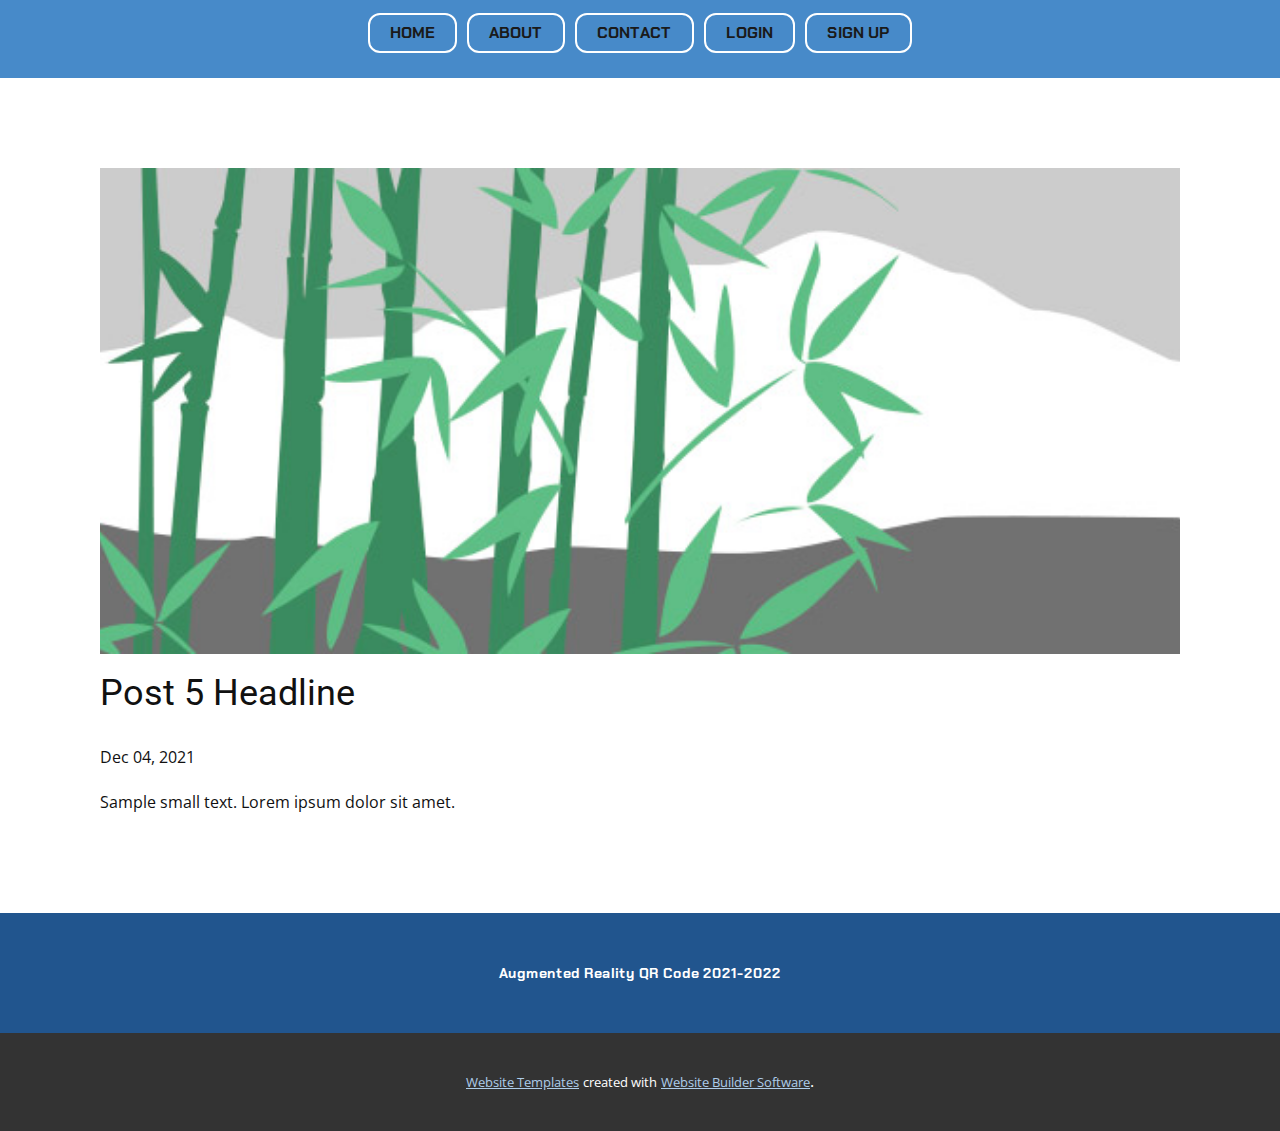
<file: blog/post-4.html>
<!doctype html>
<html style="font-size: 16px;"><head>
    <meta name="viewport" content="width=device-width, initial-scale=1.0">
    <meta charset="utf-8">
    <meta name="keywords" content="Post 1 Headline">
    <meta name="description" content="">
    <meta name="page_type" content="np-template-header-footer-from-plugin">
    <title>Post 5 Headline</title>
    <link rel="stylesheet" href="../nicepage.css" media="screen">
<link rel="stylesheet" href="../Post-Template.css" media="screen">
    <script class="u-script" type="text/javascript" src="../jquery.js" defer=""></script>
    <script class="u-script" type="text/javascript" src="../nicepage.js" defer=""></script>
    <meta name="generator" content="Nicepage 4.1.0, nicepage.com">
    <link id="u-theme-google-font" rel="stylesheet" href="https://fonts.googleapis.com/css?family=Roboto:100,100i,300,300i,400,400i,500,500i,700,700i,900,900i|Open+Sans:300,300i,400,400i,600,600i,700,700i,800,800i">
    <link id="u-page-google-font" rel="stylesheet" href="https://fonts.googleapis.com/css?family=Chakra+Petch:300,300i,400,400i,500,500i,600,600i,700,700i">
    
    
    <script type="application/ld+json">{
		"@context": "http://schema.org",
		"@type": "Organization",
		"name": ""
}</script>
    <meta name="theme-color" content="#478ac9">
  </head>
  <body class="u-body"><header class="u-align-center-xs u-border-2 u-border-palette-1-base u-clearfix u-header u-palette-1-base u-header" id="sec-7be6"><div class="u-clearfix u-sheet u-sheet-1">
        <nav class="u-align-center u-menu u-menu-dropdown u-nav-spacing-25 u-offcanvas u-menu-1">
          <div class="menu-collapse u-custom-font" style="font-size: 1rem; letter-spacing: 0px; text-transform: uppercase; font-weight: 700; font-family: &quot;Chakra Petch&quot;;">
            <a class="u-button-style u-custom-active-border-color u-custom-active-color u-custom-border u-custom-border-color u-custom-border-radius u-custom-borders u-custom-color u-custom-hover-border-color u-custom-hover-color u-custom-left-right-menu-spacing u-custom-padding-bottom u-custom-text-active-color u-custom-text-color u-custom-text-hover-color u-custom-top-bottom-menu-spacing u-nav-link" href="#" style="padding: 4px 0px; font-size: calc(1em + 8px);">
              <svg class="u-svg-link" preserveAspectRatio="xMidYMin slice" viewBox="0 0 302 302" style=""><use xmlns:xlink="http://www.w3.org/1999/xlink" xlink:href="#svg-7b92"></use></svg>
              <svg xmlns="http://www.w3.org/2000/svg" xmlns:xlink="http://www.w3.org/1999/xlink" version="1.1" id="svg-7b92" x="0px" y="0px" viewBox="0 0 302 302" style="enable-background:new 0 0 302 302;" xml:space="preserve" class="u-svg-content"><g><rect y="36" width="302" height="30"></rect><rect y="236" width="302" height="30"></rect><rect y="136" width="302" height="30"></rect>
</g><g></g><g></g><g></g><g></g><g></g><g></g><g></g><g></g><g></g><g></g><g></g><g></g><g></g><g></g><g></g></svg>
            </a>
          </div>
          <div class="u-custom-menu u-nav-container">
            <ul class="u-custom-font u-nav u-spacing-10 u-unstyled u-nav-1"><li class="u-nav-item"><a class="u-active-custom-color-2 u-border-2 u-border-active-white u-border-hover-white u-border-white u-button-style u-hover-custom-color-2 u-nav-link u-palette-1-base u-radius-12 u-text-active-white u-text-grey-90 u-text-hover-white" href="../Home.html" style="padding: 10px 20px;">Home</a>
</li><li class="u-nav-item"><a class="u-active-custom-color-2 u-border-2 u-border-active-white u-border-hover-white u-border-white u-button-style u-hover-custom-color-2 u-nav-link u-palette-1-base u-radius-12 u-text-active-white u-text-grey-90 u-text-hover-white" href="../About.html" style="padding: 10px 20px;">About</a>
</li><li class="u-nav-item"><a class="u-active-custom-color-2 u-border-2 u-border-active-white u-border-hover-white u-border-white u-button-style u-hover-custom-color-2 u-nav-link u-palette-1-base u-radius-12 u-text-active-white u-text-grey-90 u-text-hover-white" href="../Contact.html" style="padding: 10px 20px;">Contact</a>
</li><li class="u-nav-item"><a class="u-active-custom-color-2 u-border-2 u-border-active-white u-border-hover-white u-border-white u-button-style u-hover-custom-color-2 u-nav-link u-palette-1-base u-radius-12 u-text-active-white u-text-grey-90 u-text-hover-white" href="../Login.html" style="padding: 10px 20px;">Login</a>
</li><li class="u-nav-item"><a class="u-active-custom-color-2 u-border-2 u-border-active-white u-border-hover-white u-border-white u-button-style u-hover-custom-color-2 u-nav-link u-palette-1-base u-radius-12 u-text-active-white u-text-grey-90 u-text-hover-white" href="../Sign-Up.html" style="padding: 10px 20px;">Sign Up</a>
</li></ul>
          </div>
          <div class="u-custom-menu u-nav-container-collapse">
            <div class="u-align-center u-black u-container-style u-inner-container-layout u-opacity u-opacity-95 u-sidenav">
              <div class="u-inner-container-layout u-sidenav-overflow">
                <div class="u-menu-close"></div>
                <ul class="u-align-center u-nav u-popupmenu-items u-unstyled u-nav-2"><li class="u-nav-item"><a class="u-button-style u-nav-link" href="../Home.html" style="padding: 10px 20px;">Home</a>
</li><li class="u-nav-item"><a class="u-button-style u-nav-link" href="../About.html" style="padding: 10px 20px;">About</a>
</li><li class="u-nav-item"><a class="u-button-style u-nav-link" href="../Contact.html" style="padding: 10px 20px;">Contact</a>
</li><li class="u-nav-item"><a class="u-button-style u-nav-link" href="../Login.html" style="padding: 10px 20px;">Login</a>
</li><li class="u-nav-item"><a class="u-button-style u-nav-link" href="../Sign-Up.html" style="padding: 10px 20px;">Sign Up</a>
</li></ul>
              </div>
            </div>
            <div class="u-black u-menu-overlay u-opacity u-opacity-70"></div>
          </div>
        </nav>
      </div></header>
    <section class="u-align-center u-clearfix u-section-1" id="sec-8723">
      <div class="u-clearfix u-sheet u-valign-middle-md u-valign-middle-sm u-valign-middle-xs u-sheet-1"><!--post_details--><!--post_details_options_json--><!--{"source":""}--><!--/post_details_options_json--><!--blog_post-->
        <div class="u-container-style u-expanded-width u-post-details u-post-details-1">
          <div class="u-container-layout u-valign-middle u-container-layout-1"><!--blog_post_image-->
            <img alt="" class="u-blog-control u-expanded-width u-image u-image-default u-image-1" src="[data-uri]"><!--/blog_post_image--><!--blog_post_header-->
            <h2 class="u-blog-control u-text u-text-1">Post 5 Headline</h2><!--/blog_post_header--><!--blog_post_metadata-->
            <div class="u-blog-control u-metadata u-metadata-1"><!--blog_post_metadata_date-->
              <span class="u-meta-date u-meta-icon">Dec 04, 2021</span><!--/blog_post_metadata_date--><!--blog_post_metadata_category-->
              <!--/blog_post_metadata_category--><!--blog_post_metadata_comments-->
              <!--/blog_post_metadata_comments-->
            </div><!--/blog_post_metadata--><!--blog_post_content-->
            <div class="u-align-justify u-blog-control u-post-content u-text u-text-2 fr-view">
  Sample small text. Lorem ipsum dolor sit amet.
  </div><!--/blog_post_content-->
          </div>
        </div><!--/blog_post--><!--/post_details-->
      </div>
    </section>
    
    
    <footer class="u-align-center u-clearfix u-custom-color-2 u-footer u-footer" id="sec-e5ea"><div class="u-clearfix u-sheet u-sheet-1">
        <p class="u-custom-font u-small-text u-text u-text-variant u-text-1"><b>Augmented Reality QR Code 2021-2022</b>
        </p>
      </div></footer>
    <section class="u-backlink u-clearfix u-grey-80">
      <a class="u-link" href="https://nicepage.com/website-templates" target="_blank">
        <span>Website Templates</span>
      </a>
      <p class="u-text">
        <span>created with</span>
      </p>
      <a class="u-link" href="" target="_blank">
        <span>Website Builder Software</span>
      </a>. 
    </section>
  
</body></html>
</file>
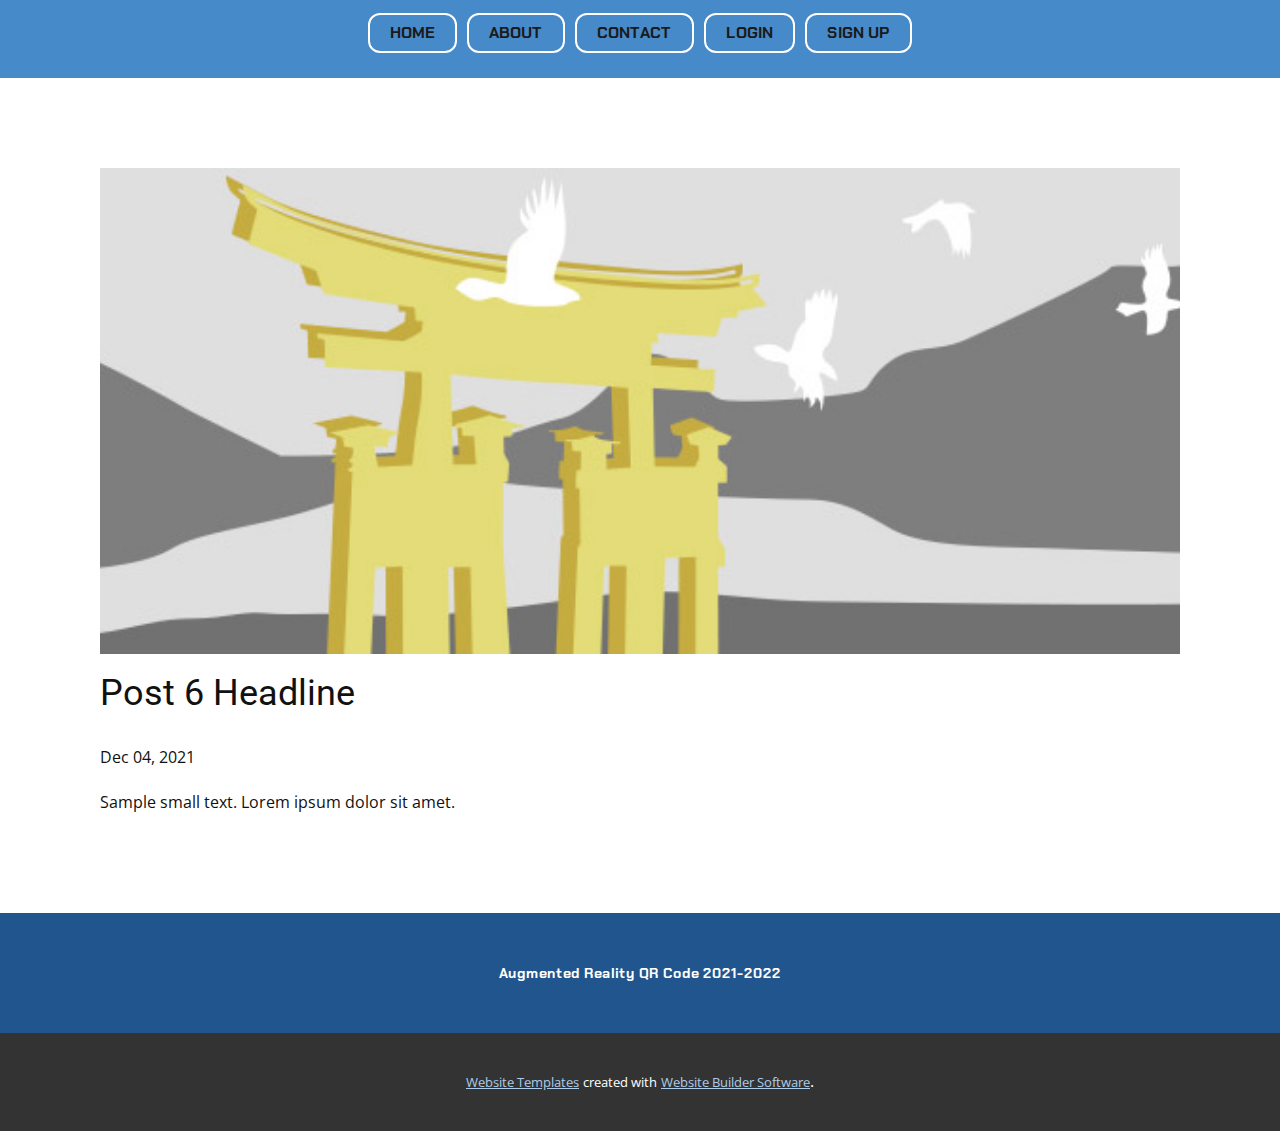
<file: blog/post-5.html>
<!doctype html>
<html style="font-size: 16px;"><head>
    <meta name="viewport" content="width=device-width, initial-scale=1.0">
    <meta charset="utf-8">
    <meta name="keywords" content="Post 1 Headline">
    <meta name="description" content="">
    <meta name="page_type" content="np-template-header-footer-from-plugin">
    <title>Post 6 Headline</title>
    <link rel="stylesheet" href="../nicepage.css" media="screen">
<link rel="stylesheet" href="../Post-Template.css" media="screen">
    <script class="u-script" type="text/javascript" src="../jquery.js" defer=""></script>
    <script class="u-script" type="text/javascript" src="../nicepage.js" defer=""></script>
    <meta name="generator" content="Nicepage 4.1.0, nicepage.com">
    <link id="u-theme-google-font" rel="stylesheet" href="https://fonts.googleapis.com/css?family=Roboto:100,100i,300,300i,400,400i,500,500i,700,700i,900,900i|Open+Sans:300,300i,400,400i,600,600i,700,700i,800,800i">
    <link id="u-page-google-font" rel="stylesheet" href="https://fonts.googleapis.com/css?family=Chakra+Petch:300,300i,400,400i,500,500i,600,600i,700,700i">
    
    
    <script type="application/ld+json">{
		"@context": "http://schema.org",
		"@type": "Organization",
		"name": ""
}</script>
    <meta name="theme-color" content="#478ac9">
  </head>
  <body class="u-body"><header class="u-align-center-xs u-border-2 u-border-palette-1-base u-clearfix u-header u-palette-1-base u-header" id="sec-7be6"><div class="u-clearfix u-sheet u-sheet-1">
        <nav class="u-align-center u-menu u-menu-dropdown u-nav-spacing-25 u-offcanvas u-menu-1">
          <div class="menu-collapse u-custom-font" style="font-size: 1rem; letter-spacing: 0px; text-transform: uppercase; font-weight: 700; font-family: &quot;Chakra Petch&quot;;">
            <a class="u-button-style u-custom-active-border-color u-custom-active-color u-custom-border u-custom-border-color u-custom-border-radius u-custom-borders u-custom-color u-custom-hover-border-color u-custom-hover-color u-custom-left-right-menu-spacing u-custom-padding-bottom u-custom-text-active-color u-custom-text-color u-custom-text-hover-color u-custom-top-bottom-menu-spacing u-nav-link" href="#" style="padding: 4px 0px; font-size: calc(1em + 8px);">
              <svg class="u-svg-link" preserveAspectRatio="xMidYMin slice" viewBox="0 0 302 302" style=""><use xmlns:xlink="http://www.w3.org/1999/xlink" xlink:href="#svg-7b92"></use></svg>
              <svg xmlns="http://www.w3.org/2000/svg" xmlns:xlink="http://www.w3.org/1999/xlink" version="1.1" id="svg-7b92" x="0px" y="0px" viewBox="0 0 302 302" style="enable-background:new 0 0 302 302;" xml:space="preserve" class="u-svg-content"><g><rect y="36" width="302" height="30"></rect><rect y="236" width="302" height="30"></rect><rect y="136" width="302" height="30"></rect>
</g><g></g><g></g><g></g><g></g><g></g><g></g><g></g><g></g><g></g><g></g><g></g><g></g><g></g><g></g><g></g></svg>
            </a>
          </div>
          <div class="u-custom-menu u-nav-container">
            <ul class="u-custom-font u-nav u-spacing-10 u-unstyled u-nav-1"><li class="u-nav-item"><a class="u-active-custom-color-2 u-border-2 u-border-active-white u-border-hover-white u-border-white u-button-style u-hover-custom-color-2 u-nav-link u-palette-1-base u-radius-12 u-text-active-white u-text-grey-90 u-text-hover-white" href="../Home.html" style="padding: 10px 20px;">Home</a>
</li><li class="u-nav-item"><a class="u-active-custom-color-2 u-border-2 u-border-active-white u-border-hover-white u-border-white u-button-style u-hover-custom-color-2 u-nav-link u-palette-1-base u-radius-12 u-text-active-white u-text-grey-90 u-text-hover-white" href="../About.html" style="padding: 10px 20px;">About</a>
</li><li class="u-nav-item"><a class="u-active-custom-color-2 u-border-2 u-border-active-white u-border-hover-white u-border-white u-button-style u-hover-custom-color-2 u-nav-link u-palette-1-base u-radius-12 u-text-active-white u-text-grey-90 u-text-hover-white" href="../Contact.html" style="padding: 10px 20px;">Contact</a>
</li><li class="u-nav-item"><a class="u-active-custom-color-2 u-border-2 u-border-active-white u-border-hover-white u-border-white u-button-style u-hover-custom-color-2 u-nav-link u-palette-1-base u-radius-12 u-text-active-white u-text-grey-90 u-text-hover-white" href="../Login.html" style="padding: 10px 20px;">Login</a>
</li><li class="u-nav-item"><a class="u-active-custom-color-2 u-border-2 u-border-active-white u-border-hover-white u-border-white u-button-style u-hover-custom-color-2 u-nav-link u-palette-1-base u-radius-12 u-text-active-white u-text-grey-90 u-text-hover-white" href="../Sign-Up.html" style="padding: 10px 20px;">Sign Up</a>
</li></ul>
          </div>
          <div class="u-custom-menu u-nav-container-collapse">
            <div class="u-align-center u-black u-container-style u-inner-container-layout u-opacity u-opacity-95 u-sidenav">
              <div class="u-inner-container-layout u-sidenav-overflow">
                <div class="u-menu-close"></div>
                <ul class="u-align-center u-nav u-popupmenu-items u-unstyled u-nav-2"><li class="u-nav-item"><a class="u-button-style u-nav-link" href="../Home.html" style="padding: 10px 20px;">Home</a>
</li><li class="u-nav-item"><a class="u-button-style u-nav-link" href="../About.html" style="padding: 10px 20px;">About</a>
</li><li class="u-nav-item"><a class="u-button-style u-nav-link" href="../Contact.html" style="padding: 10px 20px;">Contact</a>
</li><li class="u-nav-item"><a class="u-button-style u-nav-link" href="../Login.html" style="padding: 10px 20px;">Login</a>
</li><li class="u-nav-item"><a class="u-button-style u-nav-link" href="../Sign-Up.html" style="padding: 10px 20px;">Sign Up</a>
</li></ul>
              </div>
            </div>
            <div class="u-black u-menu-overlay u-opacity u-opacity-70"></div>
          </div>
        </nav>
      </div></header>
    <section class="u-align-center u-clearfix u-section-1" id="sec-8723">
      <div class="u-clearfix u-sheet u-valign-middle-md u-valign-middle-sm u-valign-middle-xs u-sheet-1"><!--post_details--><!--post_details_options_json--><!--{"source":""}--><!--/post_details_options_json--><!--blog_post-->
        <div class="u-container-style u-expanded-width u-post-details u-post-details-1">
          <div class="u-container-layout u-valign-middle u-container-layout-1"><!--blog_post_image-->
            <img alt="" class="u-blog-control u-expanded-width u-image u-image-default u-image-1" src="[data-uri]"><!--/blog_post_image--><!--blog_post_header-->
            <h2 class="u-blog-control u-text u-text-1">Post 6 Headline</h2><!--/blog_post_header--><!--blog_post_metadata-->
            <div class="u-blog-control u-metadata u-metadata-1"><!--blog_post_metadata_date-->
              <span class="u-meta-date u-meta-icon">Dec 04, 2021</span><!--/blog_post_metadata_date--><!--blog_post_metadata_category-->
              <!--/blog_post_metadata_category--><!--blog_post_metadata_comments-->
              <!--/blog_post_metadata_comments-->
            </div><!--/blog_post_metadata--><!--blog_post_content-->
            <div class="u-align-justify u-blog-control u-post-content u-text u-text-2 fr-view">
  Sample small text. Lorem ipsum dolor sit amet.
  </div><!--/blog_post_content-->
          </div>
        </div><!--/blog_post--><!--/post_details-->
      </div>
    </section>
    
    
    <footer class="u-align-center u-clearfix u-custom-color-2 u-footer u-footer" id="sec-e5ea"><div class="u-clearfix u-sheet u-sheet-1">
        <p class="u-custom-font u-small-text u-text u-text-variant u-text-1"><b>Augmented Reality QR Code 2021-2022</b>
        </p>
      </div></footer>
    <section class="u-backlink u-clearfix u-grey-80">
      <a class="u-link" href="https://nicepage.com/website-templates" target="_blank">
        <span>Website Templates</span>
      </a>
      <p class="u-text">
        <span>created with</span>
      </p>
      <a class="u-link" href="" target="_blank">
        <span>Website Builder Software</span>
      </a>. 
    </section>
  
</body></html>
</file>
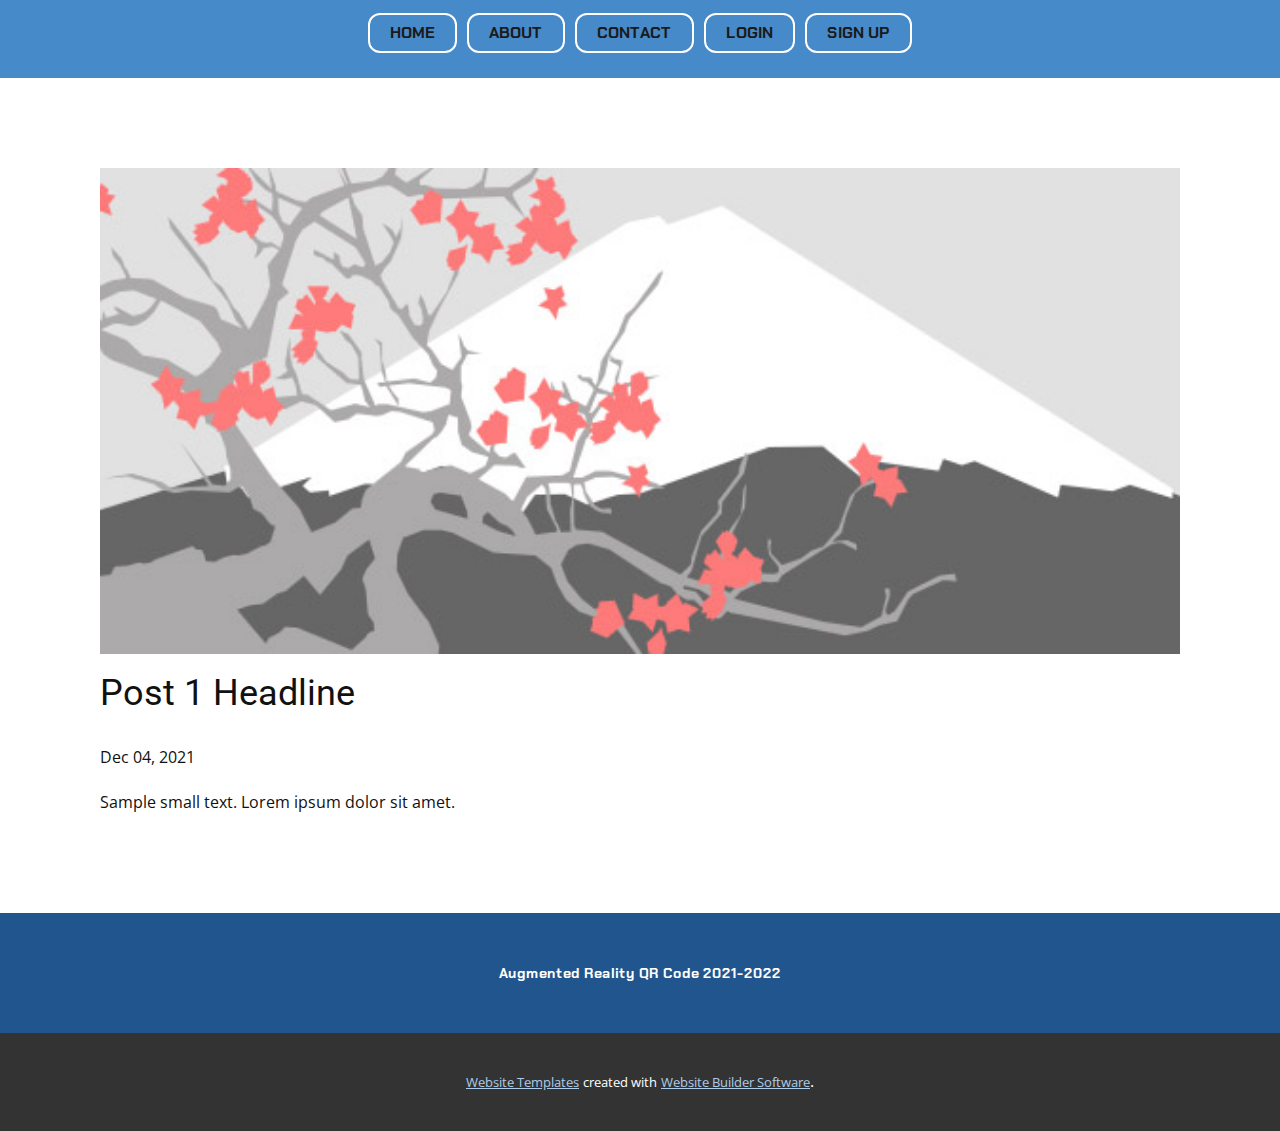
<file: blog/post.html>
<!doctype html>
<html style="font-size: 16px;"><head>
    <meta name="viewport" content="width=device-width, initial-scale=1.0">
    <meta charset="utf-8">
    <meta name="keywords" content="Post 1 Headline">
    <meta name="description" content="">
    <meta name="page_type" content="np-template-header-footer-from-plugin">
    <title>Post 1 Headline</title>
    <link rel="stylesheet" href="../nicepage.css" media="screen">
<link rel="stylesheet" href="../Post-Template.css" media="screen">
    <script class="u-script" type="text/javascript" src="../jquery.js" defer=""></script>
    <script class="u-script" type="text/javascript" src="../nicepage.js" defer=""></script>
    <meta name="generator" content="Nicepage 4.1.0, nicepage.com">
    <link id="u-theme-google-font" rel="stylesheet" href="https://fonts.googleapis.com/css?family=Roboto:100,100i,300,300i,400,400i,500,500i,700,700i,900,900i|Open+Sans:300,300i,400,400i,600,600i,700,700i,800,800i">
    <link id="u-page-google-font" rel="stylesheet" href="https://fonts.googleapis.com/css?family=Chakra+Petch:300,300i,400,400i,500,500i,600,600i,700,700i">
    
    
    <script type="application/ld+json">{
		"@context": "http://schema.org",
		"@type": "Organization",
		"name": ""
}</script>
    <meta name="theme-color" content="#478ac9">
  </head>
  <body class="u-body"><header class="u-align-center-xs u-border-2 u-border-palette-1-base u-clearfix u-header u-palette-1-base u-header" id="sec-7be6"><div class="u-clearfix u-sheet u-sheet-1">
        <nav class="u-align-center u-menu u-menu-dropdown u-nav-spacing-25 u-offcanvas u-menu-1">
          <div class="menu-collapse u-custom-font" style="font-size: 1rem; letter-spacing: 0px; text-transform: uppercase; font-weight: 700; font-family: &quot;Chakra Petch&quot;;">
            <a class="u-button-style u-custom-active-border-color u-custom-active-color u-custom-border u-custom-border-color u-custom-border-radius u-custom-borders u-custom-color u-custom-hover-border-color u-custom-hover-color u-custom-left-right-menu-spacing u-custom-padding-bottom u-custom-text-active-color u-custom-text-color u-custom-text-hover-color u-custom-top-bottom-menu-spacing u-nav-link" href="#" style="padding: 4px 0px; font-size: calc(1em + 8px);">
              <svg class="u-svg-link" preserveAspectRatio="xMidYMin slice" viewBox="0 0 302 302" style=""><use xmlns:xlink="http://www.w3.org/1999/xlink" xlink:href="#svg-7b92"></use></svg>
              <svg xmlns="http://www.w3.org/2000/svg" xmlns:xlink="http://www.w3.org/1999/xlink" version="1.1" id="svg-7b92" x="0px" y="0px" viewBox="0 0 302 302" style="enable-background:new 0 0 302 302;" xml:space="preserve" class="u-svg-content"><g><rect y="36" width="302" height="30"></rect><rect y="236" width="302" height="30"></rect><rect y="136" width="302" height="30"></rect>
</g><g></g><g></g><g></g><g></g><g></g><g></g><g></g><g></g><g></g><g></g><g></g><g></g><g></g><g></g><g></g></svg>
            </a>
          </div>
          <div class="u-custom-menu u-nav-container">
            <ul class="u-custom-font u-nav u-spacing-10 u-unstyled u-nav-1"><li class="u-nav-item"><a class="u-active-custom-color-2 u-border-2 u-border-active-white u-border-hover-white u-border-white u-button-style u-hover-custom-color-2 u-nav-link u-palette-1-base u-radius-12 u-text-active-white u-text-grey-90 u-text-hover-white" href="../Home.html" style="padding: 10px 20px;">Home</a>
</li><li class="u-nav-item"><a class="u-active-custom-color-2 u-border-2 u-border-active-white u-border-hover-white u-border-white u-button-style u-hover-custom-color-2 u-nav-link u-palette-1-base u-radius-12 u-text-active-white u-text-grey-90 u-text-hover-white" href="../About.html" style="padding: 10px 20px;">About</a>
</li><li class="u-nav-item"><a class="u-active-custom-color-2 u-border-2 u-border-active-white u-border-hover-white u-border-white u-button-style u-hover-custom-color-2 u-nav-link u-palette-1-base u-radius-12 u-text-active-white u-text-grey-90 u-text-hover-white" href="../Contact.html" style="padding: 10px 20px;">Contact</a>
</li><li class="u-nav-item"><a class="u-active-custom-color-2 u-border-2 u-border-active-white u-border-hover-white u-border-white u-button-style u-hover-custom-color-2 u-nav-link u-palette-1-base u-radius-12 u-text-active-white u-text-grey-90 u-text-hover-white" href="../Login.html" style="padding: 10px 20px;">Login</a>
</li><li class="u-nav-item"><a class="u-active-custom-color-2 u-border-2 u-border-active-white u-border-hover-white u-border-white u-button-style u-hover-custom-color-2 u-nav-link u-palette-1-base u-radius-12 u-text-active-white u-text-grey-90 u-text-hover-white" href="../Sign-Up.html" style="padding: 10px 20px;">Sign Up</a>
</li></ul>
          </div>
          <div class="u-custom-menu u-nav-container-collapse">
            <div class="u-align-center u-black u-container-style u-inner-container-layout u-opacity u-opacity-95 u-sidenav">
              <div class="u-inner-container-layout u-sidenav-overflow">
                <div class="u-menu-close"></div>
                <ul class="u-align-center u-nav u-popupmenu-items u-unstyled u-nav-2"><li class="u-nav-item"><a class="u-button-style u-nav-link" href="../Home.html" style="padding: 10px 20px;">Home</a>
</li><li class="u-nav-item"><a class="u-button-style u-nav-link" href="../About.html" style="padding: 10px 20px;">About</a>
</li><li class="u-nav-item"><a class="u-button-style u-nav-link" href="../Contact.html" style="padding: 10px 20px;">Contact</a>
</li><li class="u-nav-item"><a class="u-button-style u-nav-link" href="../Login.html" style="padding: 10px 20px;">Login</a>
</li><li class="u-nav-item"><a class="u-button-style u-nav-link" href="../Sign-Up.html" style="padding: 10px 20px;">Sign Up</a>
</li></ul>
              </div>
            </div>
            <div class="u-black u-menu-overlay u-opacity u-opacity-70"></div>
          </div>
        </nav>
      </div></header>
    <section class="u-align-center u-clearfix u-section-1" id="sec-8723">
      <div class="u-clearfix u-sheet u-valign-middle-md u-valign-middle-sm u-valign-middle-xs u-sheet-1"><!--post_details--><!--post_details_options_json--><!--{"source":""}--><!--/post_details_options_json--><!--blog_post-->
        <div class="u-container-style u-expanded-width u-post-details u-post-details-1">
          <div class="u-container-layout u-valign-middle u-container-layout-1"><!--blog_post_image-->
            <img alt="" class="u-blog-control u-expanded-width u-image u-image-default u-image-1" src="[data-uri]"><!--/blog_post_image--><!--blog_post_header-->
            <h2 class="u-blog-control u-text u-text-1">Post 1 Headline</h2><!--/blog_post_header--><!--blog_post_metadata-->
            <div class="u-blog-control u-metadata u-metadata-1"><!--blog_post_metadata_date-->
              <span class="u-meta-date u-meta-icon">Dec 04, 2021</span><!--/blog_post_metadata_date--><!--blog_post_metadata_category-->
              <!--/blog_post_metadata_category--><!--blog_post_metadata_comments-->
              <!--/blog_post_metadata_comments-->
            </div><!--/blog_post_metadata--><!--blog_post_content-->
            <div class="u-align-justify u-blog-control u-post-content u-text u-text-2 fr-view">
  Sample small text. Lorem ipsum dolor sit amet.
  </div><!--/blog_post_content-->
          </div>
        </div><!--/blog_post--><!--/post_details-->
      </div>
    </section>
    
    
    <footer class="u-align-center u-clearfix u-custom-color-2 u-footer u-footer" id="sec-e5ea"><div class="u-clearfix u-sheet u-sheet-1">
        <p class="u-custom-font u-small-text u-text u-text-variant u-text-1"><b>Augmented Reality QR Code 2021-2022</b>
        </p>
      </div></footer>
    <section class="u-backlink u-clearfix u-grey-80">
      <a class="u-link" href="https://nicepage.com/website-templates" target="_blank">
        <span>Website Templates</span>
      </a>
      <p class="u-text">
        <span>created with</span>
      </p>
      <a class="u-link" href="" target="_blank">
        <span>Website Builder Software</span>
      </a>. 
    </section>
  
</body></html>
</file>
